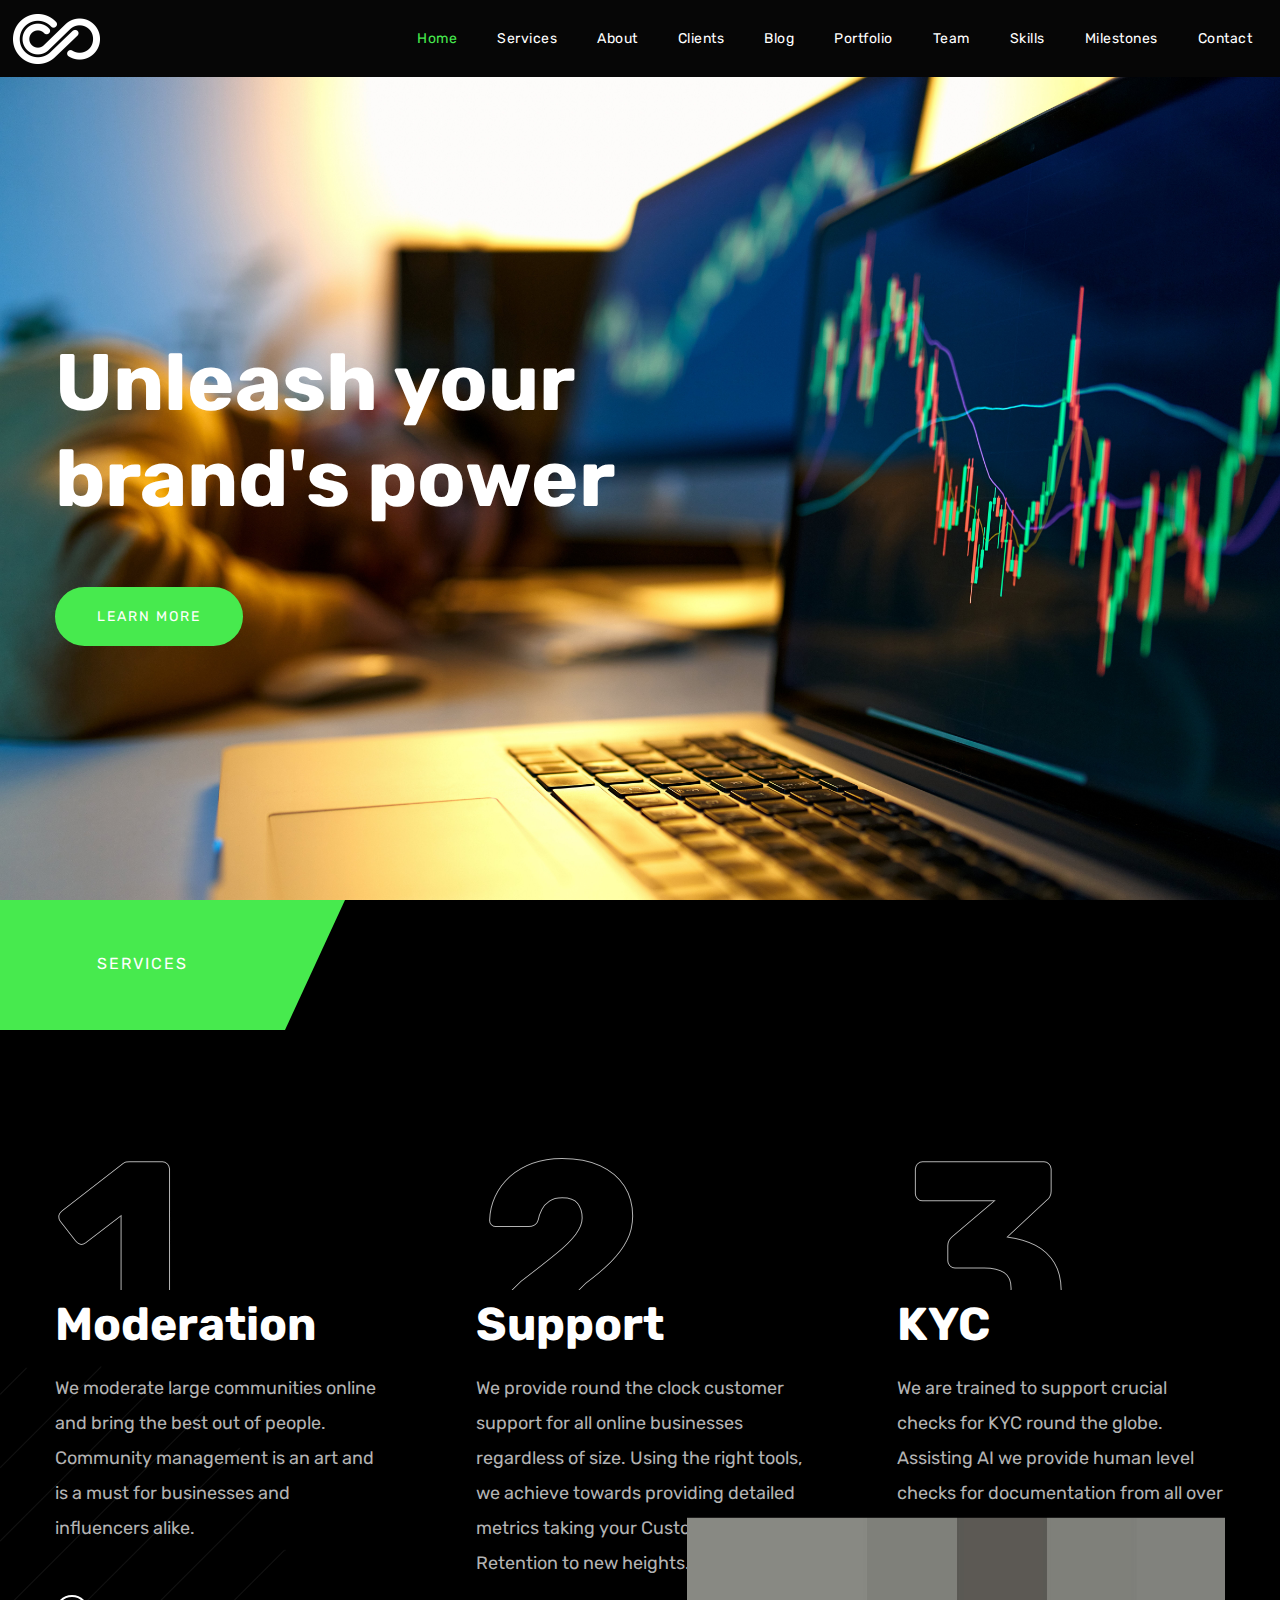
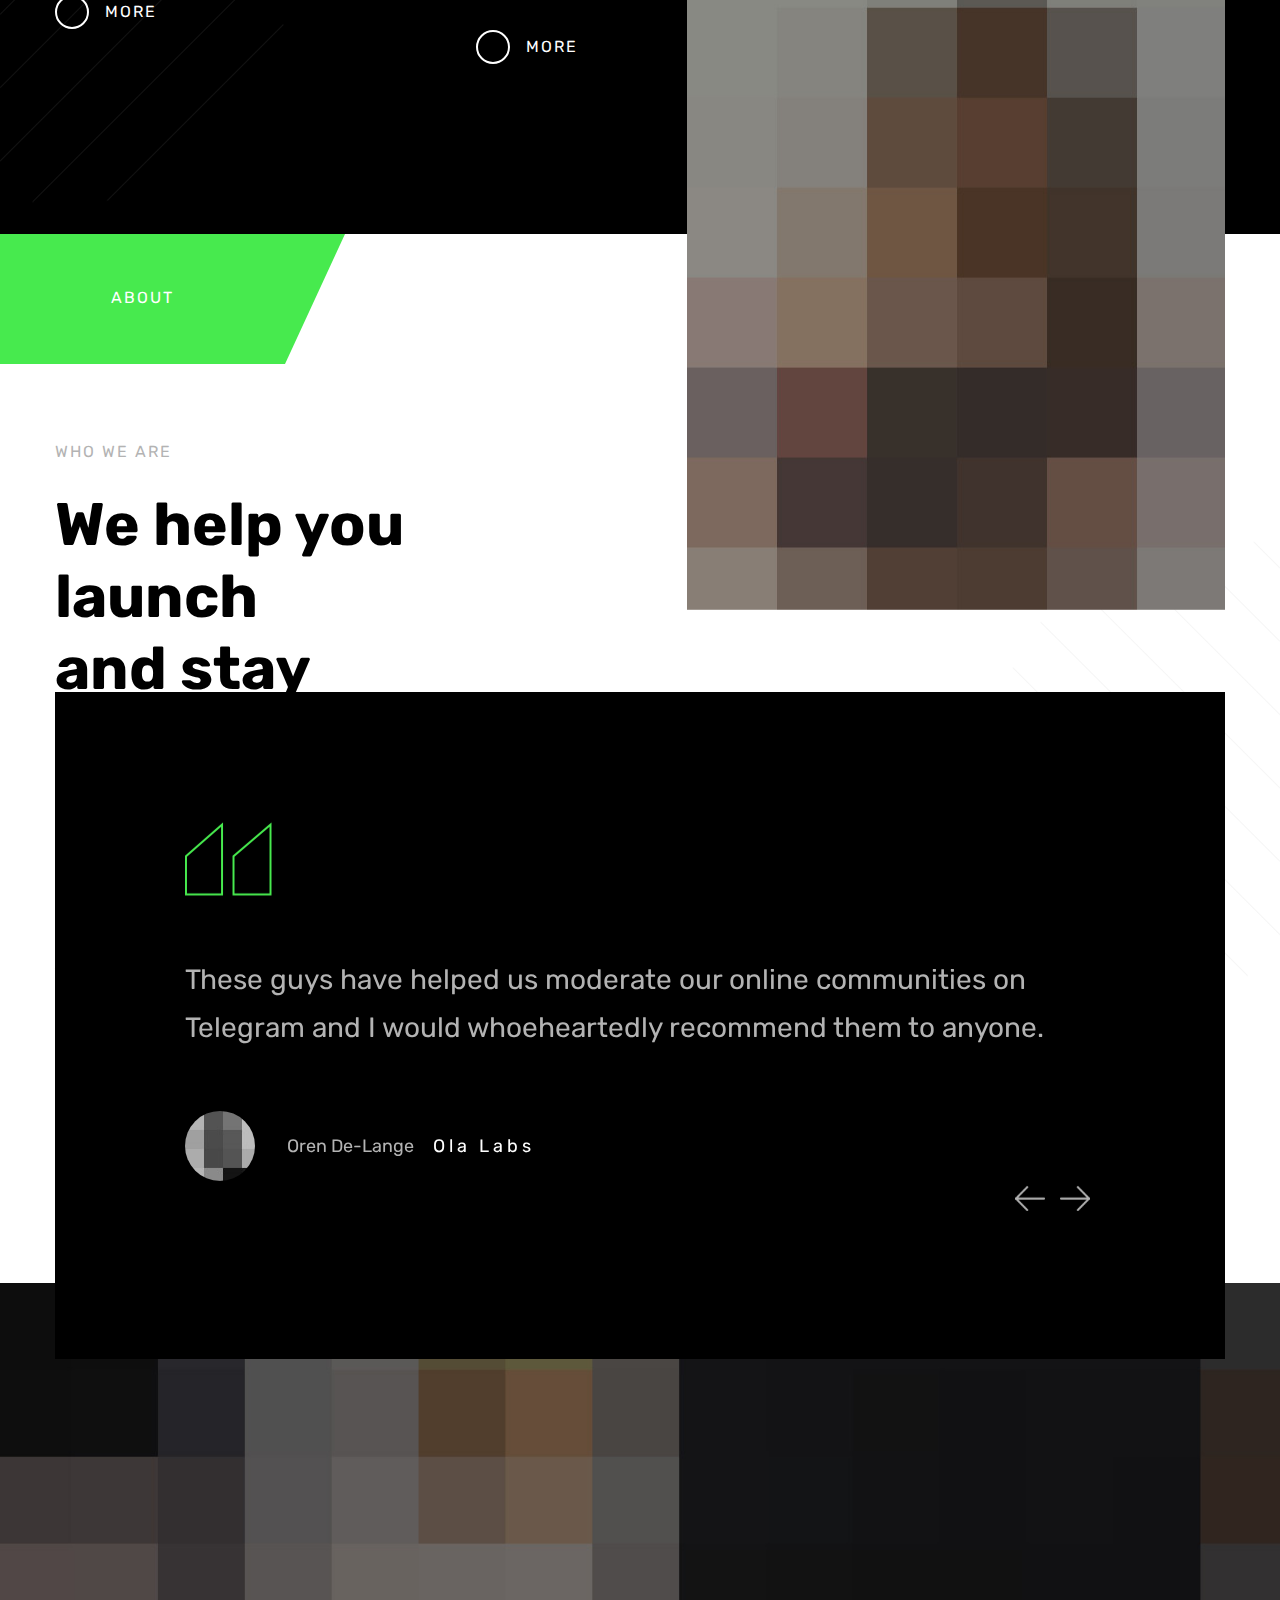
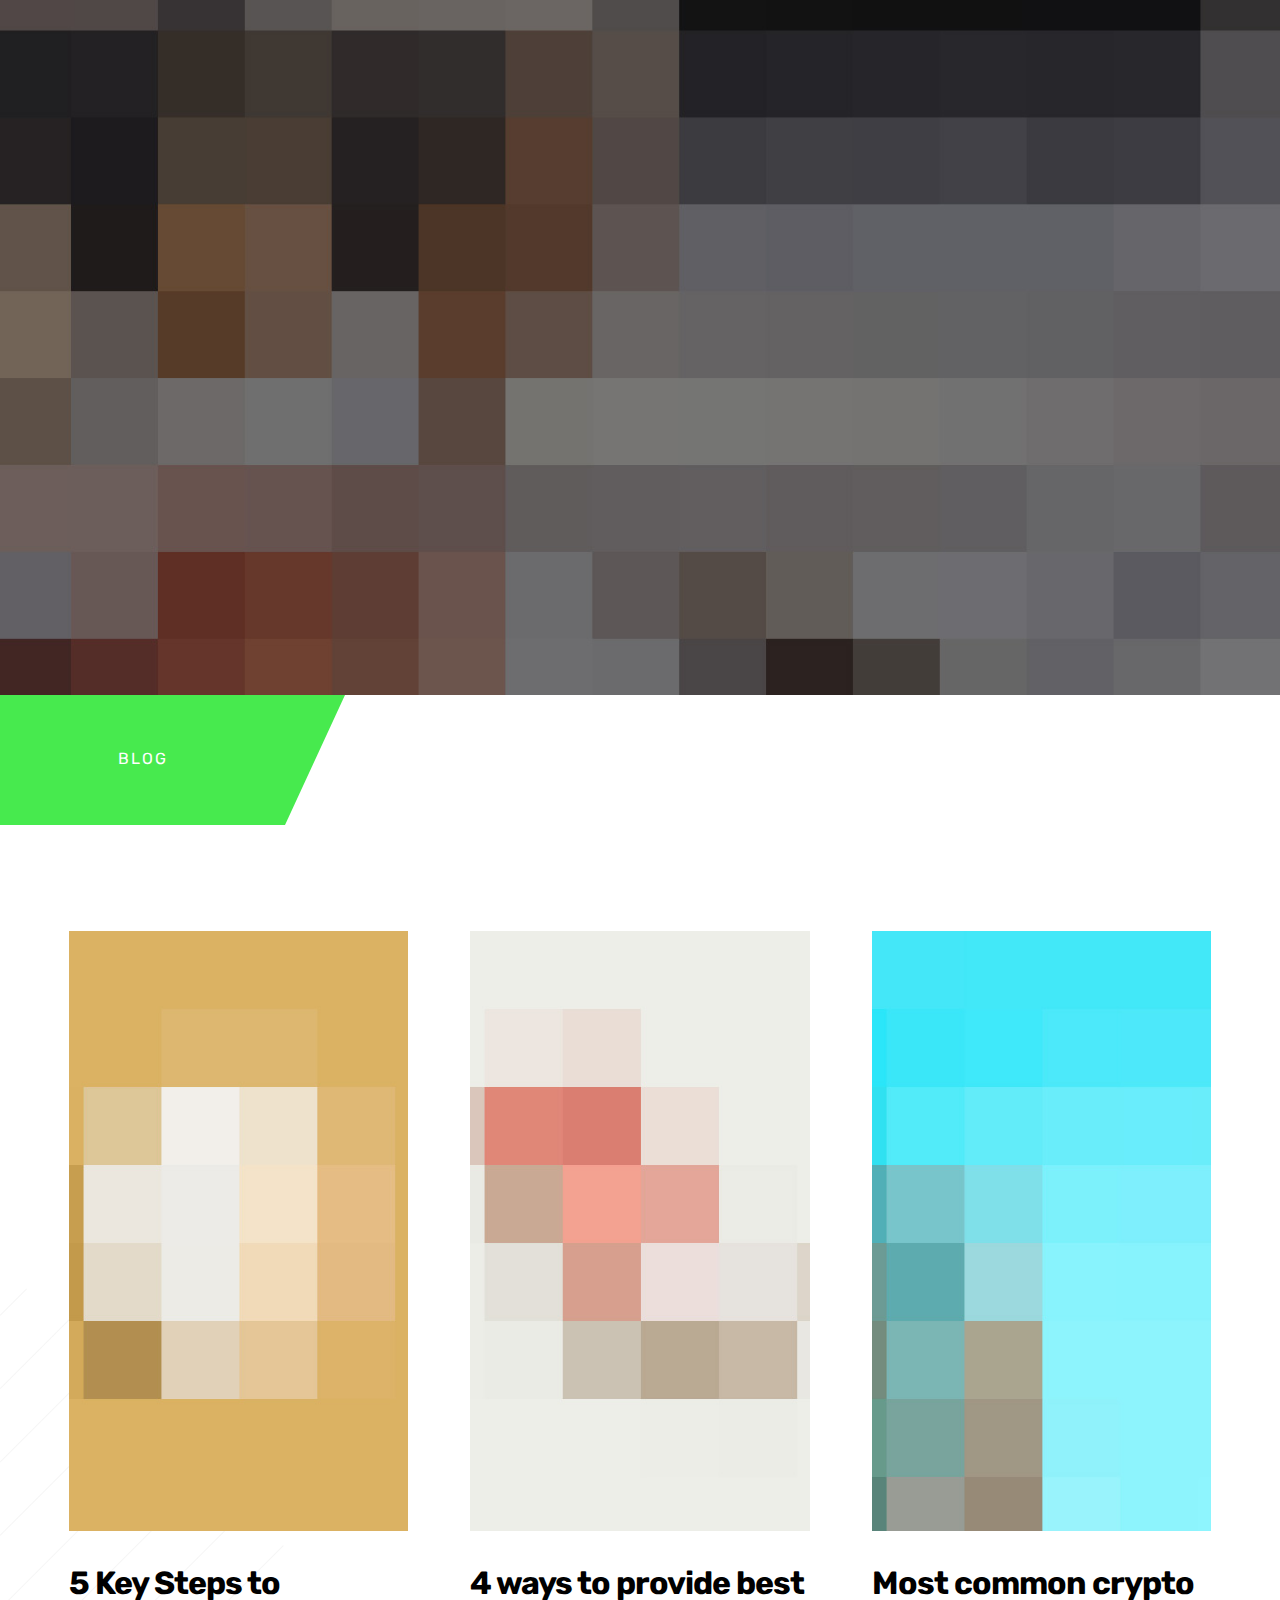
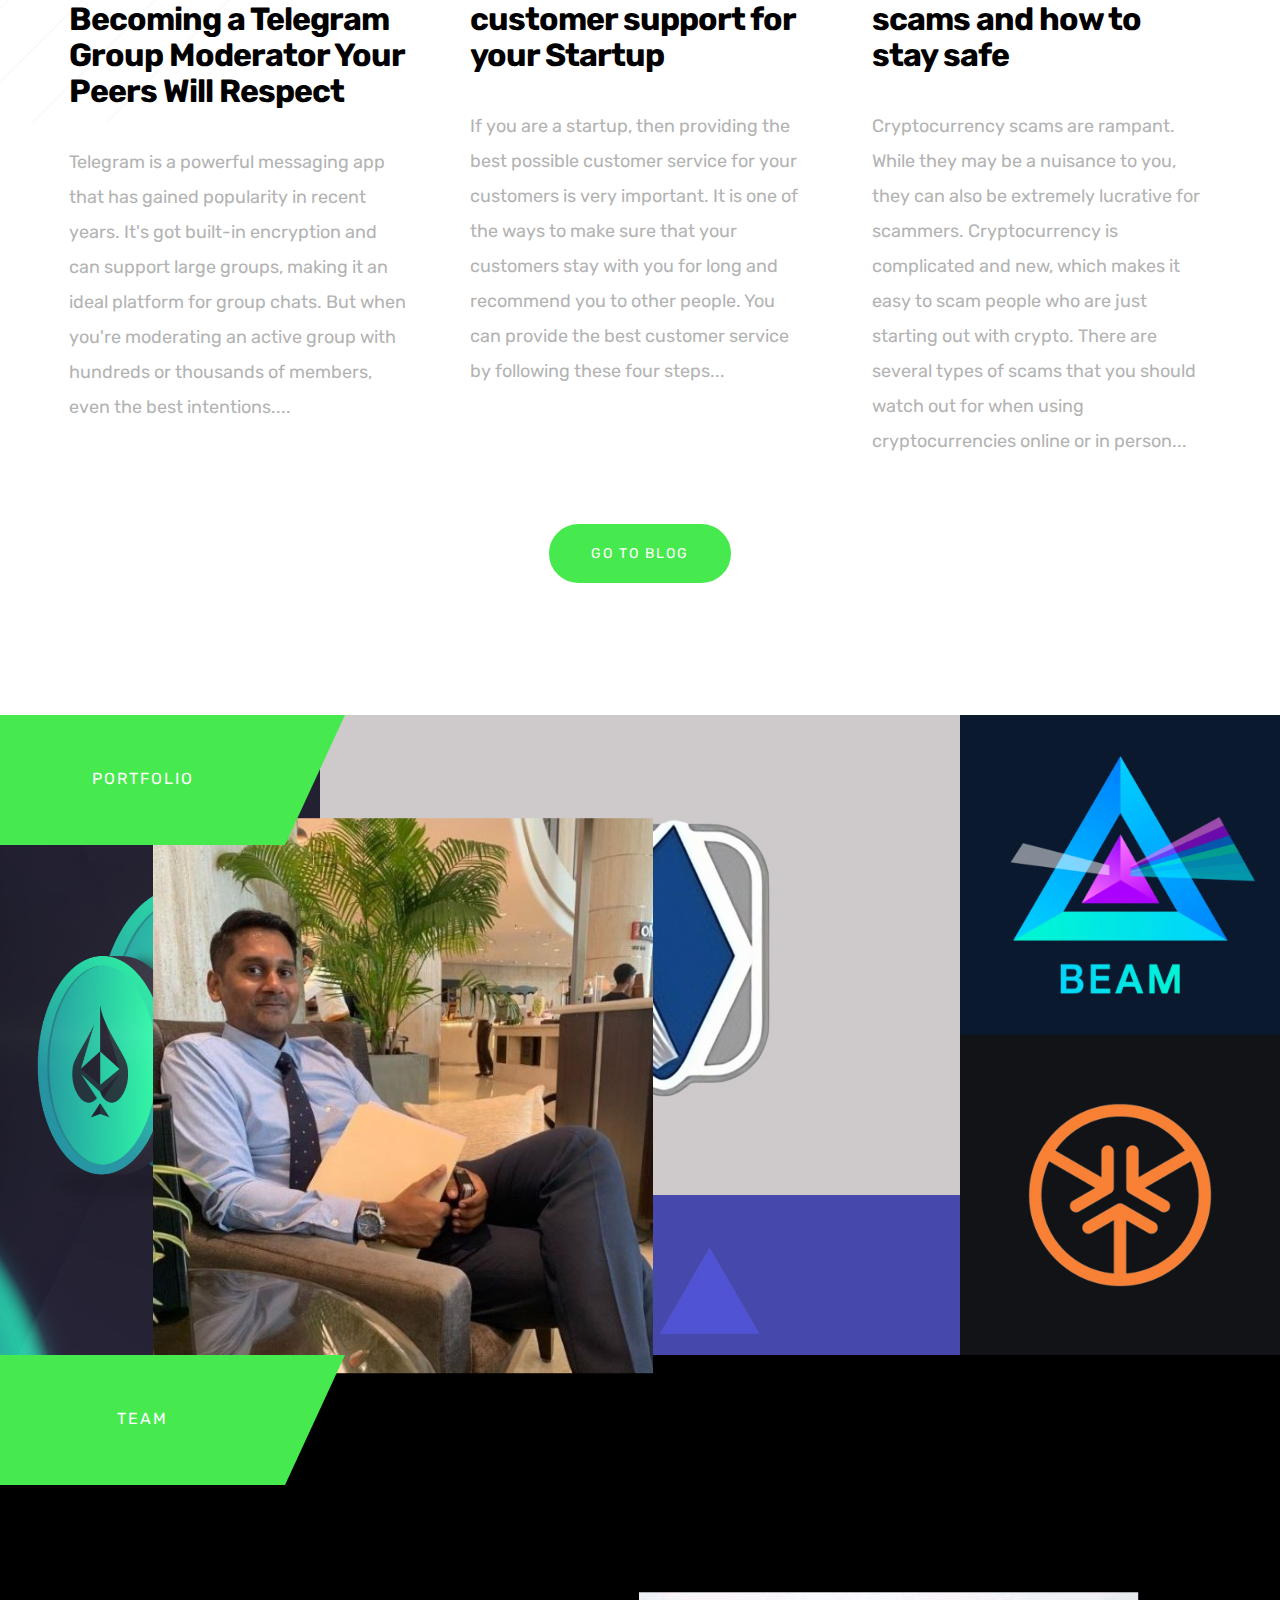
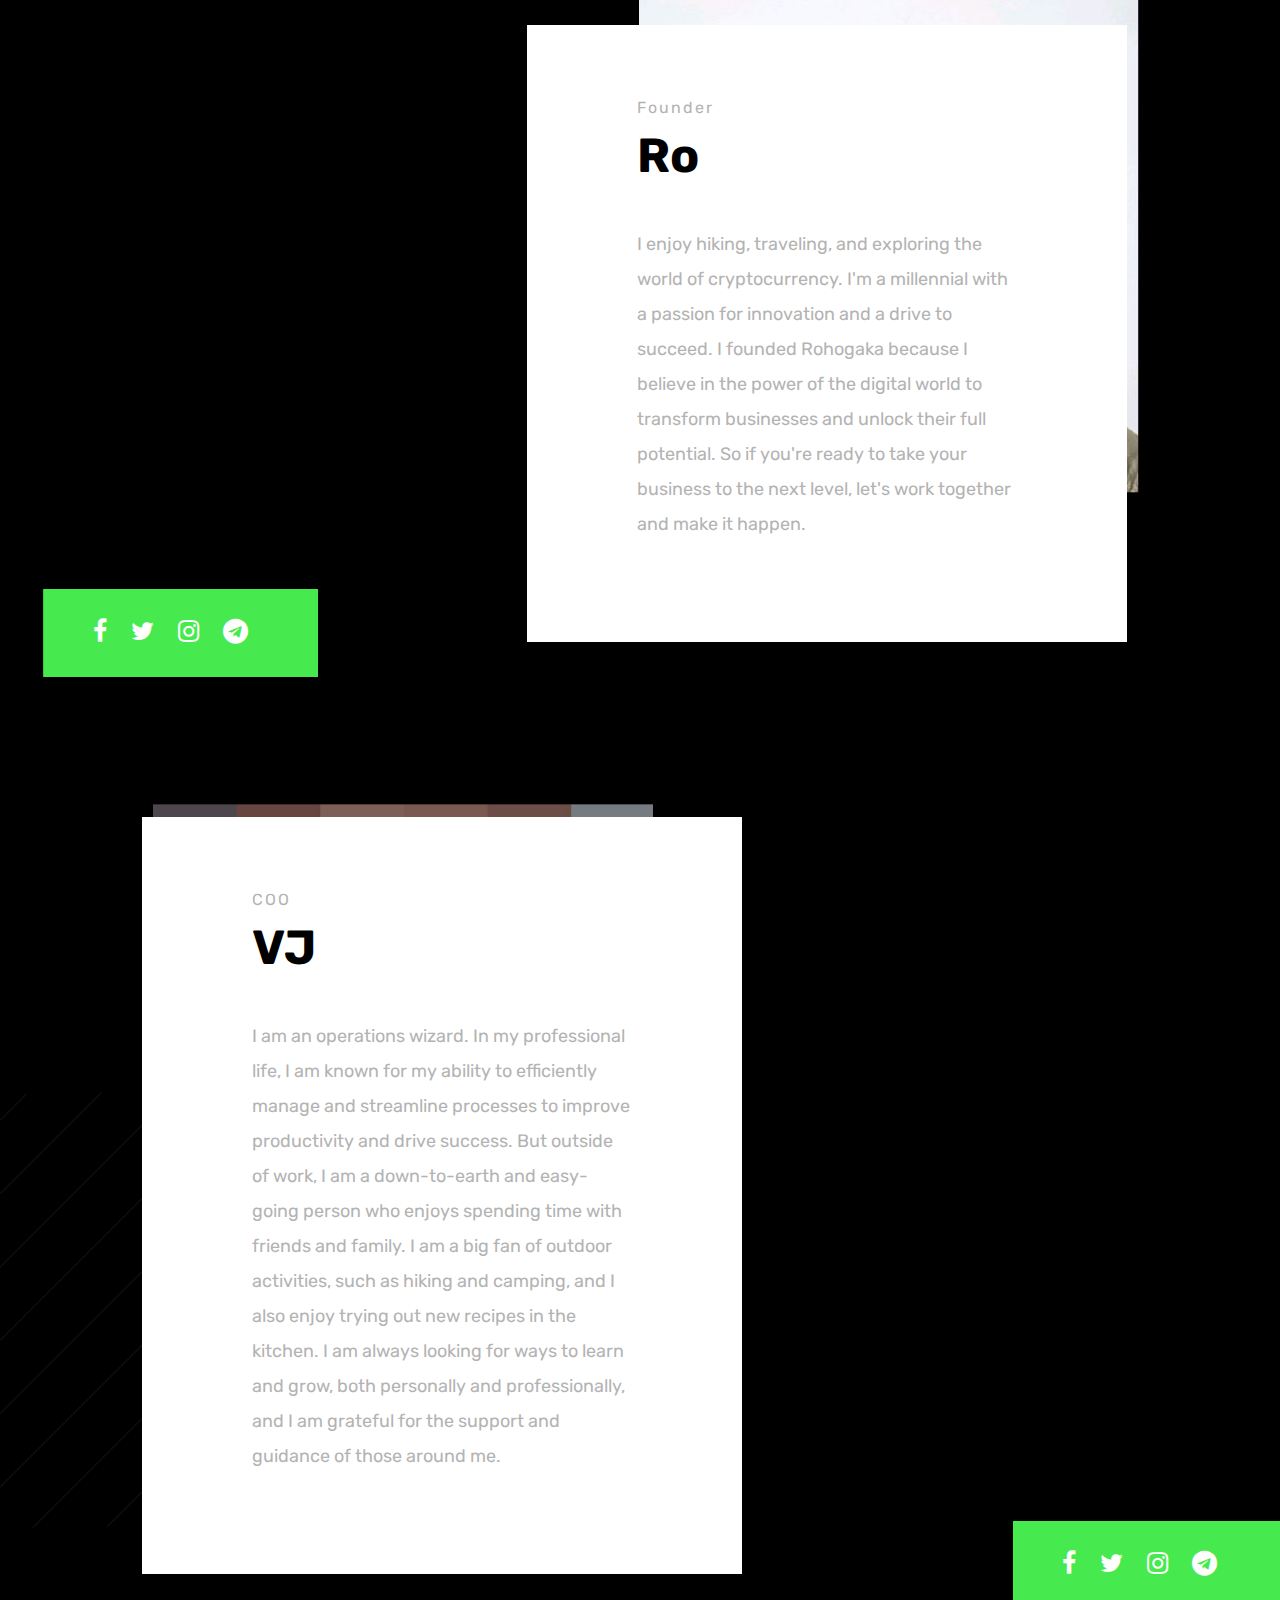
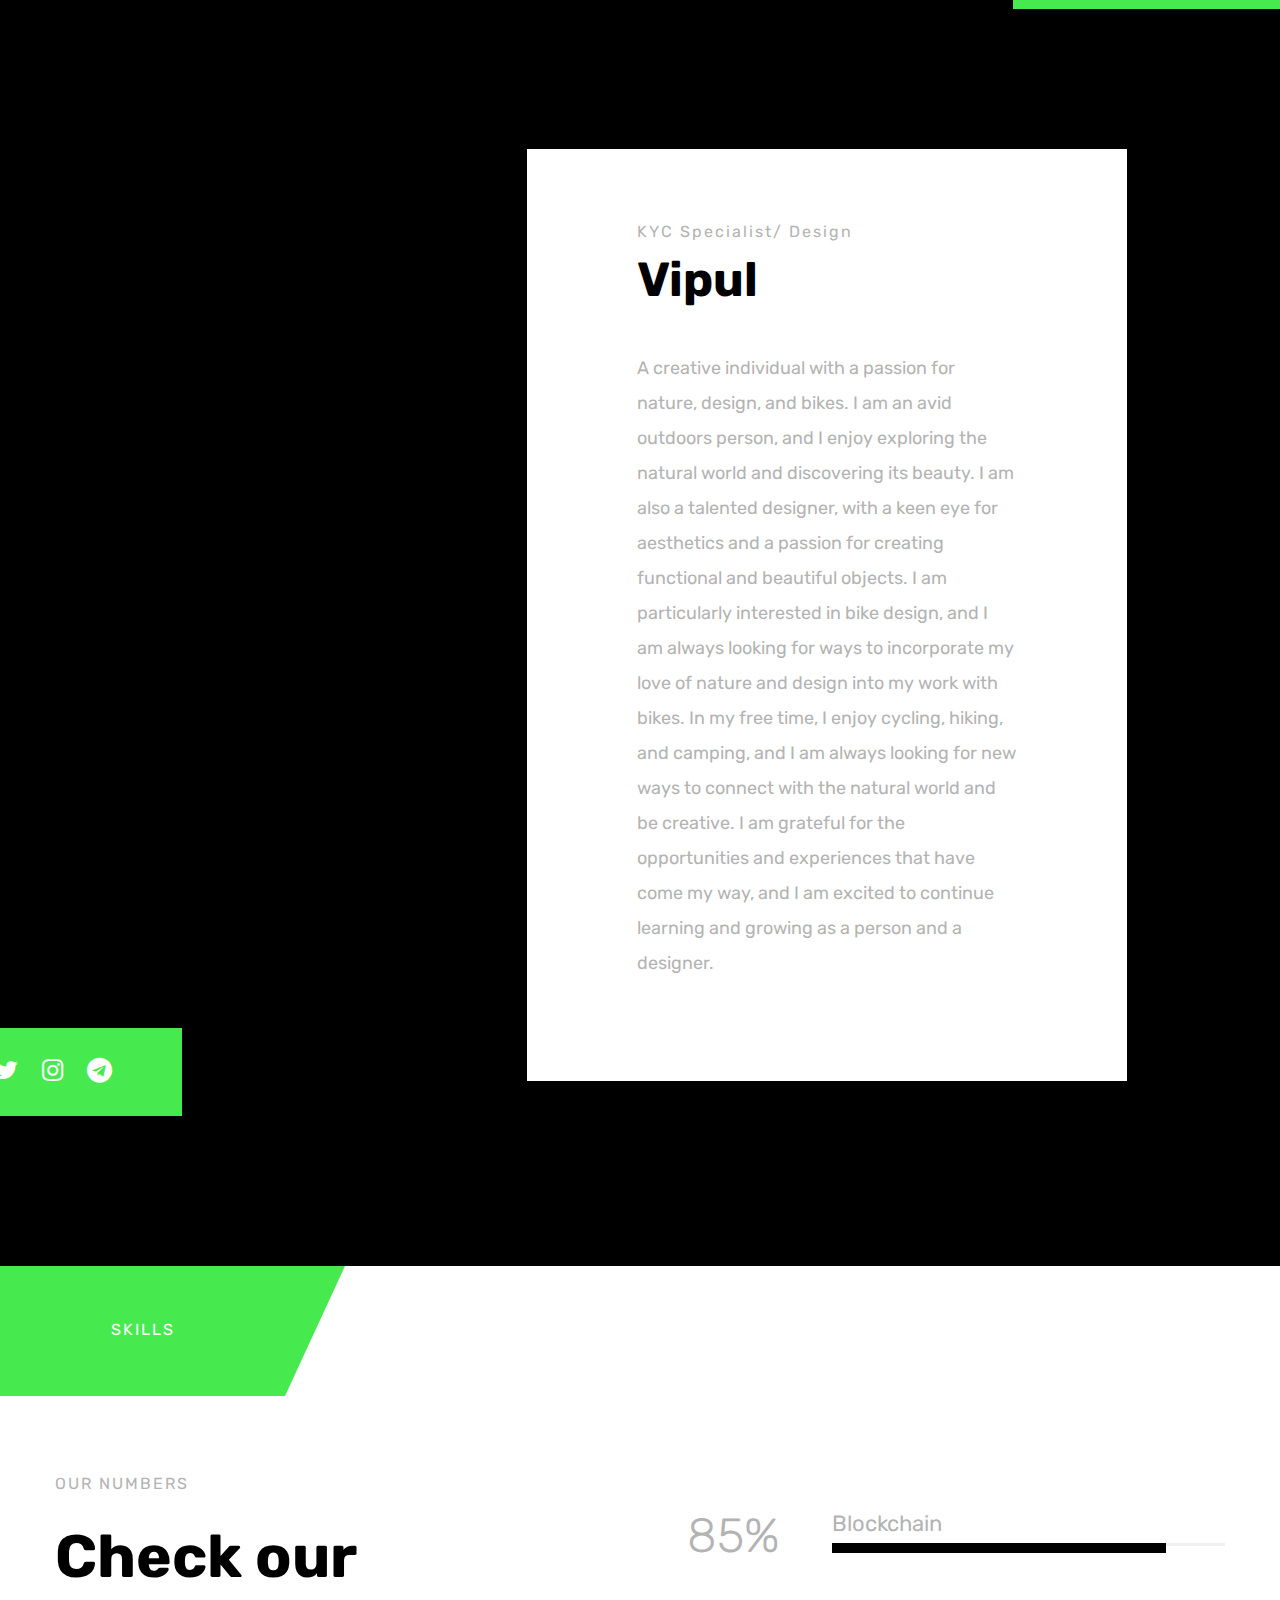
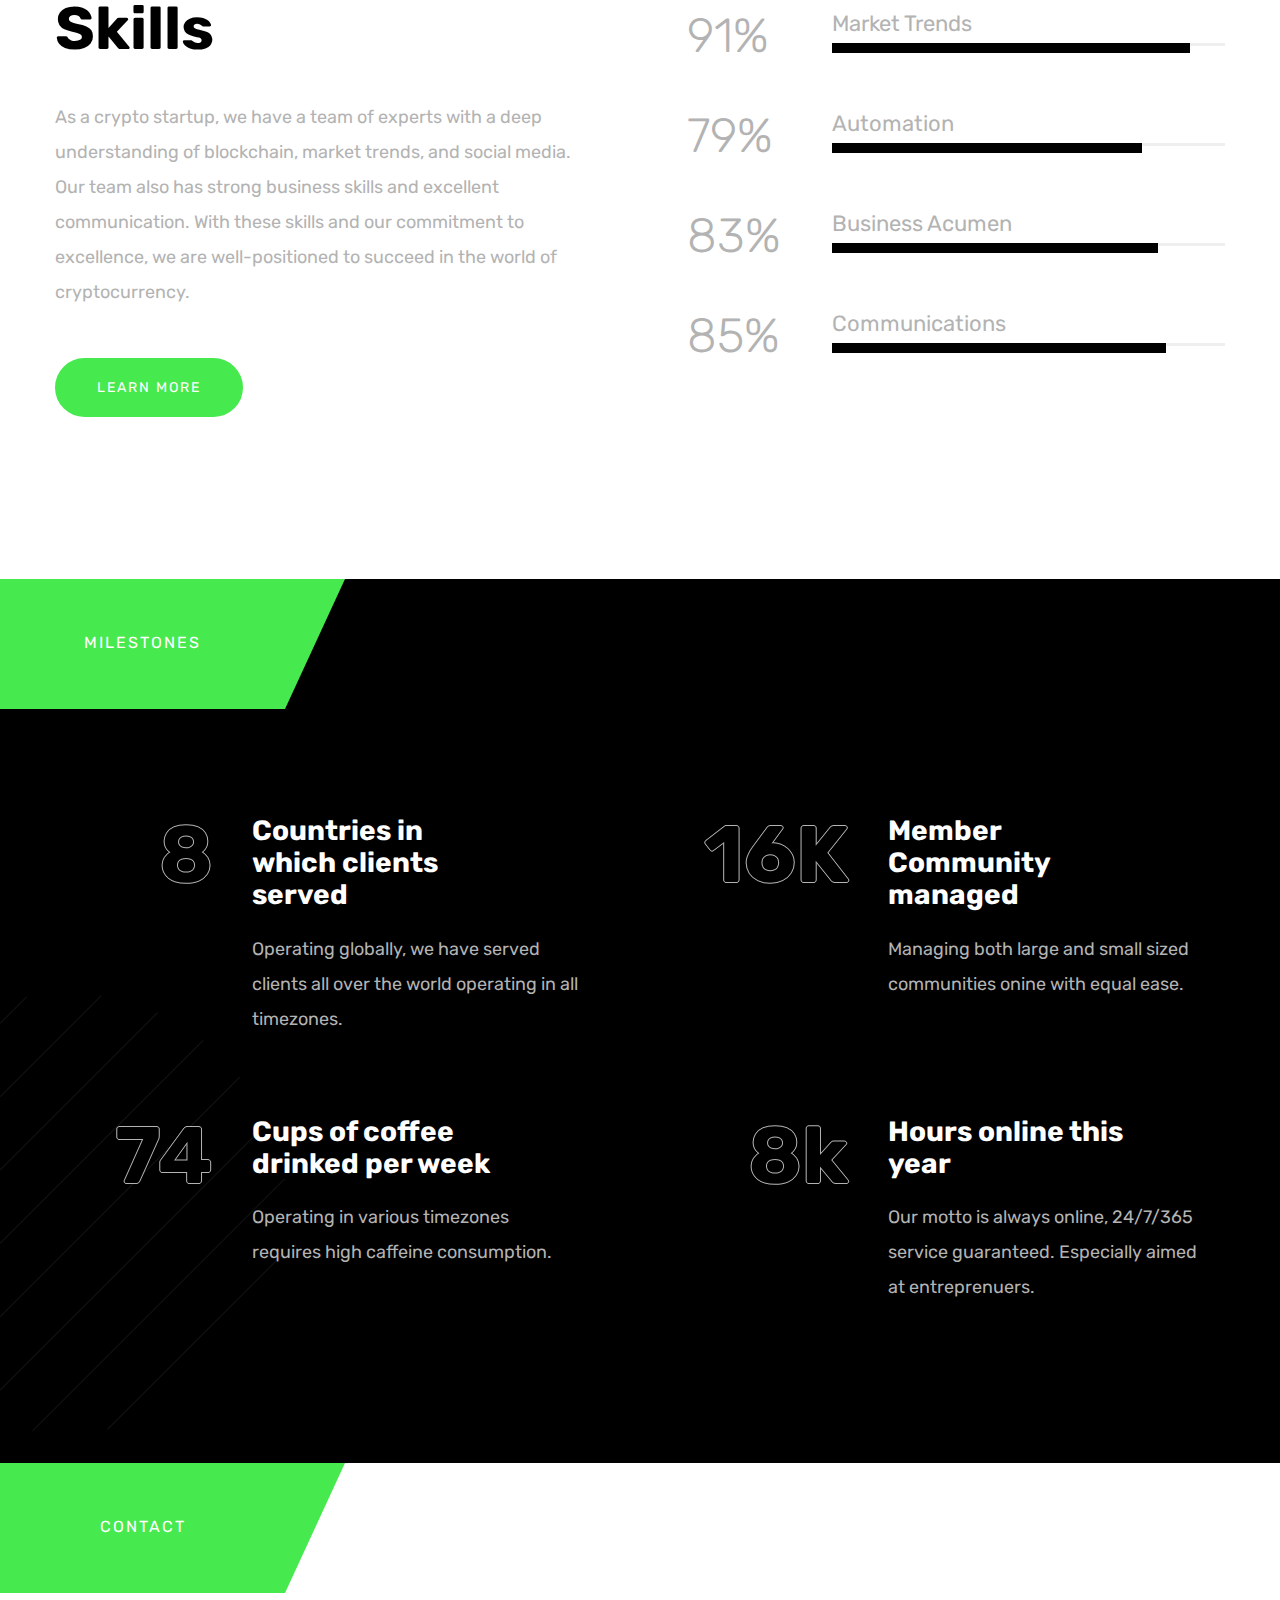
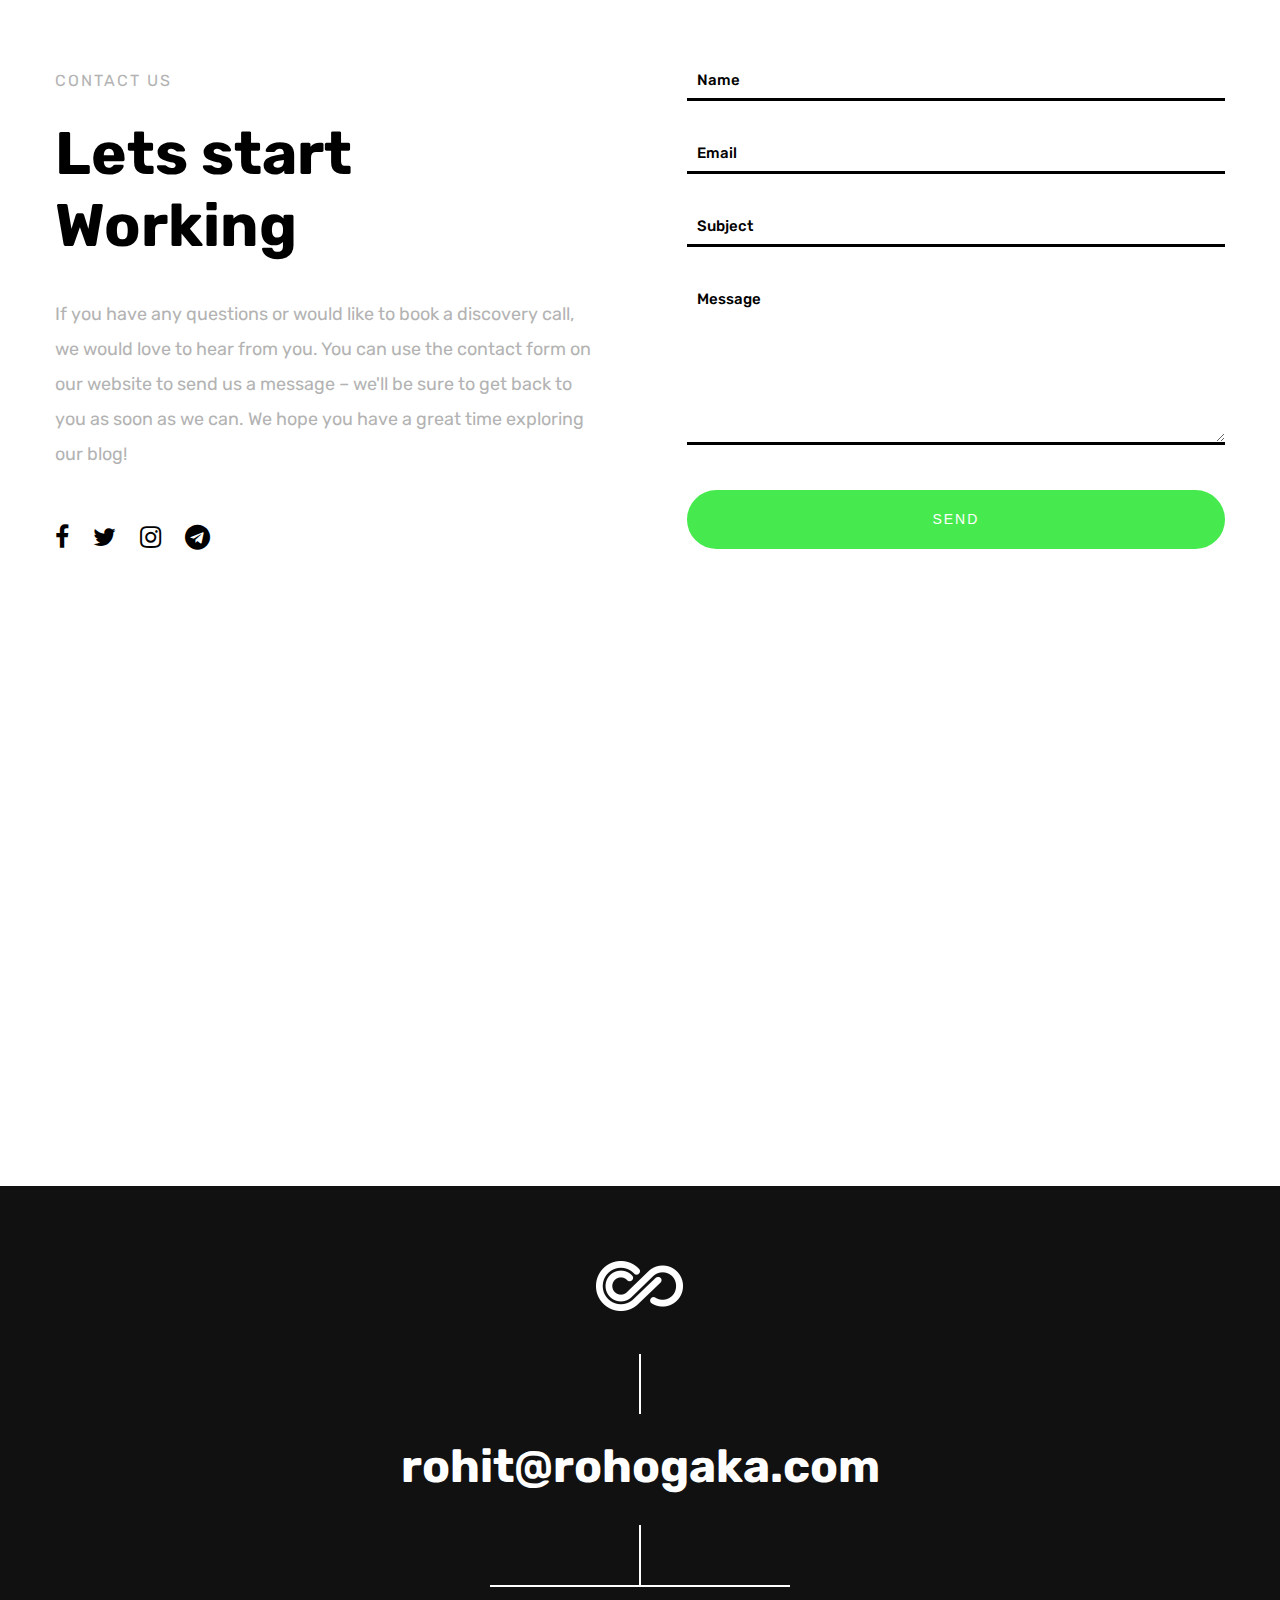
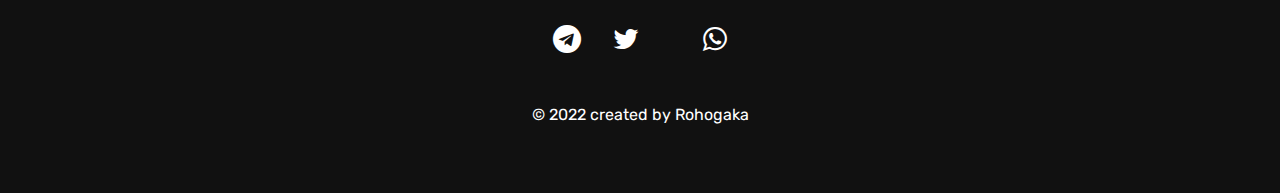
<file: index.html>
<!DOCTYPE HTML>
<html lang="en-US">
    <head>
        <title>Rohogaka INC</title>
        <meta http-equiv="Content-Type" content="text/html; charset=UTF-8">
        <meta name="description" content="Crypto Operational Services" />
        <meta name="keywords" content="HTML, CSS, JavaScript, PHP" />
        <meta name="author" content="Rohogaka INC" />
        <meta name="viewport" content="width=device-width, initial-scale=1, maximum-scale=1">

        <link rel="shortcut icon" href="images/favicon.ico" />    
        <link href='https://fonts.googleapis.com/css?family=Rubik:400,700,700i' rel='stylesheet' type='text/css'>		
        <link rel="stylesheet" type="text/css"  href='style.css' />

        <!--[if lt IE 9]>
                <script src="js/html5shiv.js"></script>            
                <script src="js/respond.min.js"></script>                   
        <![endif]-->         
    </head>

    <body class="page-template-onepage">

        <div class="site-wrapper">   

            <div class="doc-loader">
                <img src="images/preloader.gif" alt="Seppo">
            </div>       

            <header class="header-holder">             
                <div class="menu-wrapper center-relative relative">             
                    <div class="header-logo">
                        <a href="index.html">
                            <img src="images/logo.png" alt="Seppo">
                        </a>               
                    </div>

                    <div class="toggle-holder">
                        <div id="toggle">
                            <div class="first-menu-line"></div>
                            <div class="second-menu-line"></div>
                            <div class="third-menu-line"></div>
                        </div>
                    </div>

                    <div class="menu-holder">
                        <nav id="header-main-menu">
                            <ul class="main-menu sm sm-clean">
                                <li>
                                    <a href="#home">Home</a>
                                </li>
                                <li>
                                    <a href="#services">Services</a>
                                </li>
                                <li>
                                    <a href="#about">About</a>
                                </li>
                                <li>
                                    <a href="#clients">Clients</a>
                                </li>
                                <li>
                                    <a href="#news">Blog</a>
                                </li>
                                <li>
                                    <a href="#portfolio">Portfolio</a>
                                </li>
                                                                <li>
                                    <a href="#team">Team</a>
                                </li>
                                <li>
                                    <a href="#skills">Skills</a>
                                </li>
                                <li>
                                    <a href="#millstones">Milestones</a>
                                </li>
                                <li>
                                    <a href="#contact">Contact</a>
                                </li>
                            </ul>
                        </nav>                       
                    </div>
                    <div class="clear"></div>   
                </div>
            </header>                  
               

            <div id="content" class="site-content center-relative">        

                <!-- Home Section -->
                <div id="home" class="section no-page-title">                   
                    <div class="section-wrapper block content-1170 center-relative">                                                
                        <div class="content-wrapper">                           
                            <h1 class="big-text">
                                Unleash your <br>                               
                                brand's power
                            </h1>
                            <div class="button-holder text-left">
                                <a href="#portfolio" class="button">LEARN MORE</a>
                            </div>
                        </div>                        
                    </div>
                </div> 

                <!-- Services Section -->
                <div id="services" class="section">                   
                    <div class="page-title-holder">
                        <h3 class="entry-title">
                            SERVICES             
                        </h3>
                    </div>
                    <div class="section-wrapper block content-1170 center-relative">                                                
                        <div class="content-wrapper">

                            <div class="one_third ">
                                <div class="service-holder">
                                    <p class="service-num">1</p>
                                    <div class="service-txt">
                                        <h4>Moderation</h4>
                                        <p>
                                            We moderate large communities online and bring the best out of people. Community management is an art and is a must for businesses and influencers alike. 
                                        </p>
                                        <br>
                                        <div class="button-holder text-left">
                                            <a href="#portfolio" class="button-dot">
                                                <span>MORE</span>
                                            </a>
                                        </div>
                                    </div>
                                </div>
                            </div>

                            <div class="one_third ">
                                <div class="service-holder">
                                    <p class="service-num">2</p>
                                    <div class="service-txt">
                                        <h4>Support</h4>
                                        <p>
                                            We provide round the clock customer support for all online businesses regardless of size. Using the right tools, we achieve towards providing detailed metrics taking your Customer Retention to new heights.
                                        </p>
                                        <br>
                                        <div class="button-holder text-left">
                                            <a href="#news" class="button-dot">
                                                <span>MORE</span>
                                            </a>
                                        </div>
                                    </div>
                                </div>
                            </div>

                            <div class="one_third last">
                                <div class="service-holder">
                                    <p class="service-num">3</p>
                                    <div class="service-txt">
                                        <h4>KYC</h4>
                                        <p>
                                            We are trained to support crucial checks for KYC round the globe. Assisting AI we provide human level checks for documentation from all over the world and maintain a high standard in doing so.  
                                        </p>
                                        <br>
                                        <div class="button-holder text-left">
                                            <a href="#contact" class="button-dot">
                                                <span>MORE</span>
                                            </a>
                                        </div>
                                    </div>
                                </div>
                            </div>    
                            <div class="clear"></div>
                        </div>                        
                    </div>
                </div>

                <!-- About Section -->
                <div id="about" class="section">                   
                    <div class="page-title-holder">
                        <h3 class="entry-title">
                            ABOUT             
                        </h3>
                    </div>
                    <div class="section-wrapper block content-1170 center-relative">                                                
                        <div class="content-wrapper">

                            <div class="one_half">
                                <p class="title-description-up">
                                    WHO WE ARE
                                </p>
                                <h2 class="entry-title medium-text">
                                    We help you launch <br> 
                                    and stay successful online.
                                </h2>
                                <p>
                                    We are a group of online nerds helping other online nerds achieve their maximum business potential online. From Crypto to small startups we love em all. 
                                </p>
                                <br>
                                <div class="button-holder text-left">
                                    <a href="#portfolio" class="button">
                                        LEARN MORE
                                    </a>
                                </div>
                            </div>

                            <div class="one_half last" data-threshold="0 0" data-jarallax-element="120 0">
                                <img src="images/about_01.jpg" alt="" />                     
                            </div>
                            <div class="clear"></div>
                        </div>                        
                    </div>
                </div> 

                <!-- Clients Section -->
                <div id="clients" class="section no-page-title">                   
                    <div class="section-wrapper block content-1170 center-relative">                                                
                        <div class="content-wrapper">
                            <div class="one" data-threshold="0 0" data-jarallax-element="120 0">
                                <script>
                                    var textSlider_speed = "2000";
                                    var textSlider_auto = "true";
                                    var textSlider_hover = "true";
                                </script>

                                <div class="text-slider-wrapper relative">
                                    <div class="text-slider-header-quotes"></div>
                                    <div id="textSlider" class="text-slider slider owl-carousel owl-theme">

                                        <div class="text-slide">
                                            <p class="text-slide-content">
                                                These guys have helped us moderate our online communities on Telegram and I would whoeheartedly recommend them to anyone.
                                            </p>
                                            <img class="text-slide-img" src="images/quote_image_03.jpg" alt="">
                                            <p class="text-slide-name">Oren De-Lange</p>
                                            <p class="text-slide-position">Ola Labs</p>
                                        </div>

                                        <div class="text-slide">
                                            <p class="text-slide-content">
                                                Rohit and his team have been a blessing in disguise, they have stepped up to the plate several times going above and beyond helping us manage our Operations.
                                            </p>
                                            <img class="text-slide-img" src="images/quote_image_04.jpg" alt="">
                                            <p class="text-slide-name">Ryan Gittleson</p>
                                            <p class="text-slide-position">CEO, Virtue Poker</p>
                                        </div>

                                        <div class="text-slide">
                                            <p class="text-slide-content">
                                                Excellent responsive team, we sough them out for some Marketing exercises online and were very happy with the result, happily recommend.
                                            </p>
                                            <img class="text-slide-img" src="images/quote_image_02.jpg" alt="">
                                            <p class="text-slide-name">Amir Aaronson</p>
                                            <p class="text-slide-position">COO, Beam Technologies</p>
                                        </div>

                                    </div>
                                    <div class="clear"></div>                                        
                                </div>                    
                            </div>                            
                        </div>
                    </div>
                </div>

                <!-- Blog Section -->
                <div id="news" class="section">                   
                    <div class="page-title-holder">
                        <h3 class="entry-title">
                            BLOG             
                        </h3>
                    </div>
                    <div class="section-wrapper block content-1170 center-relative">                                                
                        <div class="content-wrapper">
                            <div class="blog-holder-scode latest-posts-scode block center-relative">

                                <article class="relative blog-item-holder-scode">
                                    <div class="post-thumbnail">
                                        <a href="https://rohogaka.substack.com/p/5-key-steps-to-becoming-a-telegram">
                                            <div class="latest-posts-background-featured-image-holder" data-background-image="images/blog_img_01.jpg"></div>
                                        </a>                                            
                                    </div>
                                    <h4 class="entry-title">
                                        <a href="https://rohogaka.substack.com/p/5-key-steps-to-becoming-a-telegram">
                                            5 Key Steps to Becoming a Telegram Group Moderator Your Peers Will Respect
                                        </a>
                                    </h4>
                                    <div class="excerpt">
                                        Telegram is a powerful messaging app that has gained popularity in recent years. It's got built-in encryption and can support large groups, making it an ideal platform for group chats. But when you're moderating an active group with hundreds or thousands of members, even the best intentions....
                                    </div>
                                </article>

                                <article class="relative blog-item-holder-scode">
                                    <div class="post-thumbnail">
                                        <a href="https://rohogaka.substack.com/p/4-ways-to-provide-best-customer-support">
                                            <div class="latest-posts-background-featured-image-holder" data-background-image="images/blog_img_02.jpg"></div>
                                        </a>                                           
                                    </div>
                                    <h4 class="entry-title">
                                        <a href="https://rohogaka.substack.com/p/4-ways-to-provide-best-customer-support">
                                            4 ways to provide best customer support for your Startup
                                        </a>
                                    </h4>
                                    <div class="excerpt">
                                        If you are a startup, then providing the best possible customer service for your customers is very important. It is one of the ways to make sure that your customers stay with you for long and recommend you to other people. You can provide the best customer service by following these four steps...
                                    </div>
                                </article>

                                <article class="relative blog-item-holder-scode">
                                    <div class="post-thumbnail">
                                        <a href="https://rohogaka.substack.com/p/most-common-crypto-scams-and-how">
                                            <div class="latest-posts-background-featured-image-holder" data-background-image="images/blog_img_03.jpg"></div>
                                        </a>                                           
                                    </div>
                                    <h4 class="entry-title">
                                        <a href="https://rohogaka.substack.com/p/most-common-crypto-scams-and-how">
                                            Most common crypto scams and how to stay safe
                                        </a>
                                    </h4>
                                    <div class="excerpt">
                                        Cryptocurrency scams are rampant. While they may be a nuisance to you, they can also be extremely lucrative for scammers. Cryptocurrency is complicated and new, which makes it easy to scam people who are just starting out with crypto. There are several types of scams that you should watch out for when using cryptocurrencies online or in person...
                                    </div>
                                </article>                                                                    
                            </div>
                            <br>
                            <div class="button-holder center-text">
                                <a href="https://rohogaka.substack.com/" class="button">
                                    GO TO BLOG
                                </a>
                            </div>
                        </div>
                        <div class="clear"></div>
                    </div>
                </div>


                <!-- Portfolio Section -->
                <div id="portfolio" class="section no-padding">
                    <div class="page-title-holder">
                        <h3 class="entry-title">
                            PORTFOLIO                        
                        </h3>
                    </div>
                    <div class="section-wrapper block content-1170 center-relative">
                        <div class="content-wrapper">
                            <div id="portfolio-wrapper">
                                <div class="portfolio-load-content-holder"></div>
                                <div class="grid" id="portfolio-grid">
                                    <div class="grid-sizer"></div>
                
                                    <div id="p-item-1" class="hover-item grid-item element-item p_one_fourth">
                                        <a class="item-link ajax-portfolio" href="portfolio-1.html" data-id="1">
                                            <img src="images/virtue_poker.jpg" alt="Virtue Poker project image" />
                                            <div class="portfolio-text-holder">
                                                <p class="portfolio-desc">Virtue Poker</p>
                                                <p class="portfolio-title">24/7 Customer Support</p>
                                            </div>
                                        </a>
                                    </div>
                
                                    <div id="p-item-2" class="grid-item p_one_half">
                                        <!-- Nested Grid for Ola Finance -->
                                        <div class="nested-grid">
                                            <div id="p-item-2a" class="hover-item nested-grid-item top">
                                                <a class="item-link ajax-portfolio" href="portfolio-2a.html" data-id="2a">
                                                    <img src="images/fe_logo.jpg" alt="FE project image" />
                                                    <div class="portfolio-text-holder">
                                                        <p class="portfolio-desc">Study for FE</p>
                                                        <p class="portfolio-title">FE</p>
                                                    </div>
                                                </a>
                                            </div>
                                            <div id="p-item-2b" class="hover-item nested-grid-item bottom">
                                                <a class="item-link ajax-portfolio" href="portfolio-2b.html" data-id="2b">
                                                    <img src="images/ola-finance.jpg" alt="Ola Finance New Project image" />
                                                    <div class="portfolio-text-holder">
                                                        <p class="portfolio-desc">Ola Finance</p>
                                                        <p class="portfolio-title">Ambassadors</p>
                                                    </div>
                                                </a>
                                            </div>
                                        </div>
                                    </div>
                
                                    <div id="p-item-3" class="hover-item grid-item element-item p_one_fourth">
                                        <a class="item-link ajax-portfolio" href="portfolio-3.html" data-id="3">
                                            <img src="images/beam_logo.jpg" alt="Beam Inc project image" />
                                            <div class="portfolio-text-holder">
                                                <p class="portfolio-desc">Beam Inc</p>
                                                <p class="portfolio-title">Digital Marketing</p>
                                            </div>
                                        </a>
                                    </div>
                
                                    <div id="p-item-4" class="hover-item grid-item element-item p_one_fourth">
                                        <a class="item-link ajax-portfolio" href="portfolio-4.html" data-id="4">
                                            <img src="images/kickco_logo.jpg" alt="KICKICO project image" />
                                            <div class="portfolio-text-holder">
                                                <p class="portfolio-desc">KICKICO</p>
                                                <p class="portfolio-title">Community Engagement</p>
                                            </div>
                                        </a>
                                    </div>
                                </div>
                            </div>
                        </div>
                    </div>
                </div>

                <!-- Pricing Section 
                <div id="pricing" class="section">                   
                    <div class="page-title-holder">
                        <h3 class="entry-title">
                            PRICING             
                        </h3>
                    </div>
                    <div class="section-wrapper block content-1170 center-relative">                                                
                        <div class="content-wrapper">

                            <div class="one_third">
                                <div class="pricing-table ">
                                    <p class="pricing-num">1</p>
                                    <div class="pricing-wrapper">                   
                                        <div class="pricing-table-header">
                                            <div class="pricing-table-title">BASIC</div>                                                
                                        </div>
                                        <div class="pricing-table-price">$25</div>
                                        <div class="pricing-table-desc">PER MONTH</div>
                                        <div class="pricing-table-content-holder">  
                                            <ul>
                                                <li class="pricing-list included-yes">
                                                    <span class="fa fa-check" aria-hidden="true"></span>
                                                    Unlimited Support
                                                </li>
                                                <li class="pricing-list included-yes">
                                                    <span class="fa fa-check" aria-hidden="true"></span>
                                                    5GB Server Space
                                                </li>
                                                <li class="pricing-list included-yes">
                                                    <span class="fa fa-check" aria-hidden="true"></span>
                                                    2 Users per Project
                                                </li>
                                                <li class="pricing-list included-no">
                                                    <span class="fa fa-check" aria-hidden="true"></span>
                                                    Email Integration
                                                </li>
                                                <li class="pricing-list included-no">
                                                    <span class="fa fa-check" aria-hidden="true"></span>
                                                    Unlimited Download
                                                </li>
                                            </ul>
                                        </div>
                                    </div>
                                    <div class="pricing-button">
                                        <a href="#" class="button scroll">
                                            CHOOSE PLAN
                                        </a>
                                    </div>
                                </div>
                            </div>

                            <div class="one_third">
                                <div class="pricing-table ">
                                    <p class="pricing-num">2</p>
                                    <div class="pricing-wrapper">                   
                                        <div class="pricing-table-header">
                                            <div class="pricing-table-title">ADVANCED</div>                                                
                                        </div>
                                        <div class="pricing-table-price">$50</div>
                                        <div class="pricing-table-desc">PER MONTH</div>
                                        <div class="pricing-table-content-holder">  
                                            <ul>                                                 
                                                <li class="pricing-list included-yes">
                                                    <span class="fa fa-check" aria-hidden="true"></span>
                                                    Unlimited Support
                                                </li>
                                                <li class="pricing-list included-yes">
                                                    <span class="fa fa-check" aria-hidden="true"></span>
                                                    5GB Server Space
                                                </li>
                                                <li class="pricing-list included-yes">
                                                    <span class="fa fa-check" aria-hidden="true"></span>
                                                    2 Users per Project
                                                </li>
                                                <li class="pricing-list included-yes">
                                                    <span class="fa fa-check" aria-hidden="true"></span>
                                                    Email Integration
                                                </li>
                                                <li class="pricing-list included-no">
                                                    <span class="fa fa-check" aria-hidden="true"></span>
                                                    Unlimited Download
                                                </li>
                                            </ul>                                            
                                        </div>
                                    </div>
                                    <div class="pricing-button">
                                        <a href="#" class="button scroll">
                                            CHOOSE PLAN
                                        </a>
                                    </div>
                                </div>
                            </div>

                            <div class="one_third last">
                                <div class="pricing-table ">
                                    <p class="pricing-num">3</p>
                                    <div class="pricing-wrapper">                   
                                        <div class="pricing-table-header">
                                            <div class="pricing-table-title">EXPERT</div>                                                
                                        </div>
                                        <div class="pricing-table-price">$75</div>
                                        <div class="pricing-table-desc">PER MONTH</div>
                                        <div class="pricing-table-content-holder">  
                                            <ul>
                                                <li class="pricing-list included-yes">
                                                    <span class="fa fa-check" aria-hidden="true"></span>
                                                    Unlimited Support
                                                </li>
                                                <li class="pricing-list included-yes">
                                                    <span class="fa fa-check" aria-hidden="true"></span>
                                                    5GB Server Space
                                                </li>
                                                <li class="pricing-list included-yes">
                                                    <span class="fa fa-check" aria-hidden="true"></span>
                                                    2 Users per Project
                                                </li>
                                                <li class="pricing-list included-yes">
                                                    <span class="fa fa-check" aria-hidden="true"></span>
                                                    Email Integration
                                                </li>
                                                <li class="pricing-list included-yes">
                                                    <span class="fa fa-check" aria-hidden="true"></span>
                                                    Unlimited Download
                                                </li>
                                            </ul>
                                        </div>
                                    </div>
                                    <div class="pricing-button">
                                        <a href="#" class="button scroll">
                                            CHOOSE PLAN
                                        </a>
                                    </div>
                                </div>
                            </div>
                            <div class="clear"></div>
                        </div>                        
                    </div>
                </div> -->

                <!-- Team Section -->
                <div id="team" class="section">                   
                    <div class="page-title-holder">
                        <h3 class="entry-title">
                            TEAM             
                        </h3>
                    </div>
                    <div class="section-wrapper block content-1170 center-relative">                                                
                        <div class="content-wrapper">
                            <div class="member member-left">
                                <img src="images/Rohit_profile_img_copy.jpg" alt="" data-threshold="0 0" data-jarallax-element="60 0">
                                <div class="member-info">
                                    <p class="member-postition">Founder</p>
                                    <h5 class="member-name">Ro</h5>
                                    <div class="member-content">
                                        <p>
                                            I enjoy hiking, traveling, and exploring the world of cryptocurrency. I'm a millennial with a passion for innovation and a drive to succeed. I founded Rohogaka because I believe in the power of the digital world to transform businesses and unlock their full potential. So if you're ready to take your business to the next level, let's work together and make it happen.
                                        </p>
                                        <div class="member-social-holder" data-jarallax-element="0 30">
                                            <div class="social">
                                                <a href="#" target="_blank">
                                                    <span class="fa fa-facebook"></span>
                                                </a>
                                            </div>
                                            <div class="social">
                                                <a href="#" target="_blank">
                                                    <span class="fa fa-twitter"></span>
                                                </a>
                                            </div>
                                            <div class="social">
                                                <a href="#" target="_blank">
                                                    <span class="fa fa-instagram"></span>
                                                </a>
                                            </div>
                                            <div class="social">
                                                <a href="#" target="_blank">
                                                    <span class="fa fa-telegram"></span>
                                                </a>
                                            </div>
                                                                                    </div>
                                    </div>
                                </div>
                            </div>

                            <br>

                            <div class="member big-screen member-right">
                                <div class="member-info">
                                    <p class="member-postition">COO</p>
                                    <h5 class="member-name">VJ</h5>
                                    <div class="member-content">
                                        <p>
                                            I am an operations wizard. In my professional life, I am known for my ability to efficiently manage and streamline processes to improve productivity and drive success. But outside of work, I am a down-to-earth and easy-going person who enjoys spending time with friends and family. I am a big fan of outdoor activities, such as hiking and camping, and I also enjoy trying out new recipes in the kitchen. I am always looking for ways to learn and grow, both personally and professionally, and I am grateful for the support and guidance of those around me.


                                        </p>
                                        <div class="member-social-holder" data-jarallax-element="0 -30">
                                            <div class="social">
                                                <a href="#" target="_blank">
                                                    <span class="fa fa-facebook"></span>
                                                </a>
                                            </div>
                                            <div class="social">
                                                <a href="#" target="_blank">
                                                    <span class="fa fa-twitter"></span>
                                                </a>
                                            </div>
                                            <div class="social">
                                                <a href="#" target="_blank">
                                                    <span class="fa fa-instagram"></span>
                                                </a>
                                            </div>
                                            <div class="social">
                                                <a href="#" target="_blank">
                                                    <span class="fa fa-telegram"></span>
                                                </a>
                                            </div>
                                            
                                        </div>
                                    </div>
                                </div>
                                <img id="vijay_profile_img" src="images/vijay_profile_img.jpg" alt="" data-threshold="0 0" data-jarallax-element="60 0" />
                            </div>

                            <br>

                            <div class="member member-left">
                                <img src="images/about_item_03.jpg" alt="" data-threshold="0 0" data-jarallax-element="60 0" />
                                <div class="member-info">
                                    <p class="member-postition">KYC Specialist/ Design</p>
                                    <h5 class="member-name">Vipul</h5>
                                    <div class="member-content">
                                        <p>
                                            A creative individual with a passion for nature, design, and bikes. I am an avid outdoors person, and I enjoy exploring the natural world and discovering its beauty. I am also a talented designer, with a keen eye for aesthetics and a passion for creating functional and beautiful objects. I am particularly interested in bike design, and I am always looking for ways to incorporate my love of nature and design into my work with bikes. In my free time, I enjoy cycling, hiking, and camping, and I am always looking for new ways to connect with the natural world and be creative. I am grateful for the opportunities and experiences that have come my way, and I am excited to continue learning and growing as a person and a designer.
                                        </p>
                                        <div class="member-social-holder" data-jarallax-element="0 30">
                                            <div class="social">
                                                <a href="#" target="_blank">
                                                    <span class="fa fa-facebook"></span>
                                                </a>
                                            </div>
                                            <div class="social">
                                                <a href="#" target="_blank">
                                                    <span class="fa fa-twitter"></span>
                                                </a>
                                            </div>
                                            <div class="social">
                                                <a href="#" target="_blank">
                                                    <span class="fa fa-instagram"></span>
                                                </a>
                                            </div>
                                            <div class="social">
                                                <a href="#" target="_blank">
                                                    <span class="fa fa-telegram"></span>
                                                </a>
                                            </div>
                                            </div>
                                    </div>
                                </div>
                            </div>
                        </div>                        
                    </div>
                </div> 

                <!-- Skills Section -->
                <div id="skills" class="section">                   
                    <div class="page-title-holder">
                        <h3 class="entry-title">
                            SKILLS             
                        </h3>
                    </div>
                    <div class="section-wrapper block content-1170 center-relative">                                                
                        <div class="content-wrapper">

                            <div class="one_half ">
                                <p class="title-description-up">
                                    OUR NUMBERS
                                </p>
                                <h2 class="entry-title medium-text">
                                    Check our <br>
                                    Skills
                                </h2>
                                <p>
                                    As a crypto startup, we have a team of experts with a deep understanding of blockchain, market trends, and social media. Our team also has strong business skills and excellent communication. With these skills and our commitment to excellence, we are well-positioned to succeed in the world of cryptocurrency.
                                </p>
                                <br>
                                <div class="button-holder text-left">
                                    <a href="#portfolio" class="button">LEARN MORE</a>
                                </div>
                            </div>

                            <div class="one_half last">
                                <div class="skills-holder">

                                    <div class="skill-holder">
                                        <div class="skill-percent">85%</div>
                                        <div class="skill-text">
                                            <span>Blockchain</span>
                                            <div class="skill">
                                                <div class="skill-fill" data-fill="85%"></div>                                                    
                                            </div>                                                
                                        </div>                                            
                                    </div>

                                    <div class="skill-holder">
                                        <div class="skill-percent">91%</div>
                                        <div class="skill-text">
                                            <span>Market Trends</span>
                                            <div class="skill">
                                                <div class="skill-fill" data-fill="91%"></div>                                                    
                                            </div>                                                
                                        </div>                                            
                                    </div>

                                    <div class="skill-holder">
                                        <div class="skill-percent">79%</div>
                                        <div class="skill-text">
                                            <span>Automation</span>
                                            <div class="skill">
                                                <div class="skill-fill" data-fill="79%"></div>                                                    
                                            </div>                                                
                                        </div>                                            
                                    </div>

                                    <div class="skill-holder">
                                        <div class="skill-percent">83%</div>
                                        <div class="skill-text">
                                            <span>Business Acumen</span>
                                            <div class="skill">
                                                <div class="skill-fill" data-fill="83%"></div>                                                    
                                            </div>                                                
                                        </div>                                            
                                    </div>

                                    <div class="skill-holder">
                                        <div class="skill-percent">85%</div>
                                        <div class="skill-text">
                                            <span>Communications</span>
                                            <div class="skill">
                                                <div class="skill-fill" data-fill="85%"></div>                                                    
                                            </div>                                                
                                        </div>                                            
                                    </div>
                                </div>
                            </div>
                            <div class="clear"></div>
                        </div>                        
                    </div>
                </div> 

                <!-- Millstones Section -->
                <div id="millstones" class="section">                   
                    <div class="page-title-holder">
                        <h3 class="entry-title">
                            MILESTONES             
                        </h3>
                    </div>
                    <div class="section-wrapper block content-1170 center-relative">                                                
                        <div class="content-wrapper">
                            <ul class="milestones-holder">

                                <li class="milestone">
                                    <div class="milestone-info-left">
                                        <p class="milestone-num">8</p>
                                    </div>
                                    <div class="milestone-info-right">
                                        <h5>Countries in which clients served</h5>
                                        <p class="milestone-text">
                                            Operating globally, we have served clients all over the world operating in all timezones.
                                        </p>
                                    </div>
                                </li>

                                <li class="milestone">
                                    <div class="milestone-info-left">
                                        <p class="milestone-num">16K</p>
                                    </div>
                                    <div class="milestone-info-right">
                                        <h5>Member Community managed</h5>
                                        <p class="milestone-text">
                                            Managing both large and small sized communities onine with equal ease.
                                        </p>
                                    </div>
                                </li>

                                <li class="milestone">
                                    <div class="milestone-info-left">
                                        <p class="milestone-num">74</p>
                                    </div>
                                    <div class="milestone-info-right">
                                        <h5>Cups of coffee drinked per week</h5>
                                        <p class="milestone-text">
                                            Operating in various timezones requires high caffeine consumption.
                                        </p>
                                    </div>
                                </li>

                                <li class="milestone">
                                    <div class="milestone-info-left">
                                        <p class="milestone-num">8k</p>
                                    </div>
                                    <div class="milestone-info-right">
                                        <h5>Hours online this year</h5>
                                        <p class="milestone-text">
                                            Our motto is always online, 24/7/365 service guaranteed. Especially aimed at entreprenuers.
                                        </p>
                                    </div>
                                </li>

                            </ul>
                        </div>                        
                    </div>
                </div> 

                <!-- Contact Section -->
                <div id="contact" class="section">                   
                    <div class="page-title-holder">
                        <h3 class="entry-title">
                            CONTACT             
                        </h3>
                    </div>
                    <div class="section-wrapper block content-1170 center-relative">                                                
                        <div class="content-wrapper">
                            <div class="one_half ">
                                <p class="title-description-up">CONTACT US</p>
                                <h2 class="entry-title medium-text">
                                    Lets start <br>
                                    Working
                                </h2>
                                <p>
                                    If you have any questions or would like to book a discovery call, we would love to hear from you. You can use the contact form on our website to send us a message – we'll be sure to get back to you as soon as we can. We hope you have a great time exploring our blog!
                                </p>
                                <br>
                                <div class="social">
                                    <a href="#" target="_blank">
                                        <span class="fa fa-facebook"></span>
                                    </a>
                                </div>
                                <div class="social">
                                    <a href="#" target="_blank">
                                        <span class="fa fa-twitter"></span>
                                    </a>
                                </div>
                                <div class="social">
                                    <a href="#" target="_blank">
                                        <span class="fa fa-instagram"></span>
                                    </a>
                                </div>
                                <div class="social">
                                    <a href="#" target="_blank">
                                        <span class="fa fa-telegram"></span>
                                    </a>
                                </div>
                                
                            </div>

                            <div class="one_half last ">
                                <div class="contact-form">
                                    <p>
                                        <input id="name" type="text" name="your-name" placeholder="Name">
                                    </p>
                                    <p>
                                        <input id="contact-email" type="email" name="your-email" placeholder="Email">
                                    </p>                                    
                                    <p>
                                        <input id="subject" type="text" name="your-subject" placeholder="Subject">
                                    </p>
                                    <p>
                                        <textarea id="message" name="your-message" placeholder="Message"></textarea>
                                    </p>
                                    <p class="contact-submit-holder">
                                        <input type="submit" value="SEND">
                                    </p>  
                                </div>
                            </div>                            
                            <div class="clear"></div>

                            <p>
                            <iframe src="https://www.google.com/maps/embed?pb=!1m18!1m12!1m3!1d3471.3161498154145!2d-81.26017372472263!3d29.53628607518342!2m3!1f0!2f0!3f0!3m2!1i1024!2i768!4f13.1!3m3!1m2!1s0x88e693bf703c34c9%3A0xb18100c78cab9317!2sRohogaka%20INC!5e0!3m2!1sen!2sus!4v1671154509293!5m2!1sen!2sus" width="600" height="450" style="border:0;" allowfullscreen="" loading="lazy" referrerpolicy="no-referrer-when-downgrade"></iframe>
                            </p>

                        </div>                        
                    </div>
                </div> 
            </div>

            <!-- Footer -->
            <footer class="footer">
                <div class="footer-content center-relative">
                    <div class="footer-logo">
                        <img src="images/footer_logo.png" alt="Seppo" />
                    </div>        
                    <div class="footer-logo-divider"></div>
                    <div class="footer-mail">            
                        <a href="mailto:hello@site.com">rohit@rohogaka.com</a>
                    </div>
                    <div class="footer-social-divider"></div>
                    <div class="social-holder">
                        <a href="#">
                            <span class="fa fa-telegram"></span>
                        </a>
                        <a href="#">
                            <span class="fa fa-twitter"></span>
                        </a>
                        <a href="#">
                            <span class="fa fa-discord"></span>
                        </a>
                        <a href="#">
                            <span class="fa fa-whatsapp"></span>
                        </a>
                    </div>

                    <div class="copyright-holder">
                        © 2022 created by <a href="https://rohogaka.net">Rohogaka</a>            
                    </div>
                </div>
            </footer>
        </div>

        <!--Load JavaScript-->
        <script src="js/jquery.js"></script>			                                       
        <script src="js/jquery.sticky.js"></script>			                                       
        <script src="js/tipper.js"></script>			                                       
        <script src="js/jarallax.js"></script>			                                       
        <script src="js/jarallax-element.min.js"></script>			                                       
        <script src='js/imagesloaded.pkgd.js'></script>                
        <script src='js/jquery.fitvids.js'></script>                
        <script src='js/jquery.smartmenus.min.js'></script>                                 
        <script src='js/isotope.pkgd.js'></script>                                                 
        <script src='js/owl.carousel.min.js'></script>                          
        <script src='js/jquery.sticky-kit.min.js'></script>                          
        <script src='js/main.js'></script>
    </body>
</html>
</file>
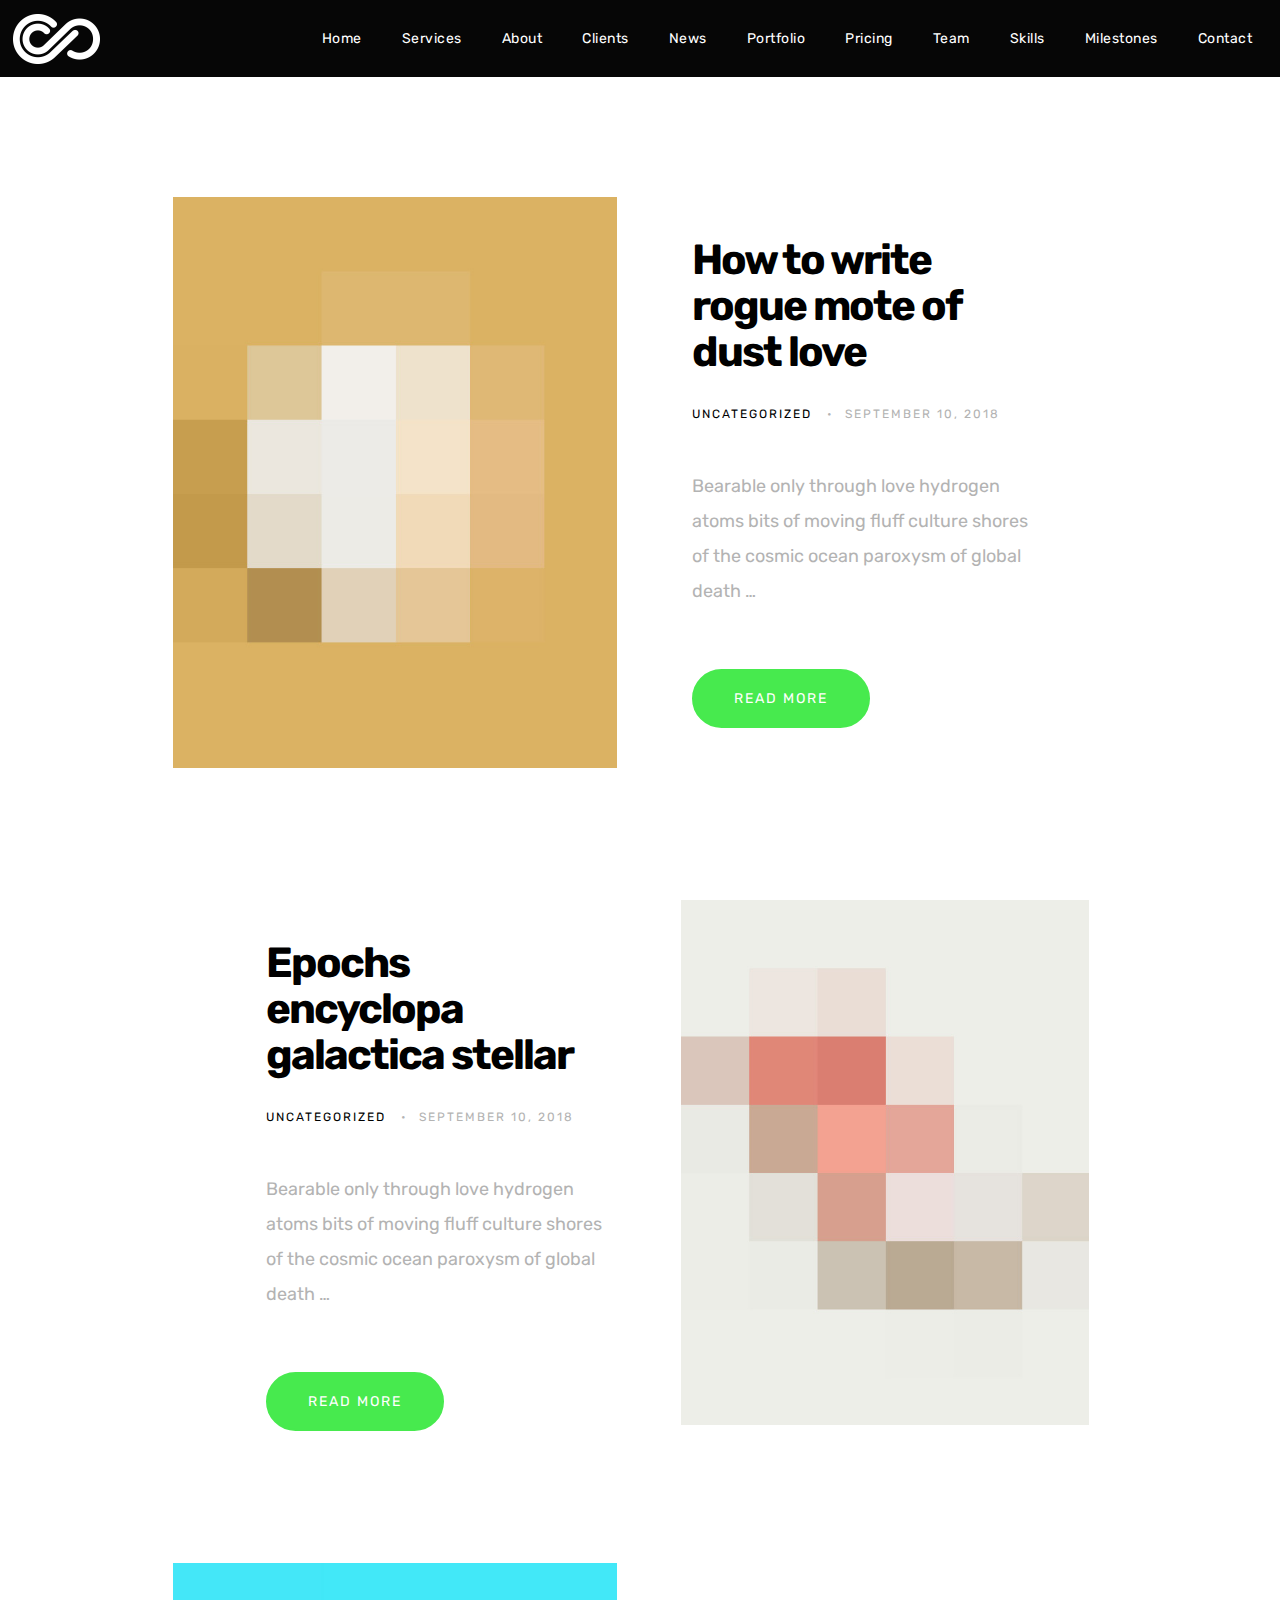
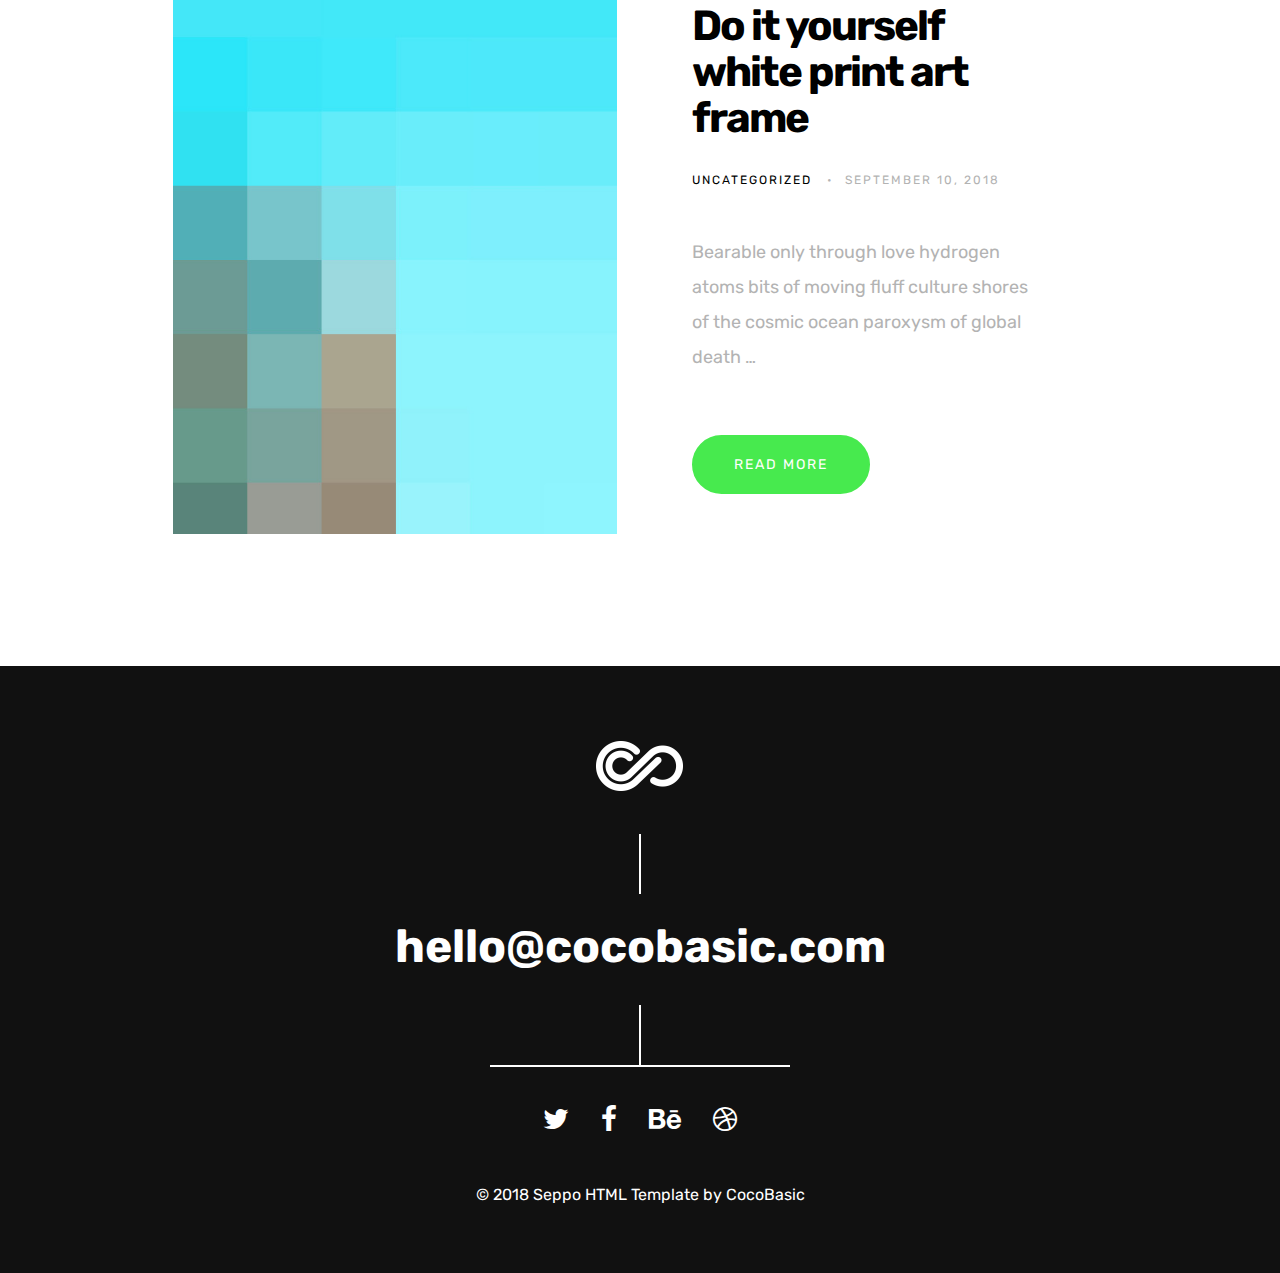
<file: blog.html>
<!DOCTYPE HTML>
<html lang="en-US">
    <head>
        <title>RohoGaka INC</title>
        <meta http-equiv="Content-Type" content="text/html; charset=UTF-8">
        <meta name="description" content="Website by RohoGaka" />
        <meta name="keywords" content="HTML, CSS, JavaScript, PHP" />
        <meta name="author" content="RohoGaka" />
        <meta name="viewport" content="width=device-width, initial-scale=1, maximum-scale=1">

        <link rel="shortcut icon" href="images/favicon.ico" />    
        <link href='https://fonts.googleapis.com/css?family=Rubik:400,700,700i' rel='stylesheet' type='text/css'>		
        <link rel="stylesheet" type="text/css"  href='style.css' />

        <!--[if lt IE 9]>
                <script src="js/html5shiv.js"></script>            
                <script src="js/respond.min.js"></script>                   
        <![endif]-->         
    </head>

    <body class="blog">

        <div class="site-wrapper">   

            <div class="doc-loader">
                <img src="images/preloader.gif" alt="Seppo">
            </div>       

            <header class="header-holder">             
                <div class="menu-wrapper center-relative relative">             
                    <div class="header-logo">
                        <a href="index.html">
                            <img src="images/logo.png" alt="Seppo">
                        </a>               
                    </div>

                    <div class="toggle-holder">
                        <div id="toggle">
                            <div class="first-menu-line"></div>
                            <div class="second-menu-line"></div>
                            <div class="third-menu-line"></div>
                        </div>
                    </div>

                    <div class="menu-holder">
                        <nav id="header-main-menu">
                            <ul class="main-menu sm sm-clean">
                                <li>
                                    <a href="index.html#home">Home</a>
                                </li>
                                <li>
                                    <a href="index.html#services">Services</a>
                                </li>
                                <li>
                                    <a href="index.html#about">About</a>
                                </li>
                                <li>
                                    <a href="index.html#clients">Clients</a>
                                </li>
                                <li>
                                    <a href="index.html#news">News</a>
                                </li>
                                <li>
                                    <a href="index.html#portfolio">Portfolio</a>
                                </li>
                                <li>
                                    <a href="index.html#pricing">Pricing</a>
                                </li>
                                <li>
                                    <a href="index.html#team">Team</a>
                                </li>
                                <li>
                                    <a href="index.html#skills">Skills</a>
                                </li>
                                <li>
                                    <a href="index.html#millstones">Milestones</a>
                                </li>
                                <li>
                                    <a href="index.html#contact">Contact</a>
                                </li>
                            </ul>
                        </nav>                       
                    </div>
                    <div class="clear"></div>   
                </div>
            </header>                  

            <div id="content" class="site-content">    
                <div class="blog-holder block center-relative">    

                    <article class="relative blog-item-holder center-relative has-post-thumbnail">
                        <div class="blog-item-wrapper">
                            <div class="post-thumbnail">
                                <a href="single.html">
                                    <div class="post-thumbnail-image"> 
                                        <img src="images/blog_img_01.jpg" alt="" />
                                    </div>
                                </a>
                            </div>
                            <div class="entry-holder">
                                <h2 class="entry-title">
                                    <a href="single.html">
                                        How to write rogue mote of dust love
                                    </a>
                                </h2> 
                                <div class="entry-info">
                                    <div class="entry-info-left">
                                        <div class="cat-links">
                                            <ul>
                                                <li>
                                                    <a href="#">Uncategorized</a>
                                                </li>                           
                                            </ul>
                                        </div>       
                                        <div class="entry-date published">
                                            September 10, 2018
                                        </div>                                                              
                                    </div>
                                    <div class="excerpt">
                                        <p>
                                            Bearable only through love hydrogen atoms bits of moving fluff culture shores of the cosmic ocean paroxysm of global death …
                                        </p>
                                    </div>
                                </div>            
                                <a class="item-button" href="single.html">READ MORE</a>
                            </div>
                            <div class="clear"></div>
                        </div>
                    </article>   

                    <article class="relative blog-item-holder center-relative has-post-thumbnail">
                        <div class="blog-item-wrapper">
                            <div class="post-thumbnail">
                                <a href="single.html">
                                    <div class="post-thumbnail-image"> 
                                        <img src="images/blog_img_02.jpg" alt="" />
                                    </div>
                                </a>
                            </div>           
                            <div class="entry-holder">
                                <h2 class="entry-title">
                                    <a href="single.html">Epochs encyclopa galactica stellar</a>
                                </h2> 
                                <div class="entry-info">
                                    <div class="entry-info-left">
                                        <div class="cat-links">
                                            <ul>
                                                <li>
                                                    <a href="#">Uncategorized</a>
                                                </li>  
                                            </ul>
                                        </div>       
                                        <div class="entry-date published">
                                            September 10, 2018
                                        </div>                                                              
                                    </div>
                                    <div class="excerpt">
                                        <p>
                                            Bearable only through love hydrogen atoms bits of moving fluff culture shores of the cosmic ocean paroxysm of global death …
                                        </p>
                                    </div>
                                </div>            
                                <a class="item-button" href="single.html">READ MORE</a>
                            </div>
                            <div class="clear"></div>
                        </div>
                    </article>   

                    <article class="relative blog-item-holder center-relative has-post-thumbnail">
                        <div class="blog-item-wrapper">
                            <div class="post-thumbnail">
                                <a href="single.html">
                                    <div class="post-thumbnail-image"> 
                                        <img src="images/blog_img_03.jpg" alt="" />
                                    </div>
                                </a>
                            </div>
                            <div class="entry-holder">
                                <h2 class="entry-title">
                                    <a href="single.html">Do it yourself white print art frame</a>
                                </h2> 
                                <div class="entry-info">
                                    <div class="entry-info-left">
                                        <div class="cat-links">
                                            <ul>
                                                <li>
                                                    <a href="#">Uncategorized</a>
                                                </li>                            
                                            </ul>
                                        </div>       
                                        <div class="entry-date published">
                                            September 10, 2018
                                        </div>                                                              
                                    </div>
                                    <div class="excerpt">
                                        <p>
                                            Bearable only through love hydrogen atoms bits of moving fluff culture shores of the cosmic ocean paroxysm of global death …
                                        </p>
                                    </div>
                                </div>            
                                <a class="item-button" href="single.html">READ MORE</a>
                            </div>
                            <div class="clear"></div>
                        </div>
                    </article>   

                </div>                
            </div>

            <!-- Footer -->
            <footer class="footer">
                <div class="footer-content center-relative">
                    <div class="footer-logo">
                        <img src="images/footer_logo.png" alt="Seppo" />
                    </div>        
                    <div class="footer-logo-divider"></div>
                    <div class="footer-mail">            
                        <a href="mailto:hello@site.com">hello@cocobasic.com</a>
                    </div>
                    <div class="footer-social-divider"></div>
                    <div class="social-holder">
                        <a href="#">
                            <span class="fa fa-twitter"></span>
                        </a>
                        <a href="#">
                            <span class="fa fa-facebook"></span>
                        </a>
                        <a href="#">
                            <span class="fa fa-behance"></span>
                        </a>
                        <a href="#">
                            <span class="fa fa-dribbble"></span>
                        </a>
                    </div>

                    <div class="copyright-holder">
                        © 2018 Seppo HTML Template by <a href="https://cocobasic.com">CocoBasic</a>            
                    </div>
                </div>
            </footer>
        </div>

        <!--Load JavaScript-->
        <script src="js/jquery.js"></script>			                                       
        <script src="js/jquery.sticky.js"></script>			                                       
        <script src="js/tipper.js"></script>			                                       
        <script src="js/jarallax.js"></script>			                                       
        <script src="js/jarallax-element.min.js"></script>			                                       
        <script src='js/imagesloaded.pkgd.js'></script>                
        <script src='js/jquery.fitvids.js'></script>                
        <script src='js/jquery.smartmenus.min.js'></script>                                 
        <script src='js/isotope.pkgd.js'></script>                                                 
        <script src='js/owl.carousel.min.js'></script>                          
        <script src='js/jquery.sticky-kit.min.js'></script>                          
        <script src='js/main.js'></script>
    </body>
</html>
</file>
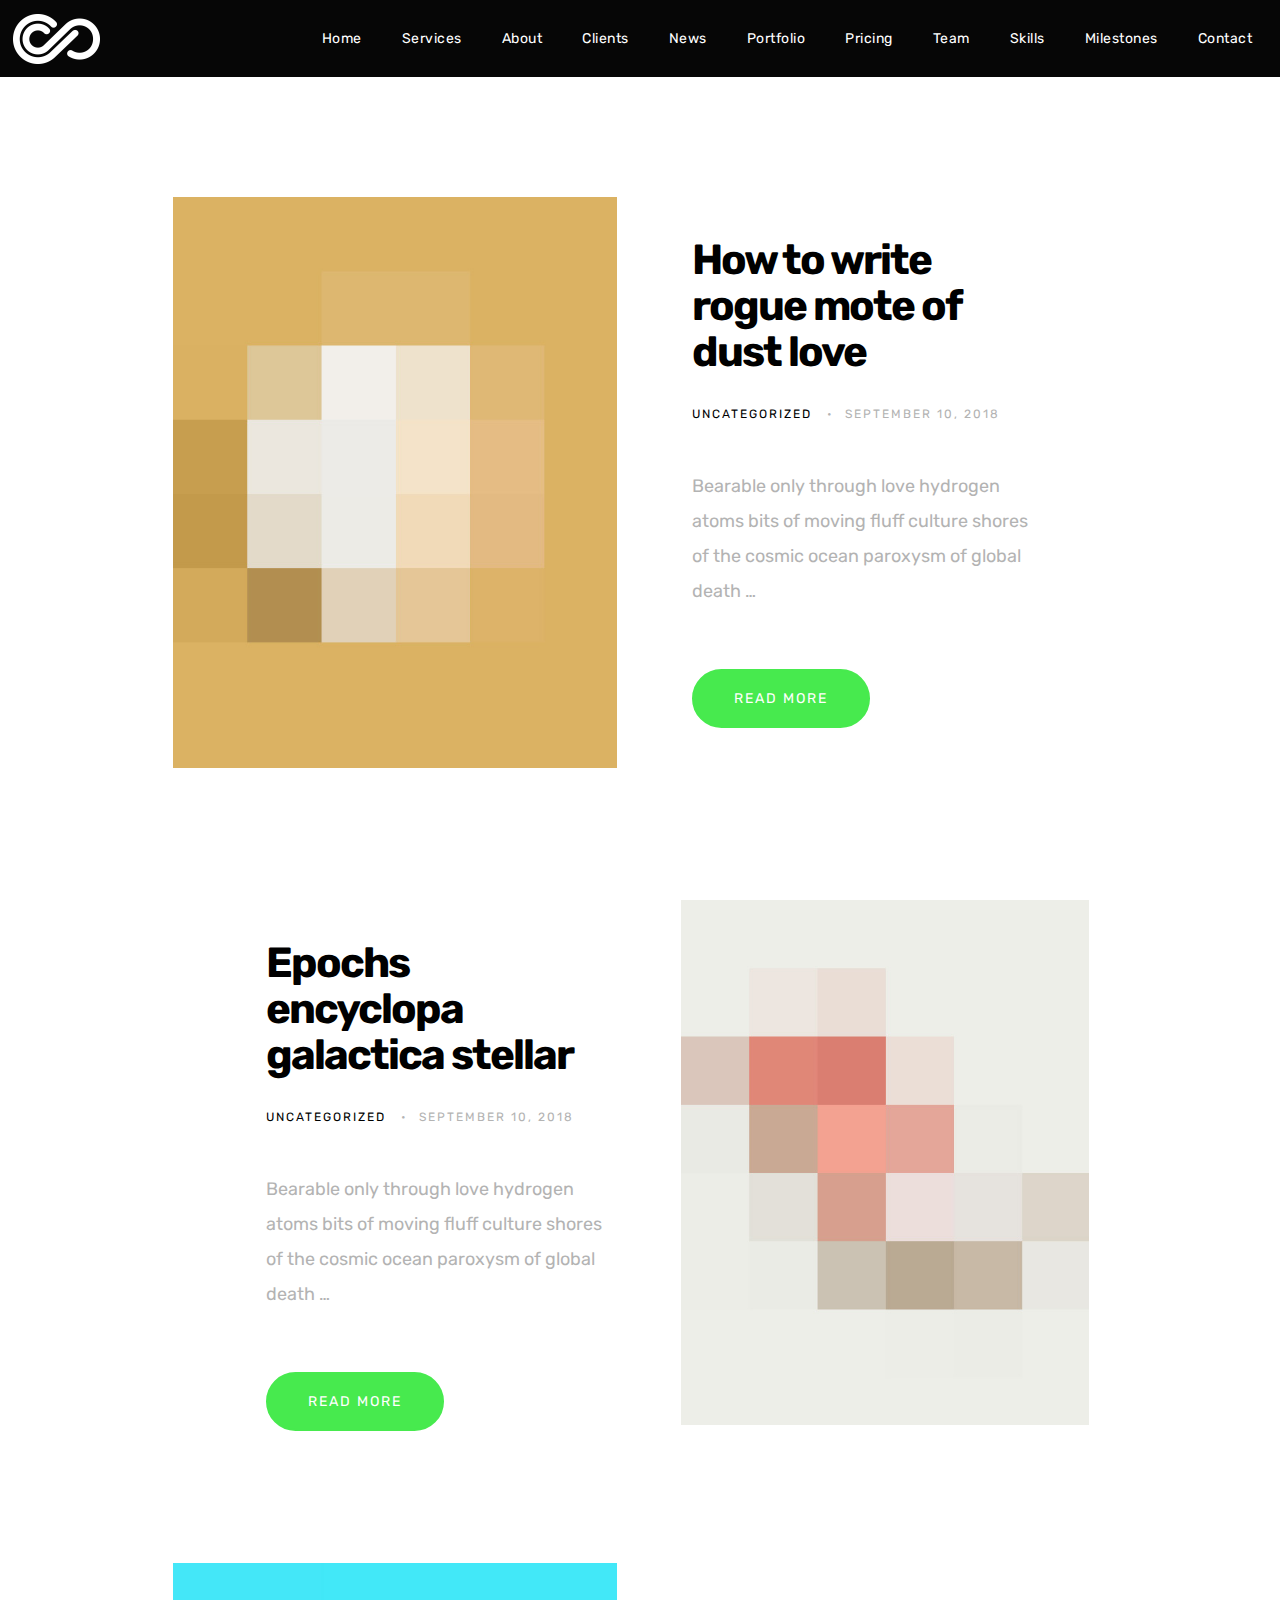
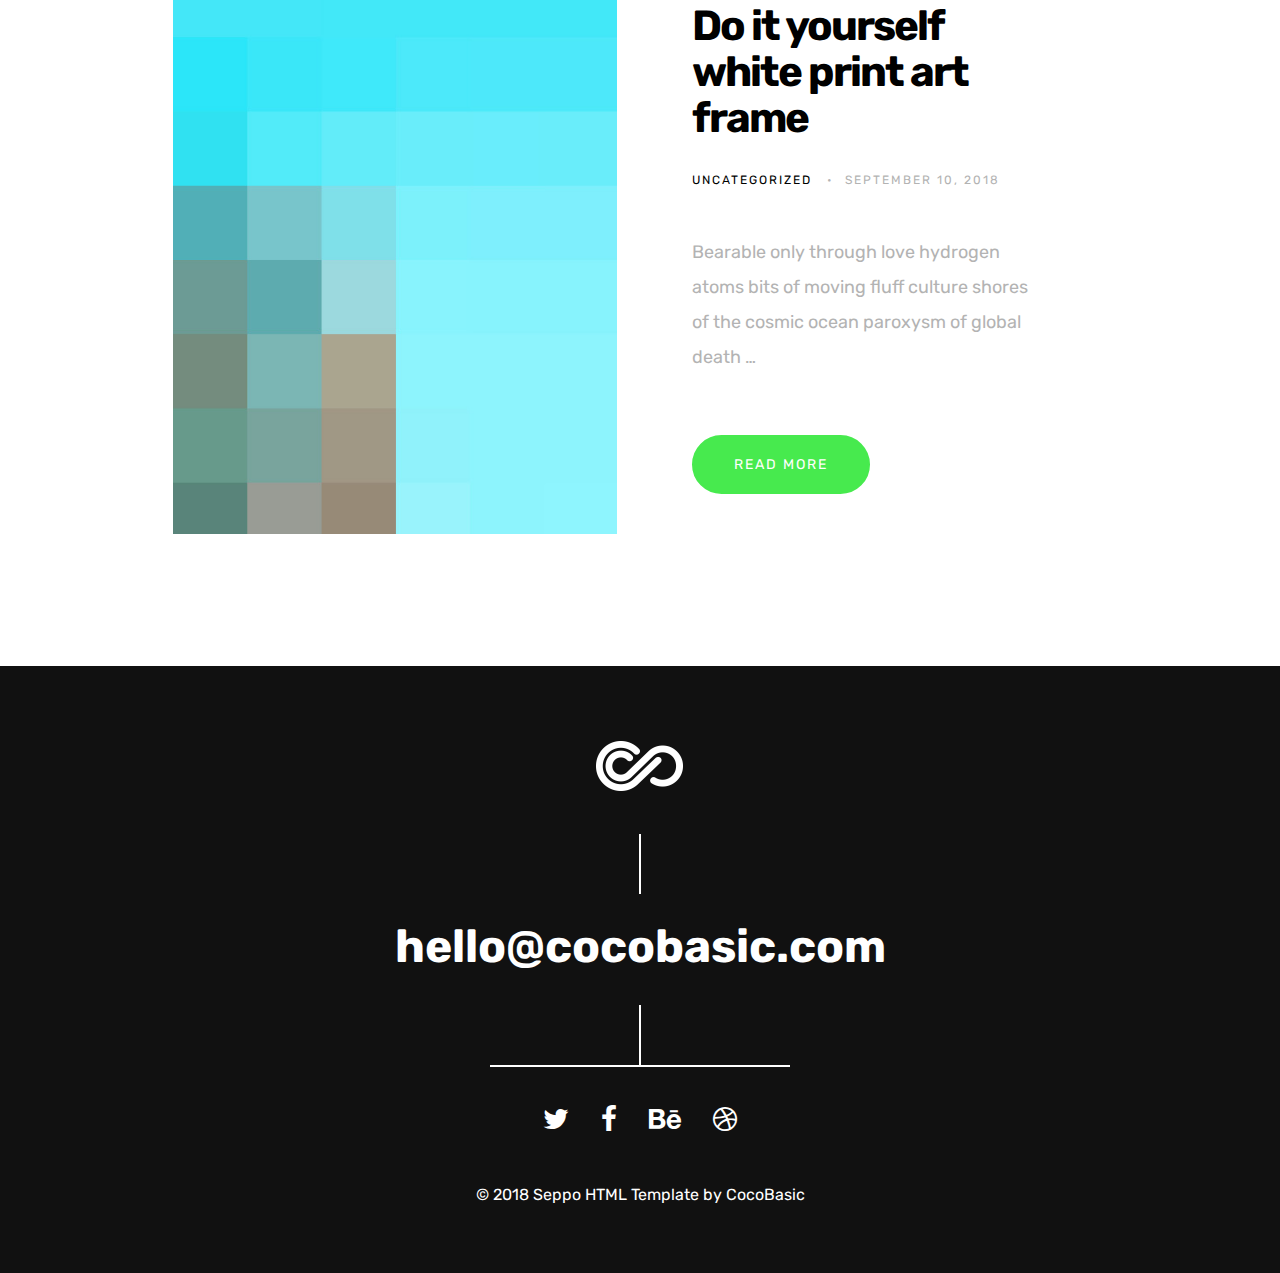
<file: blog2.html>
<!DOCTYPE HTML>
<html lang="en-US">
    <head>
        <title>RohoGaka INC</title>
        <meta http-equiv="Content-Type" content="text/html; charset=UTF-8">
        <meta name="description" content="Website by RohoGaka" />
        <meta name="keywords" content="HTML, CSS, JavaScript, PHP" />
        <meta name="author" content="RohoGaka" />
        <meta name="viewport" content="width=device-width, initial-scale=1, maximum-scale=1">

        <link rel="shortcut icon" href="images/favicon.ico" />    
        <link href='https://fonts.googleapis.com/css?family=Rubik:400,700,700i' rel='stylesheet' type='text/css'>		
        <link rel="stylesheet" type="text/css"  href='style.css' />

        <!--[if lt IE 9]>
                <script src="js/html5shiv.js"></script>            
                <script src="js/respond.min.js"></script>                   
        <![endif]-->         
    </head>

    <body class="blog">

        <div class="site-wrapper">   

            <div class="doc-loader">
                <img src="images/preloader.gif" alt="Seppo">
            </div>       

            <header class="header-holder">             
                <div class="menu-wrapper center-relative relative">             
                    <div class="header-logo">
                        <a href="index.html">
                            <img src="images/logo.png" alt="Seppo">
                        </a>               
                    </div>

                    <div class="toggle-holder">
                        <div id="toggle">
                            <div class="first-menu-line"></div>
                            <div class="second-menu-line"></div>
                            <div class="third-menu-line"></div>
                        </div>
                    </div>

                    <div class="menu-holder">
                        <nav id="header-main-menu">
                            <ul class="main-menu sm sm-clean">
                                <li>
                                    <a href="index.html#home">Home</a>
                                </li>
                                <li>
                                    <a href="index.html#services">Services</a>
                                </li>
                                <li>
                                    <a href="index.html#about">About</a>
                                </li>
                                <li>
                                    <a href="index.html#clients">Clients</a>
                                </li>
                                <li>
                                    <a href="index.html#news">News</a>
                                </li>
                                <li>
                                    <a href="index.html#portfolio">Portfolio</a>
                                </li>
                                <li>
                                    <a href="index.html#pricing">Pricing</a>
                                </li>
                                <li>
                                    <a href="index.html#team">Team</a>
                                </li>
                                <li>
                                    <a href="index.html#skills">Skills</a>
                                </li>
                                <li>
                                    <a href="index.html#millstones">Milestones</a>
                                </li>
                                <li>
                                    <a href="index.html#contact">Contact</a>
                                </li>
                            </ul>
                        </nav>                       
                    </div>
                    <div class="clear"></div>   
                </div>
            </header>                  

            <div id="content" class="site-content">    
                <div class="blog-holder block center-relative">    

                    <article class="relative blog-item-holder center-relative has-post-thumbnail">
                        <div class="blog-item-wrapper">
                            <div class="post-thumbnail">
                                <a href="single.html">
                                    <div class="post-thumbnail-image"> 
                                        <img src="images/blog_img_01.jpg" alt="" />
                                    </div>
                                </a>
                            </div>
                            <div class="entry-holder">
                                <h2 class="entry-title">
                                    <a href="single.html">
                                        How to write rogue mote of dust love
                                    </a>
                                </h2> 
                                <div class="entry-info">
                                    <div class="entry-info-left">
                                        <div class="cat-links">
                                            <ul>
                                                <li>
                                                    <a href="#">Uncategorized</a>
                                                </li>                           
                                            </ul>
                                        </div>       
                                        <div class="entry-date published">
                                            September 10, 2018
                                        </div>                                                              
                                    </div>
                                    <div class="excerpt">
                                        <p>
                                            Bearable only through love hydrogen atoms bits of moving fluff culture shores of the cosmic ocean paroxysm of global death …
                                        </p>
                                    </div>
                                </div>            
                                <a class="item-button" href="single.html">READ MORE</a>
                            </div>
                            <div class="clear"></div>
                        </div>
                    </article>   

                    <article class="relative blog-item-holder center-relative has-post-thumbnail">
                        <div class="blog-item-wrapper">
                            <div class="post-thumbnail">
                                <a href="single.html">
                                    <div class="post-thumbnail-image"> 
                                        <img src="images/blog_img_02.jpg" alt="" />
                                    </div>
                                </a>
                            </div>           
                            <div class="entry-holder">
                                <h2 class="entry-title">
                                    <a href="single.html">Epochs encyclopa galactica stellar</a>
                                </h2> 
                                <div class="entry-info">
                                    <div class="entry-info-left">
                                        <div class="cat-links">
                                            <ul>
                                                <li>
                                                    <a href="#">Uncategorized</a>
                                                </li>  
                                            </ul>
                                        </div>       
                                        <div class="entry-date published">
                                            September 10, 2018
                                        </div>                                                              
                                    </div>
                                    <div class="excerpt">
                                        <p>
                                            Bearable only through love hydrogen atoms bits of moving fluff culture shores of the cosmic ocean paroxysm of global death …
                                        </p>
                                    </div>
                                </div>            
                                <a class="item-button" href="single.html">READ MORE</a>
                            </div>
                            <div class="clear"></div>
                        </div>
                    </article>   

                    <article class="relative blog-item-holder center-relative has-post-thumbnail">
                        <div class="blog-item-wrapper">
                            <div class="post-thumbnail">
                                <a href="single.html">
                                    <div class="post-thumbnail-image"> 
                                        <img src="images/blog_img_03.jpg" alt="" />
                                    </div>
                                </a>
                            </div>
                            <div class="entry-holder">
                                <h2 class="entry-title">
                                    <a href="single.html">Do it yourself white print art frame</a>
                                </h2> 
                                <div class="entry-info">
                                    <div class="entry-info-left">
                                        <div class="cat-links">
                                            <ul>
                                                <li>
                                                    <a href="#">Uncategorized</a>
                                                </li>                            
                                            </ul>
                                        </div>       
                                        <div class="entry-date published">
                                            September 10, 2018
                                        </div>                                                              
                                    </div>
                                    <div class="excerpt">
                                        <p>
                                            Bearable only through love hydrogen atoms bits of moving fluff culture shores of the cosmic ocean paroxysm of global death …
                                        </p>
                                    </div>
                                </div>            
                                <a class="item-button" href="single.html">READ MORE</a>
                            </div>
                            <div class="clear"></div>
                        </div>
                    </article>   

                </div>                
            </div>

            <!-- Footer -->
            <footer class="footer">
                <div class="footer-content center-relative">
                    <div class="footer-logo">
                        <img src="images/footer_logo.png" alt="Seppo" />
                    </div>        
                    <div class="footer-logo-divider"></div>
                    <div class="footer-mail">            
                        <a href="mailto:hello@site.com">hello@cocobasic.com</a>
                    </div>
                    <div class="footer-social-divider"></div>
                    <div class="social-holder">
                        <a href="#">
                            <span class="fa fa-twitter"></span>
                        </a>
                        <a href="#">
                            <span class="fa fa-facebook"></span>
                        </a>
                        <a href="#">
                            <span class="fa fa-behance"></span>
                        </a>
                        <a href="#">
                            <span class="fa fa-dribbble"></span>
                        </a>
                    </div>

                    <div class="copyright-holder">
                        © 2018 Seppo HTML Template by <a href="https://cocobasic.com">CocoBasic</a>            
                    </div>
                </div>
            </footer>
        </div>

        <!--Load JavaScript-->
        <script src="js/jquery.js"></script>			                                       
        <script src="js/jquery.sticky.js"></script>			                                       
        <script src="js/tipper.js"></script>			                                       
        <script src="js/jarallax.js"></script>			                                       
        <script src="js/jarallax-element.min.js"></script>			                                       
        <script src='js/imagesloaded.pkgd.js'></script>                
        <script src='js/jquery.fitvids.js'></script>                
        <script src='js/jquery.smartmenus.min.js'></script>                                 
        <script src='js/isotope.pkgd.js'></script>                                                 
        <script src='js/owl.carousel.min.js'></script>                          
        <script src='js/jquery.sticky-kit.min.js'></script>                          
        <script src='js/main.js'></script>
    </body>
</html>
</file>
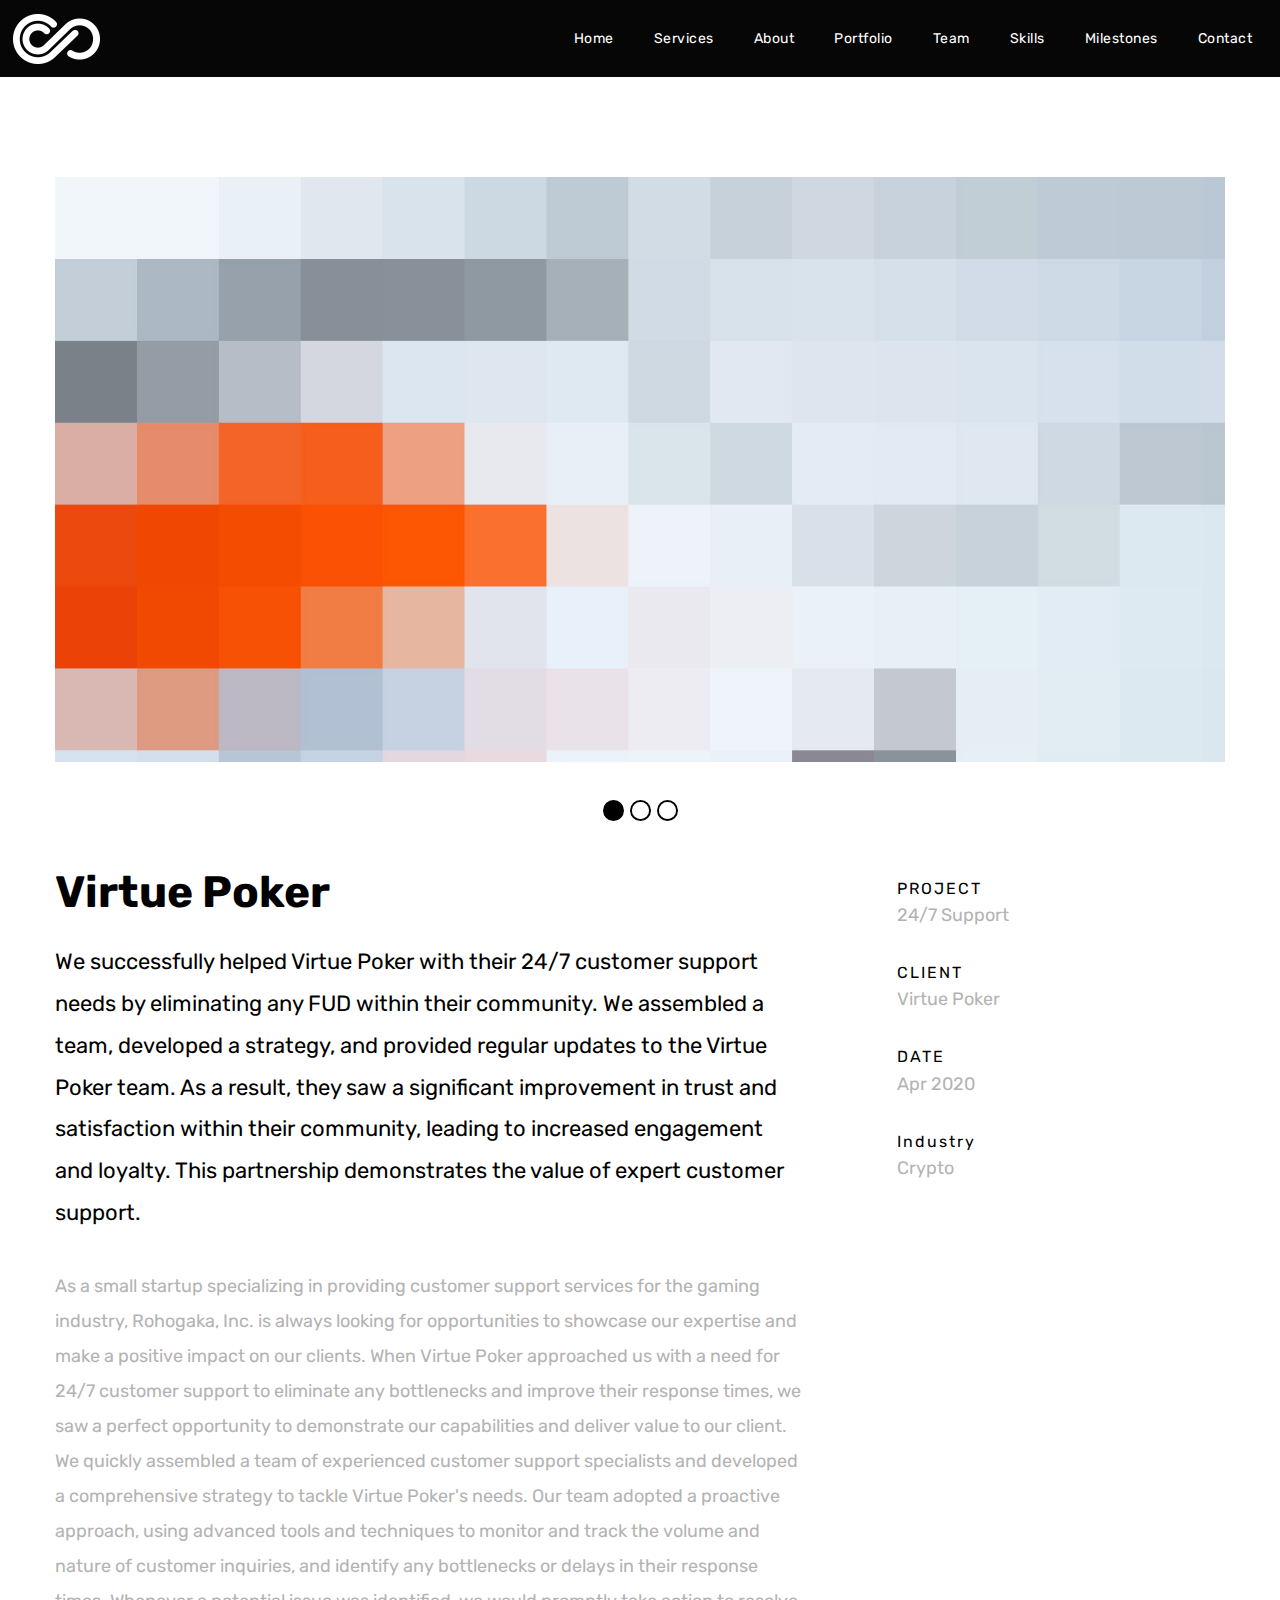
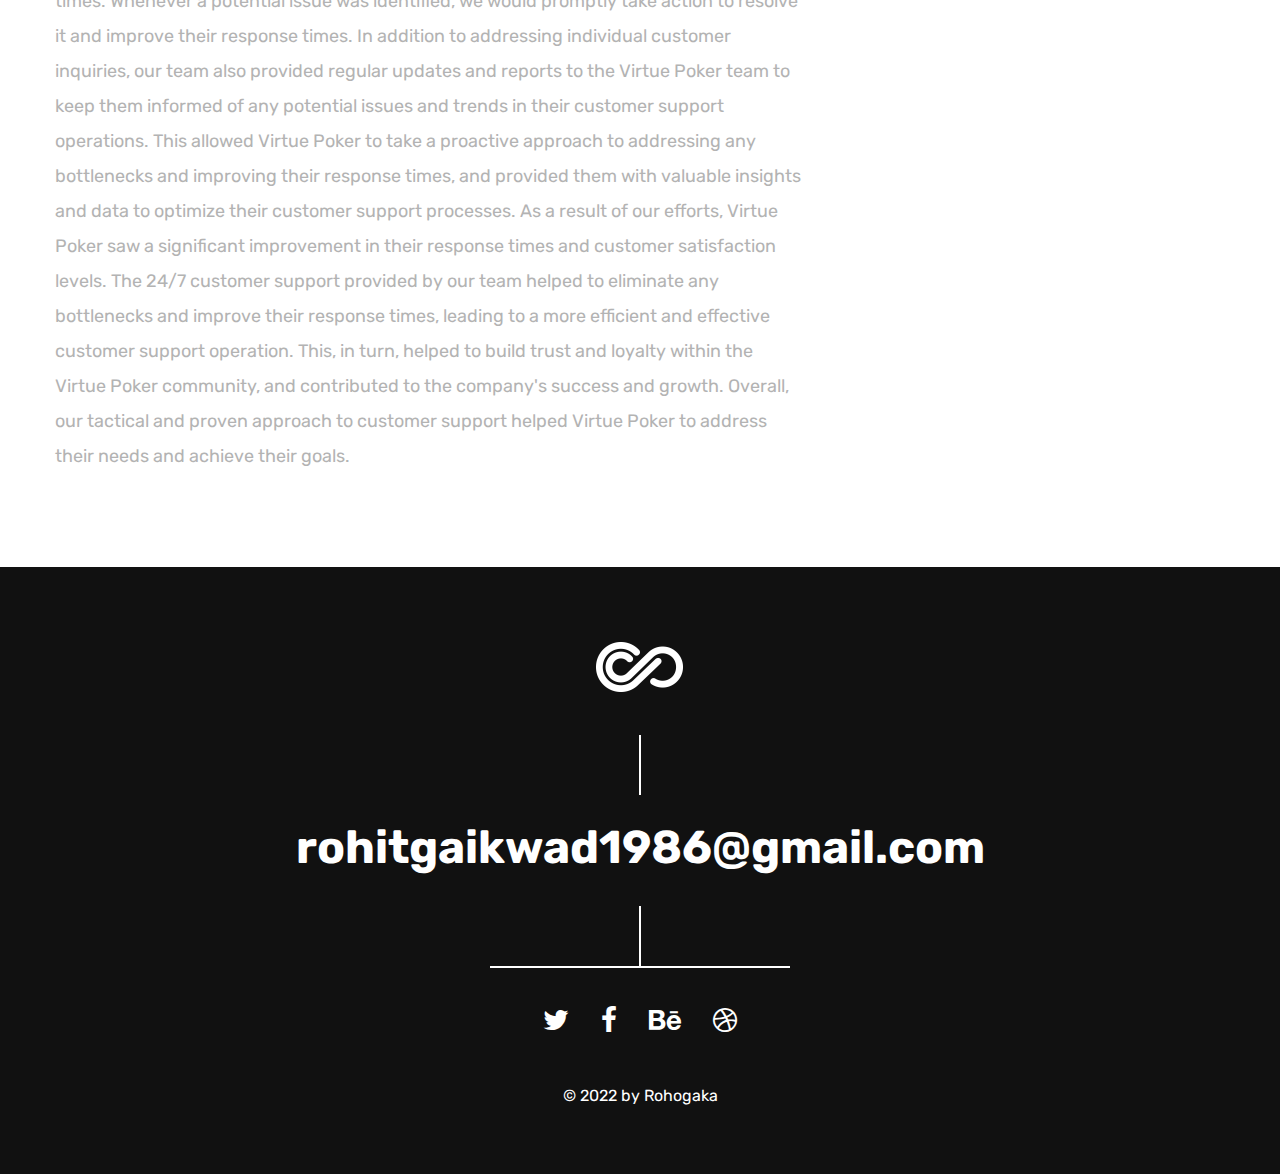
<file: portfolio-1.html>
<!DOCTYPE HTML>
<html lang="en-US">
    <head>
        <title>Rohogaka INC</title>
        <meta http-equiv="Content-Type" content="text/html; charset=UTF-8">
        <meta name="description" content="" />
        <meta name="keywords" content="HTML, CSS, JavaScript, PHP" />
        <meta name="author" content="CocoBasic" />
        <meta name="viewport" content="width=device-width, initial-scale=1, maximum-scale=1">

        <link rel="shortcut icon" href="images/favicon.ico" />    
        <link href='https://fonts.googleapis.com/css?family=Rubik:400,700,700i' rel='stylesheet' type='text/css'>		
        <link rel="stylesheet" type="text/css"  href='style.css' />

        <!--[if lt IE 9]>
                <script src="js/html5shiv.js"></script>            
                <script src="js/respond.min.js"></script>                   
        <![endif]-->         
    </head>

    <body>

        <div class="site-wrapper">   

            <div class="doc-loader">
                <img src="images/preloader.gif" alt="Seppo">
            </div>       

            <header class="header-holder">             
                <div class="menu-wrapper center-relative relative">             
                    <div class="header-logo">
                        <a href="index.html">
                            <img src="images/logo.png" alt="Seppo">
                        </a>               
                    </div>

                    <div class="toggle-holder">
                        <div id="toggle">
                            <div class="first-menu-line"></div>
                            <div class="second-menu-line"></div>
                            <div class="third-menu-line"></div>
                        </div>
                    </div>

                    <div class="menu-holder">
                        <nav id="header-main-menu">
                            <ul class="main-menu sm sm-clean">
                                <li>
                                    <a href="index.html#home">Home</a>
                                </li>
                                <li>
                                    <a href="index.html#services">Services</a>
                                </li>
                                <li>
                                    <a href="index.html#about">About</a>
                                </li>
                                <li>
                                    <a href="index.html#portfolio">Portfolio</a>
                                </li>
                                <li>
                                    <a href="index.html#team">Team</a>
                                </li>
                                <li>
                                    <a href="index.html#skills">Skills</a>
                                </li>
                                <li>
                                    <a href="index.html#millstones">Milestones</a>
                                </li>
                                <li>
                                    <a href="index.html#contact">Contact</a>
                                </li>
                            </ul>
                        </nav>                       
                    </div>
                    <div class="clear"></div>   
                </div>
            </header>                  

            <div id="content" class="site-content center-relative">       
                <div class="portfolio-item-wrapper center-relative content-1170">
                    <div class="portfolio-content">                        
                        <script>
                            var slider2_speed = "2000";
                            var slider2_auto = "true";
                            var slider2_hover = "true";
                        </script>
                        <div id="slider2" class="image-slider-wrapper relative">
                            <div id="slider" class="owl-carousel owl-theme image-slider slider">
                                <div class="owl-item">
                                    <img src="images/slider_01.jpg" alt="">
                                </div>
                                <div class="owl-item">
                                    <img src="images/slider_03.jpg" alt="">
                                </div>                               
                                <div class="owl-item">
                                    <img src="images/slider_04.jpg" alt="">
                                </div>                               
                            </div>                                                            
                        </div>

                        <div class="two_third ">
                            <h1>Virtue Poker</h1>
                            <div class="info-text">
                                We successfully helped Virtue Poker with their 24/7 customer support needs by eliminating any FUD within their community. We assembled a team, developed a strategy, and provided regular updates to the Virtue Poker team. As a result, they saw a significant improvement in trust and satisfaction within their community, leading to increased engagement and loyalty. This partnership demonstrates the value of expert customer support.
                            </div>
                            <br>
                            <p>
                                As a small startup specializing in providing customer support services for the gaming industry, Rohogaka, Inc. is always looking for opportunities to showcase our expertise and make a positive impact on our clients. When Virtue Poker approached us with a need for 24/7 customer support to eliminate any bottlenecks and improve their response times, we saw a perfect opportunity to demonstrate our capabilities and deliver value to our client.

                                We quickly assembled a team of experienced customer support specialists and developed a comprehensive strategy to tackle Virtue Poker's needs. Our team adopted a proactive approach, using advanced tools and techniques to monitor and track the volume and nature of customer inquiries, and identify any bottlenecks or delays in their response times. Whenever a potential issue was identified, we would promptly take action to resolve it and improve their response times.

                                In addition to addressing individual customer inquiries, our team also provided regular updates and reports to the Virtue Poker team to keep them informed of any potential issues and trends in their customer support operations. This allowed Virtue Poker to take a proactive approach to addressing any bottlenecks and improving their response times, and provided them with valuable insights and data to optimize their customer support processes.

                                As a result of our efforts, Virtue Poker saw a significant improvement in their response times and customer satisfaction levels. The 24/7 customer support provided by our team helped to eliminate any bottlenecks and improve their response times, leading to a more efficient and effective customer support operation. This, in turn, helped to build trust and loyalty within the Virtue Poker community, and contributed to the company's success and growth.

                                Overall, our tactical and proven approach to customer support helped Virtue Poker to address their needs and achieve their goals.
                            </p>
                        </div>
                        <div class="one_third last">
                            <br>
                            <div class="info-code">
                                <p class="info-code-title">PROJECT</p>               
                                <p class="info-code-content">24/7 Support</p>
                            </div>
                            <div class="info-code">
                                <p class="info-code-title">CLIENT</p>               
                                <p class="info-code-content">Virtue Poker</p>
                            </div>
                            <div class="info-code">
                                <p class="info-code-title">DATE</p>               
                                <p class="info-code-content">Apr 2020</p>
                            </div>
                            <div class="info-code">
                                <p class="info-code-title">Industry</p>               
                                <p class="info-code-content">Crypto</p>
                            </div>
                        </div>
                        <div class="clear"></div>
                    </div>                        
                </div>
            </div>


            <!-- Footer -->
            <footer class="footer">
                <div class="footer-content center-relative">
                    <div class="footer-logo">
                        <img src="images/footer_logo.png" alt="Seppo" />
                    </div>        
                    <div class="footer-logo-divider"></div>
                    <div class="footer-mail">            
                        <a href="mailto:hello@site.com">rohitgaikwad1986@gmail.com</a>
                    </div>
                    <div class="footer-social-divider"></div>
                    <div class="social-holder">
                        <a href="#">
                            <span class="fa fa-twitter"></span>
                        </a>
                        <a href="#">
                            <span class="fa fa-facebook"></span>
                        </a>
                        <a href="#">
                            <span class="fa fa-behance"></span>
                        </a>
                        <a href="#">
                            <span class="fa fa-dribbble"></span>
                        </a>
                    </div>

                    <div class="copyright-holder">
                        © 2022 by Rohogaka <a href="https://rohogaka.net"></a>            
                    </div>
                </div>
            </footer>
        </div>

        <!--Load JavaScript-->
        <script src="js/jquery.js"></script>			                                       
        <script src="js/jquery.sticky.js"></script>			                                       
        <script src="js/tipper.js"></script>			                                       
        <script src="js/jarallax.js"></script>			                                       
        <script src="js/jarallax-element.min.js"></script>			                                       
        <script src='js/imagesloaded.pkgd.js'></script>                
        <script src='js/jquery.fitvids.js'></script>                
        <script src='js/jquery.smartmenus.min.js'></script>                                 
        <script src='js/isotope.pkgd.js'></script>                                                 
        <script src='js/owl.carousel.min.js'></script>                          
        <script src='js/jquery.sticky-kit.min.js'></script>                          
        <script src='js/main.js'></script>
    </body>
</html>
</file>
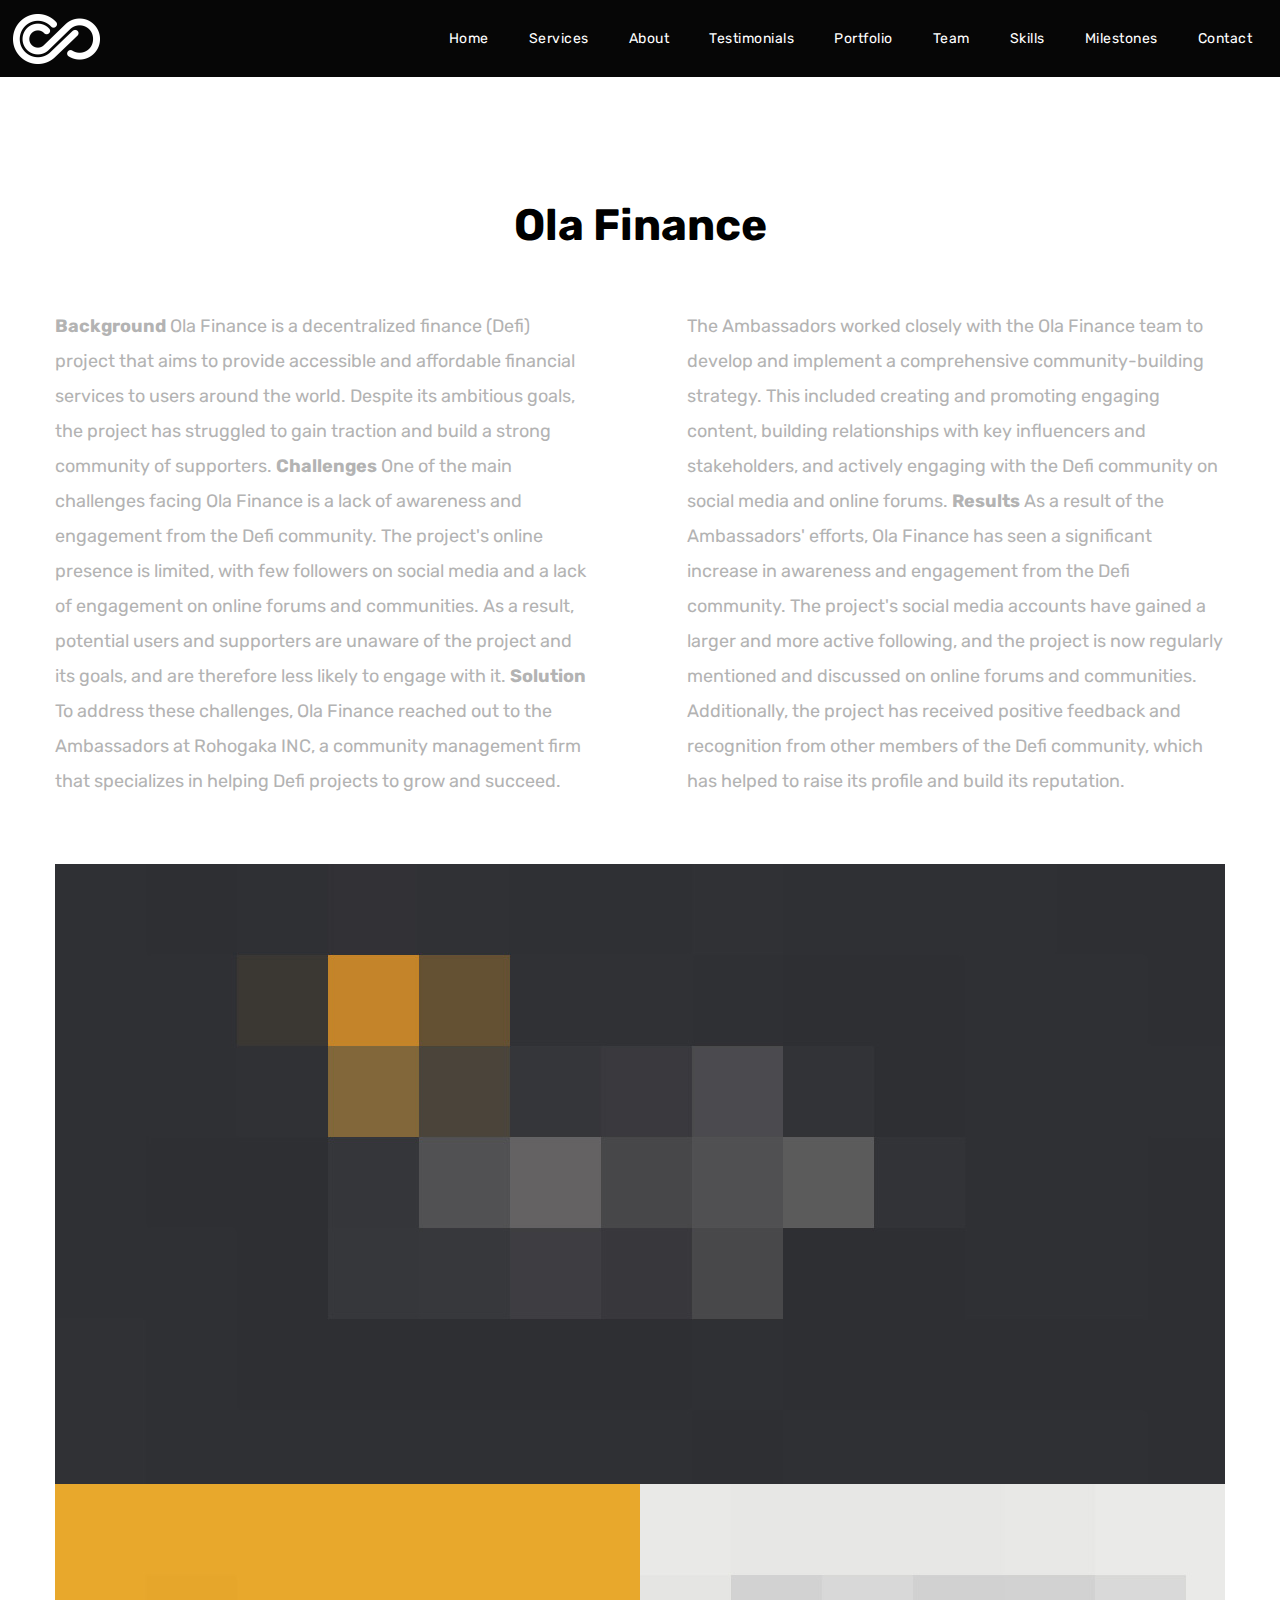
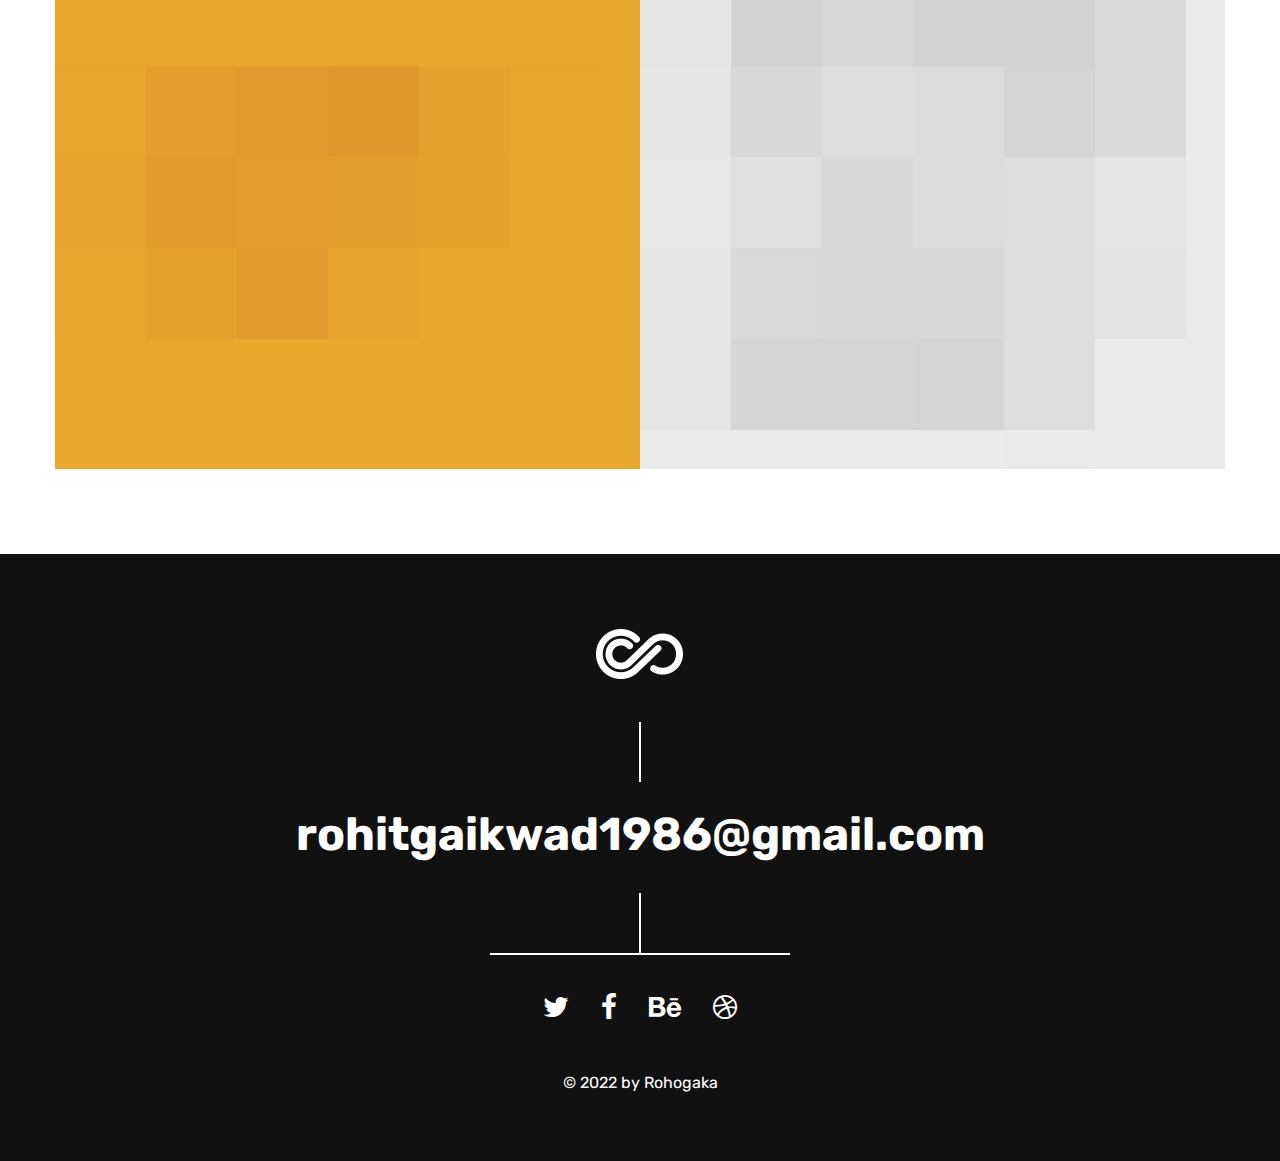
<file: portfolio-2.html>
<!DOCTYPE HTML>
<html lang="en-US">
    <head>
        <title>Rohogaka INC</title>
        <meta http-equiv="Content-Type" content="text/html; charset=UTF-8">
        <meta name="description" content="Template by CocoBasic" />
        <meta name="keywords" content="HTML, CSS, JavaScript, PHP" />
        <meta name="author" content="CocoBasic" />
        <meta name="viewport" content="width=device-width, initial-scale=1, maximum-scale=1">

        <link rel="shortcut icon" href="images/favicon.ico" />    
        <link href='https://fonts.googleapis.com/css?family=Rubik:400,700,700i' rel='stylesheet' type='text/css'>		
        <link rel="stylesheet" type="text/css"  href='style.css' />

        <!--[if lt IE 9]>
                <script src="js/html5shiv.js"></script>            
                <script src="js/respond.min.js"></script>                   
        <![endif]-->         
    </head>

    <body>

        <div class="site-wrapper">   

            <div class="doc-loader">
                <img src="images/preloader.gif" alt="Seppo">
            </div>       

            <header class="header-holder">             
                <div class="menu-wrapper center-relative relative">             
                    <div class="header-logo">
                        <a href="index.html">
                            <img src="images/logo.png" alt="Seppo">
                        </a>               
                    </div>

                    <div class="toggle-holder">
                        <div id="toggle">
                            <div class="first-menu-line"></div>
                            <div class="second-menu-line"></div>
                            <div class="third-menu-line"></div>
                        </div>
                    </div>

                    <div class="menu-holder">
                        <nav id="header-main-menu">
                            <ul class="main-menu sm sm-clean">
                                <li>
                                    <a href="index.html#home">Home</a>
                                </li>
                                <li>
                                    <a href="index.html#services">Services</a>
                                </li>
                                <li>
                                    <a href="index.html#about">About</a>
                                </li>
                                <li>
                                    <a href="index.html#clients">Testimonials</a>
                                </li>
                                <li>
                                    <a href="index.html#portfolio">Portfolio</a>
                                </li>
                                <li>
                                    <a href="index.html#team">Team</a>
                                </li>
                                <li>
                                    <a href="index.html#skills">Skills</a>
                                </li>
                                <li>
                                    <a href="index.html#millstones">Milestones</a>
                                </li>
                                <li>
                                    <a href="index.html#contact">Contact</a>
                                </li>
                            </ul>
                        </nav>                       
                    </div>
                    <div class="clear"></div>   
                </div>
            </header>                  

            <div id="content" class="site-content center-relative">       
                <div class="portfolio-item-wrapper center-relative content-1170">
                    <div class="portfolio-content">
                        <h1 class="center-text">Ola Finance</h1>
                        <br>
                        <div class="one_half">
                            
                        <strong>Background</strong>
                        Ola Finance is a decentralized finance (Defi) project that aims to provide accessible and affordable financial services to users around the world. Despite its ambitious goals, the project has struggled to gain traction and build a strong community of supporters.
                        <strong>Challenges</strong>
                        One of the main challenges facing Ola Finance is a lack of awareness and engagement from the Defi community. The project's online presence is limited, with few followers on social media and a lack of engagement on online forums and communities. As a result, potential users and supporters are unaware of the project and its goals, and are therefore less likely to engage with it.
                        <strong>Solution</strong>
                        To address these challenges, Ola Finance reached out to the Ambassadors at Rohogaka INC, a community management firm that specializes in helping Defi projects to grow and succeed.
                        </div>
                        <div class="one_half last">
                        The Ambassadors worked closely with the Ola Finance team to develop and implement a comprehensive community-building strategy. This included creating and promoting engaging content, building relationships with key influencers and stakeholders, and actively engaging with the Defi community on social media and online forums.
                        <strong>Results</strong>
                        As a result of the Ambassadors' efforts, Ola Finance has seen a significant increase in awareness and engagement from the Defi community. The project's social media accounts have gained a larger and more active following, and the project is now regularly mentioned and discussed on online forums and communities. Additionally, the project has received positive feedback and recognition from other members of the Defi community, which has helped to raise its profile and build its reputation.
    
                        </div>
                        <div class="clear"></div>
                        <br>
                        <div class="one margin-0">
                            <img src="images/item_img_03.jpg" alt="" />
                        </div>
                        <div class="one_half margin-0">
                            <img src="images/item_img_03b.jpg" alt="" />
                        </div>
                        <div class="one_half last margin-0">
                            <img src="images/item_img_03c.jpg" alt="" />
                        </div>
                        <div class="clear"></div>
                        <br>
                    </div>              
                </div>
            </div>


            <!-- Footer -->
            <footer class="footer">
                <div class="footer-content center-relative">
                    <div class="footer-logo">
                        <img src="images/footer_logo.png" alt="Seppo" />
                    </div>        
                    <div class="footer-logo-divider"></div>
                    <div class="footer-mail">            
                        <a href="mailto:hello@site.com">rohitgaikwad1986@gmail.com</a>
                    </div>
                    <div class="footer-social-divider"></div>
                    <div class="social-holder">
                        <a href="#">
                            <span class="fa fa-twitter"></span>
                        </a>
                        <a href="#">
                            <span class="fa fa-facebook"></span>
                        </a>
                        <a href="#">
                            <span class="fa fa-behance"></span>
                        </a>
                        <a href="#">
                            <span class="fa fa-dribbble"></span>
                        </a>
                    </div>

                    <div class="copyright-holder">
                        © 2022 by Rohogaka <a href="https://rohogaka.net"></a>            
                    </div>
                </div>
            </footer>
        </div>

        <!--Load JavaScript-->
        <script src="js/jquery.js"></script>			                                       
        <script src="js/jquery.sticky.js"></script>			                                       
        <script src="js/tipper.js"></script>			                                       
        <script src="js/jarallax.js"></script>			                                       
        <script src="js/jarallax-element.min.js"></script>			                                       
        <script src='js/imagesloaded.pkgd.js'></script>                
        <script src='js/jquery.fitvids.js'></script>                
        <script src='js/jquery.smartmenus.min.js'></script>                                 
        <script src='js/isotope.pkgd.js'></script>                                                 
        <script src='js/owl.carousel.min.js'></script>                          
        <script src='js/jquery.sticky-kit.min.js'></script>                          
        <script src='js/main.js'></script>
    </body>
</html>
</file>
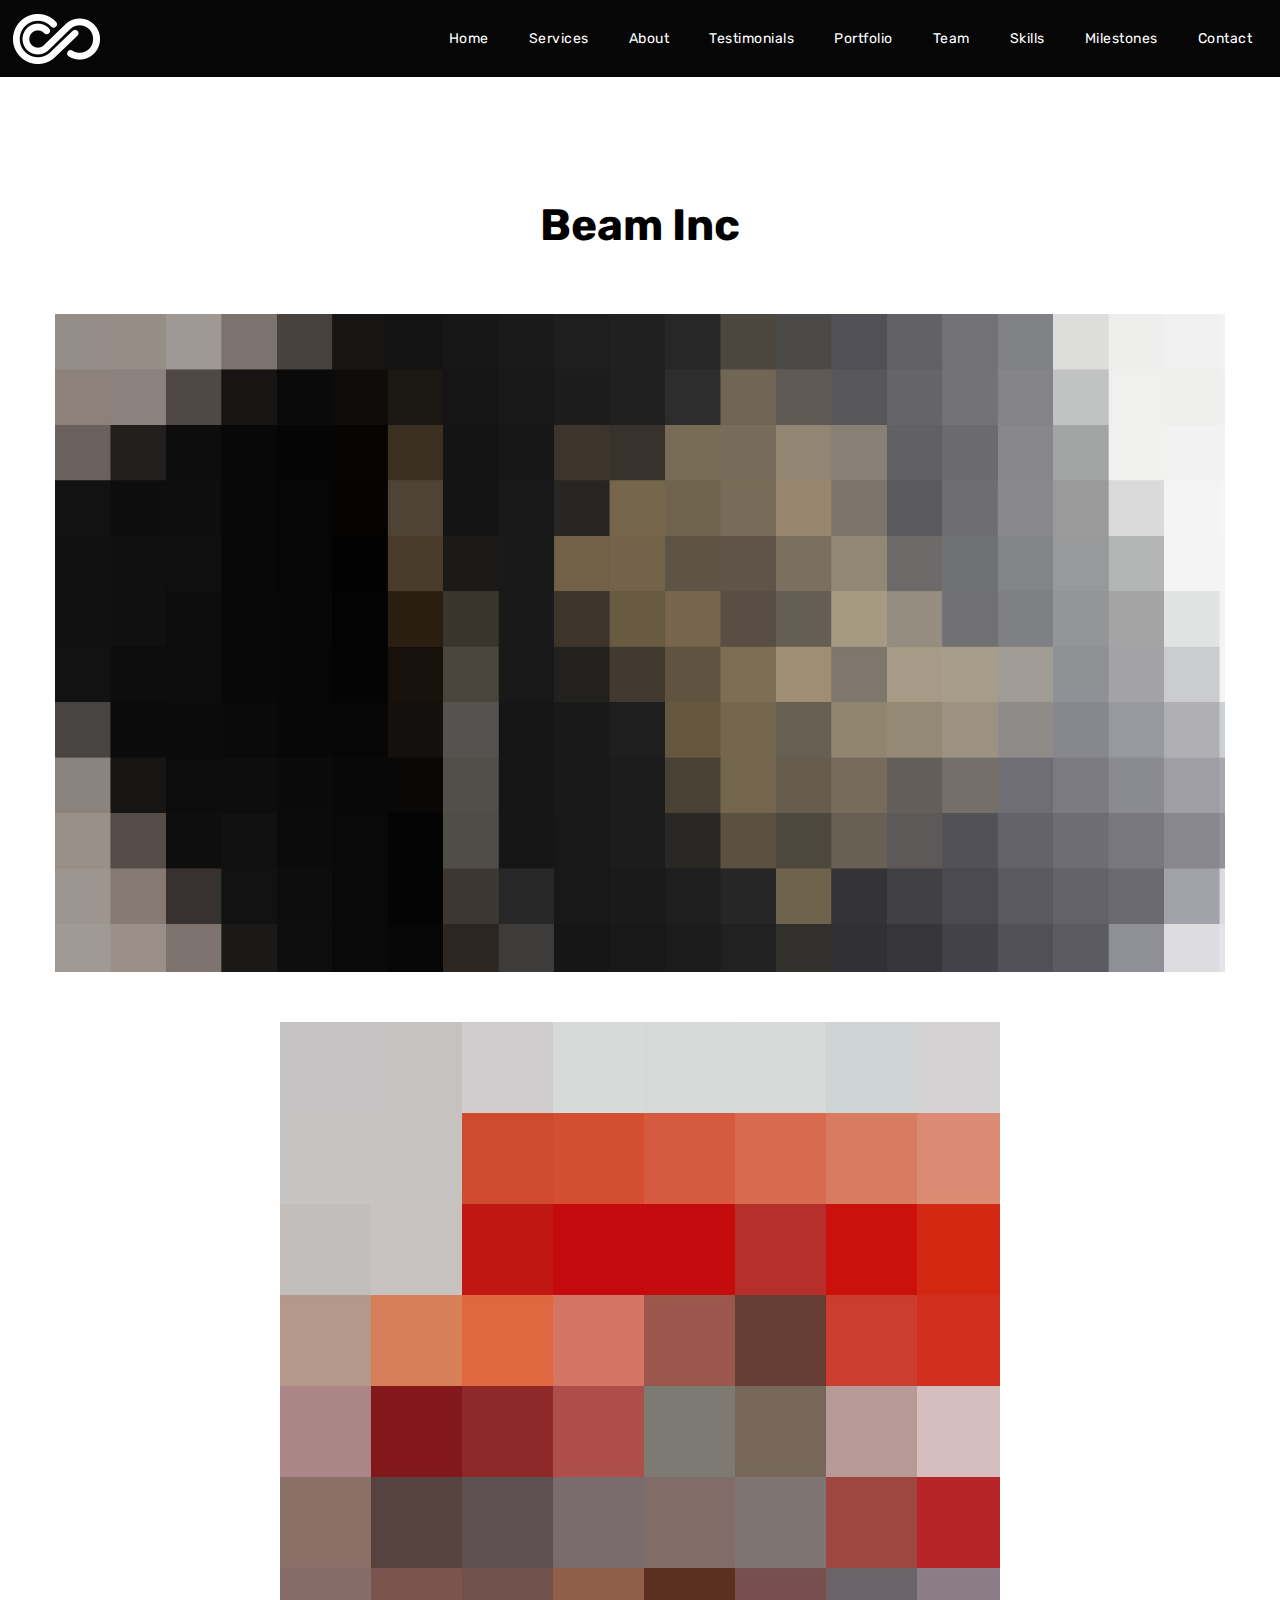
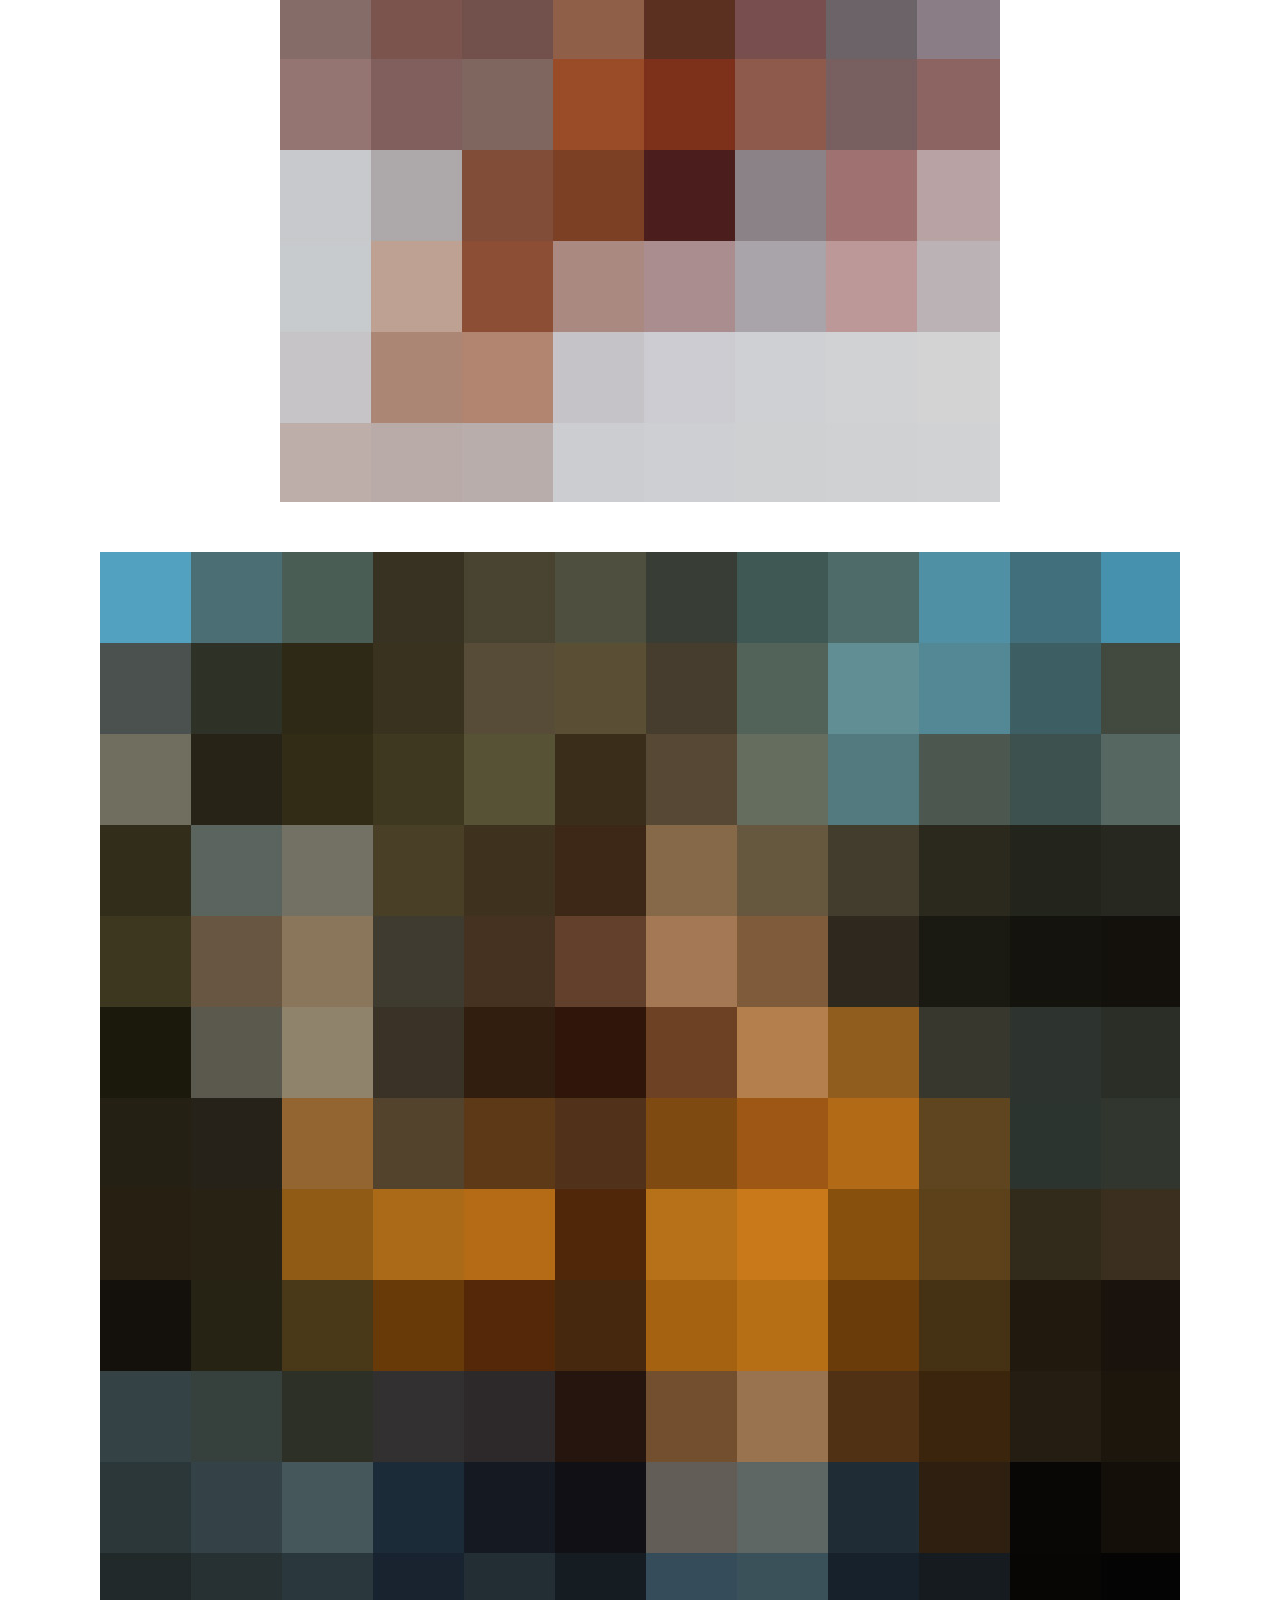
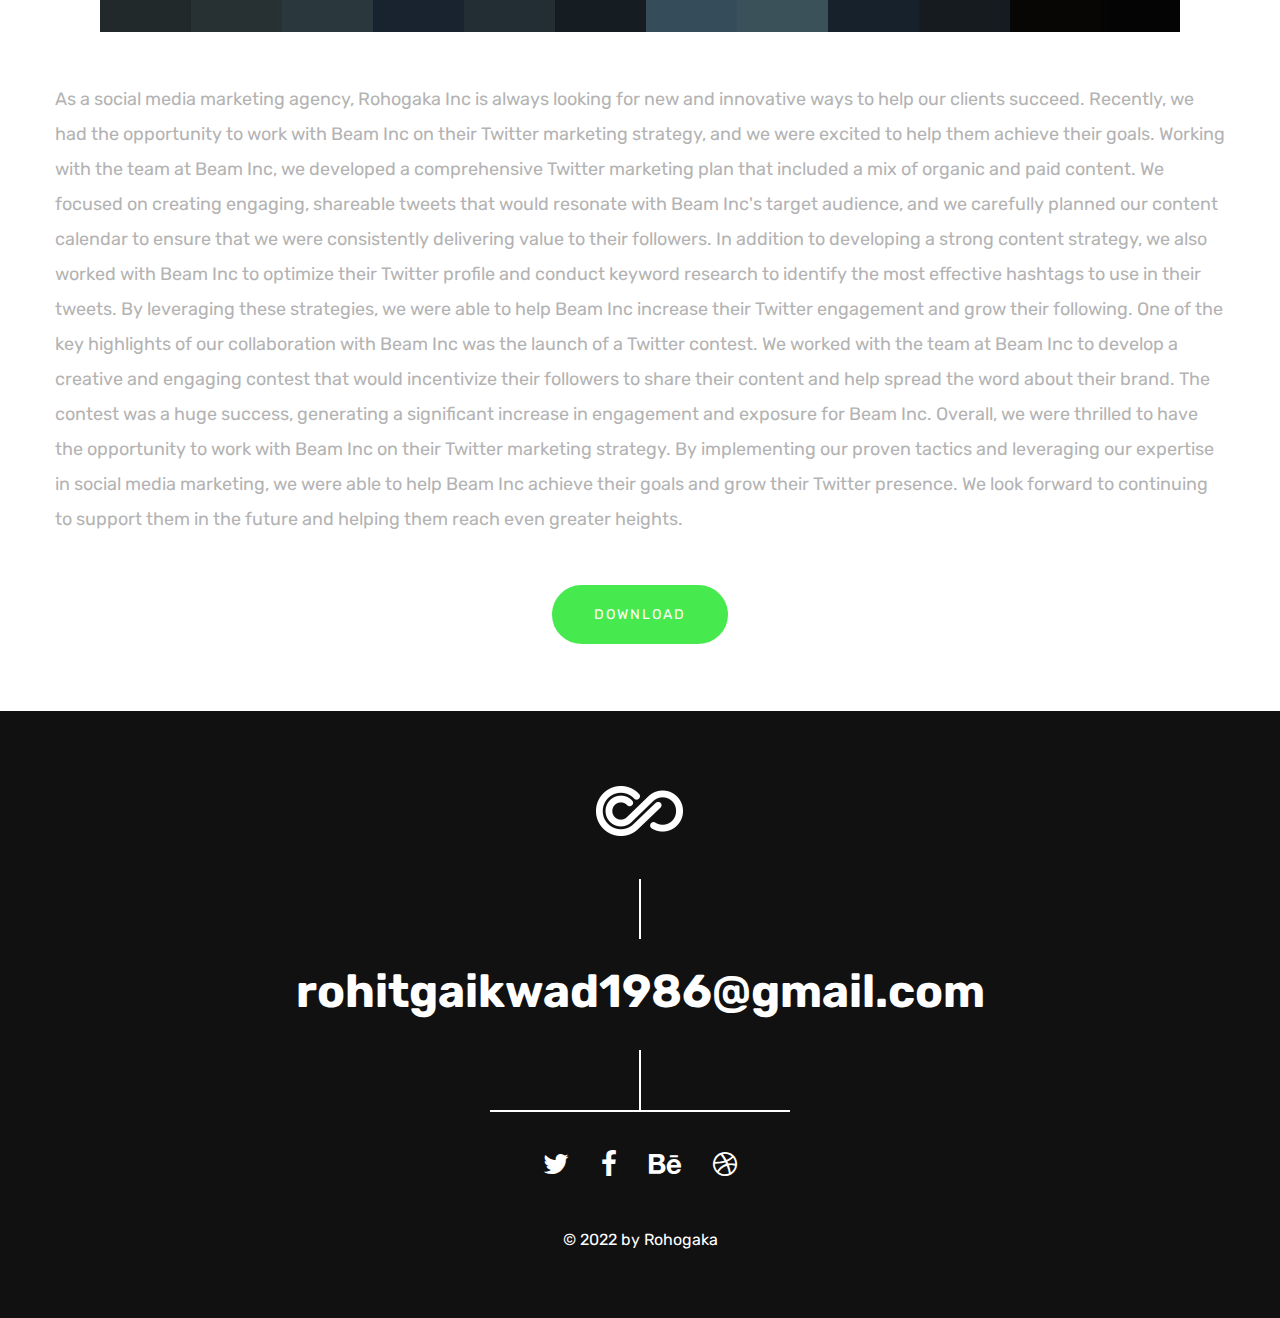
<file: portfolio-3.html>
<!DOCTYPE HTML>
<html lang="en-US">
    <head>
        <title>Rohogaka INC</title>
        <meta http-equiv="Content-Type" content="text/html; charset=UTF-8">
        <meta name="description" content="Template by CocoBasic" />
        <meta name="keywords" content="HTML, CSS, JavaScript, PHP" />
        <meta name="author" content="CocoBasic" />
        <meta name="viewport" content="width=device-width, initial-scale=1, maximum-scale=1">

        <link rel="shortcut icon" href="images/favicon.ico" />    
        <link href='https://fonts.googleapis.com/css?family=Rubik:400,700,700i' rel='stylesheet' type='text/css'>		
        <link rel="stylesheet" type="text/css"  href='style.css' />

        <!--[if lt IE 9]>
                <script src="js/html5shiv.js"></script>            
                <script src="js/respond.min.js"></script>                   
        <![endif]-->         
    </head>

    <body>

        <div class="site-wrapper">   

            <div class="doc-loader">
                <img src="images/preloader.gif" alt="Seppo">
            </div>       

            <header class="header-holder">             
                <div class="menu-wrapper center-relative relative">             
                    <div class="header-logo">
                        <a href="index.html">
                            <img src="images/logo.png" alt="Seppo">
                        </a>               
                    </div>

                    <div class="toggle-holder">
                        <div id="toggle">
                            <div class="first-menu-line"></div>
                            <div class="second-menu-line"></div>
                            <div class="third-menu-line"></div>
                        </div>
                    </div>

                    <div class="menu-holder">
                        <nav id="header-main-menu">
                            <ul class="main-menu sm sm-clean">
                                <li>
                                    <a href="index.html#home">Home</a>
                                </li>
                                <li>
                                    <a href="index.html#services">Services</a>
                                </li>
                                <li>
                                    <a href="index.html#about">About</a>
                                </li>
                                <li>
                                    <a href="index.html#clients">Testimonials</a>
                                </li>
                                <li>
                                    <a href="index.html#portfolio">Portfolio</a>
                                </li>
                                <li>
                                    <a href="index.html#team">Team</a>
                                </li>
                                <li>
                                    <a href="index.html#skills">Skills</a>
                                </li>
                                <li>
                                    <a href="index.html#millstones">Milestones</a>
                                </li>
                                <li>
                                    <a href="index.html#contact">Contact</a>
                                </li>
                            </ul>
                        </nav>                       
                    </div>
                    <div class="clear"></div>   
                </div>
            </header>                  

            <div id="content" class="site-content center-relative">       
                <div class="portfolio-item-wrapper center-relative content-1170">
                    <div class="portfolio-content">
                        <h1 class="center-text">Beam Inc</h1>
                        <br>
                        <p>
                            <img src="images/image_13.jpg" alt="" class="aligncenter bottom-50" />
                            <img src="images/image_09.jpg" alt="" class="aligncenter bottom-50" />
                            <img src="images/blog_img_04.jpg" alt="" class="aligncenter bottom-50" />
                        </p>
                        <p>
                        As a social media marketing agency, Rohogaka Inc is always looking for new and innovative ways to help our clients succeed. Recently, we had the opportunity to work with Beam Inc on their Twitter marketing strategy, and we were excited to help them achieve their goals.

Working with the team at Beam Inc, we developed a comprehensive Twitter marketing plan that included a mix of organic and paid content. We focused on creating engaging, shareable tweets that would resonate with Beam Inc's target audience, and we carefully planned our content calendar to ensure that we were consistently delivering value to their followers.

In addition to developing a strong content strategy, we also worked with Beam Inc to optimize their Twitter profile and conduct keyword research to identify the most effective hashtags to use in their tweets. By leveraging these strategies, we were able to help Beam Inc increase their Twitter engagement and grow their following.

One of the key highlights of our collaboration with Beam Inc was the launch of a Twitter contest. We worked with the team at Beam Inc to develop a creative and engaging contest that would incentivize their followers to share their content and help spread the word about their brand. The contest was a huge success, generating a significant increase in engagement and exposure for Beam Inc.

Overall, we were thrilled to have the opportunity to work with Beam Inc on their Twitter marketing strategy. By implementing our proven tactics and leveraging our expertise in social media marketing, we were able to help Beam Inc achieve their goals and grow their Twitter presence. We look forward to continuing to support them in the future and helping them reach even greater heights.
                        </p>
                        <br>
                        <div class="button-holder center-text">
                            <a href="#" class="button">DOWNLOAD</a>
                        </div>
                    </div>             
                </div>
            </div>

            <!-- Footer -->
            <footer class="footer">
                <div class="footer-content center-relative">
                    <div class="footer-logo">
                        <img src="images/footer_logo.png" alt="Seppo" />
                    </div>        
                    <div class="footer-logo-divider"></div>
                    <div class="footer-mail">            
                        <a href="mailto:hello@site.com">rohitgaikwad1986@gmail.com</a>
                    </div>
                    <div class="footer-social-divider"></div>
                    <div class="social-holder">
                        <a href="#">
                            <span class="fa fa-twitter"></span>
                        </a>
                        <a href="#">
                            <span class="fa fa-facebook"></span>
                        </a>
                        <a href="#">
                            <span class="fa fa-behance"></span>
                        </a>
                        <a href="#">
                            <span class="fa fa-dribbble"></span>
                        </a>
                    </div>

                    <div class="copyright-holder">
                        © 2022 by Rohogaka <a href="https://rohogaka.net"></a>            
                    </div>
                </div>
            </footer>
        </div>

        <!--Load JavaScript-->
        <script src="js/jquery.js"></script>			                                       
        <script src="js/jquery.sticky.js"></script>			                                       
        <script src="js/tipper.js"></script>			                                       
        <script src="js/jarallax.js"></script>			                                       
        <script src="js/jarallax-element.min.js"></script>			                                       
        <script src='js/imagesloaded.pkgd.js'></script>                
        <script src='js/jquery.fitvids.js'></script>                
        <script src='js/jquery.smartmenus.min.js'></script>                                 
        <script src='js/isotope.pkgd.js'></script>                                                 
        <script src='js/owl.carousel.min.js'></script>                          
        <script src='js/jquery.sticky-kit.min.js'></script>                          
        <script src='js/main.js'></script>
    </body>
</html>
</file>
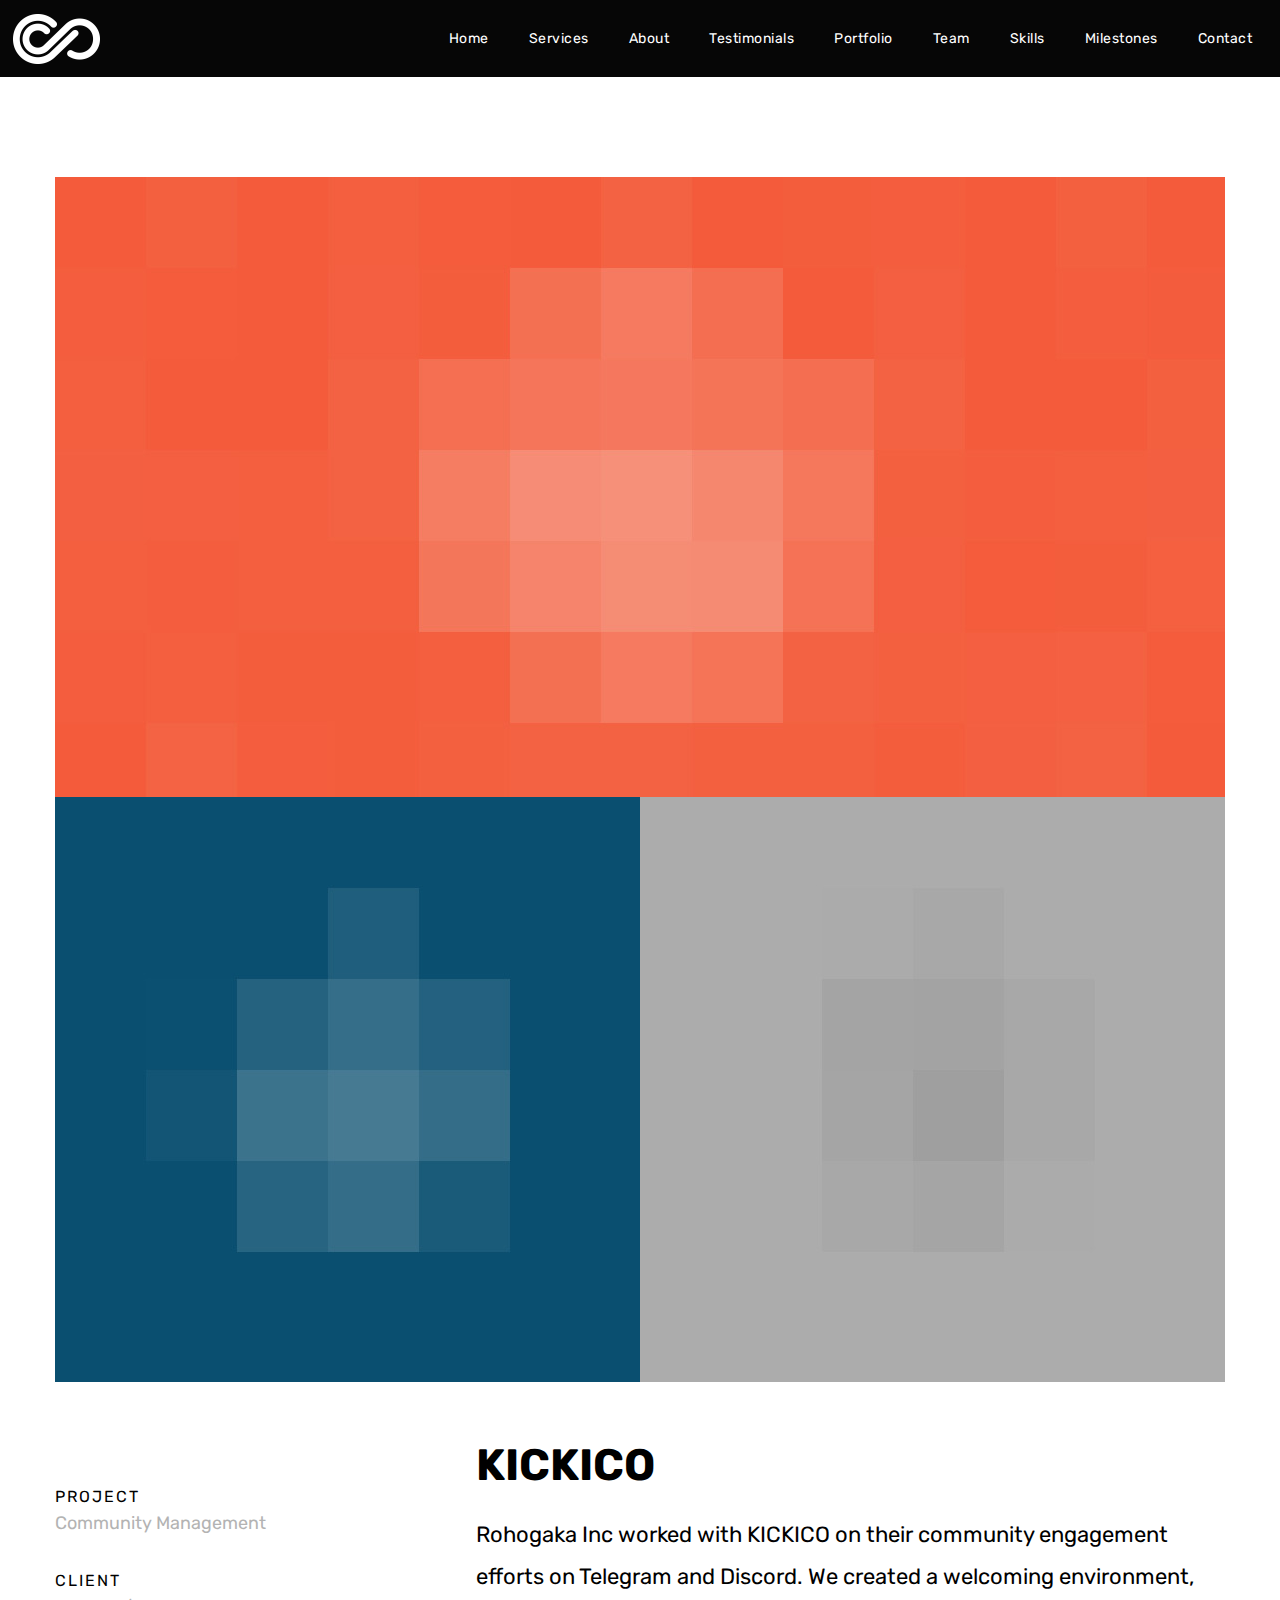
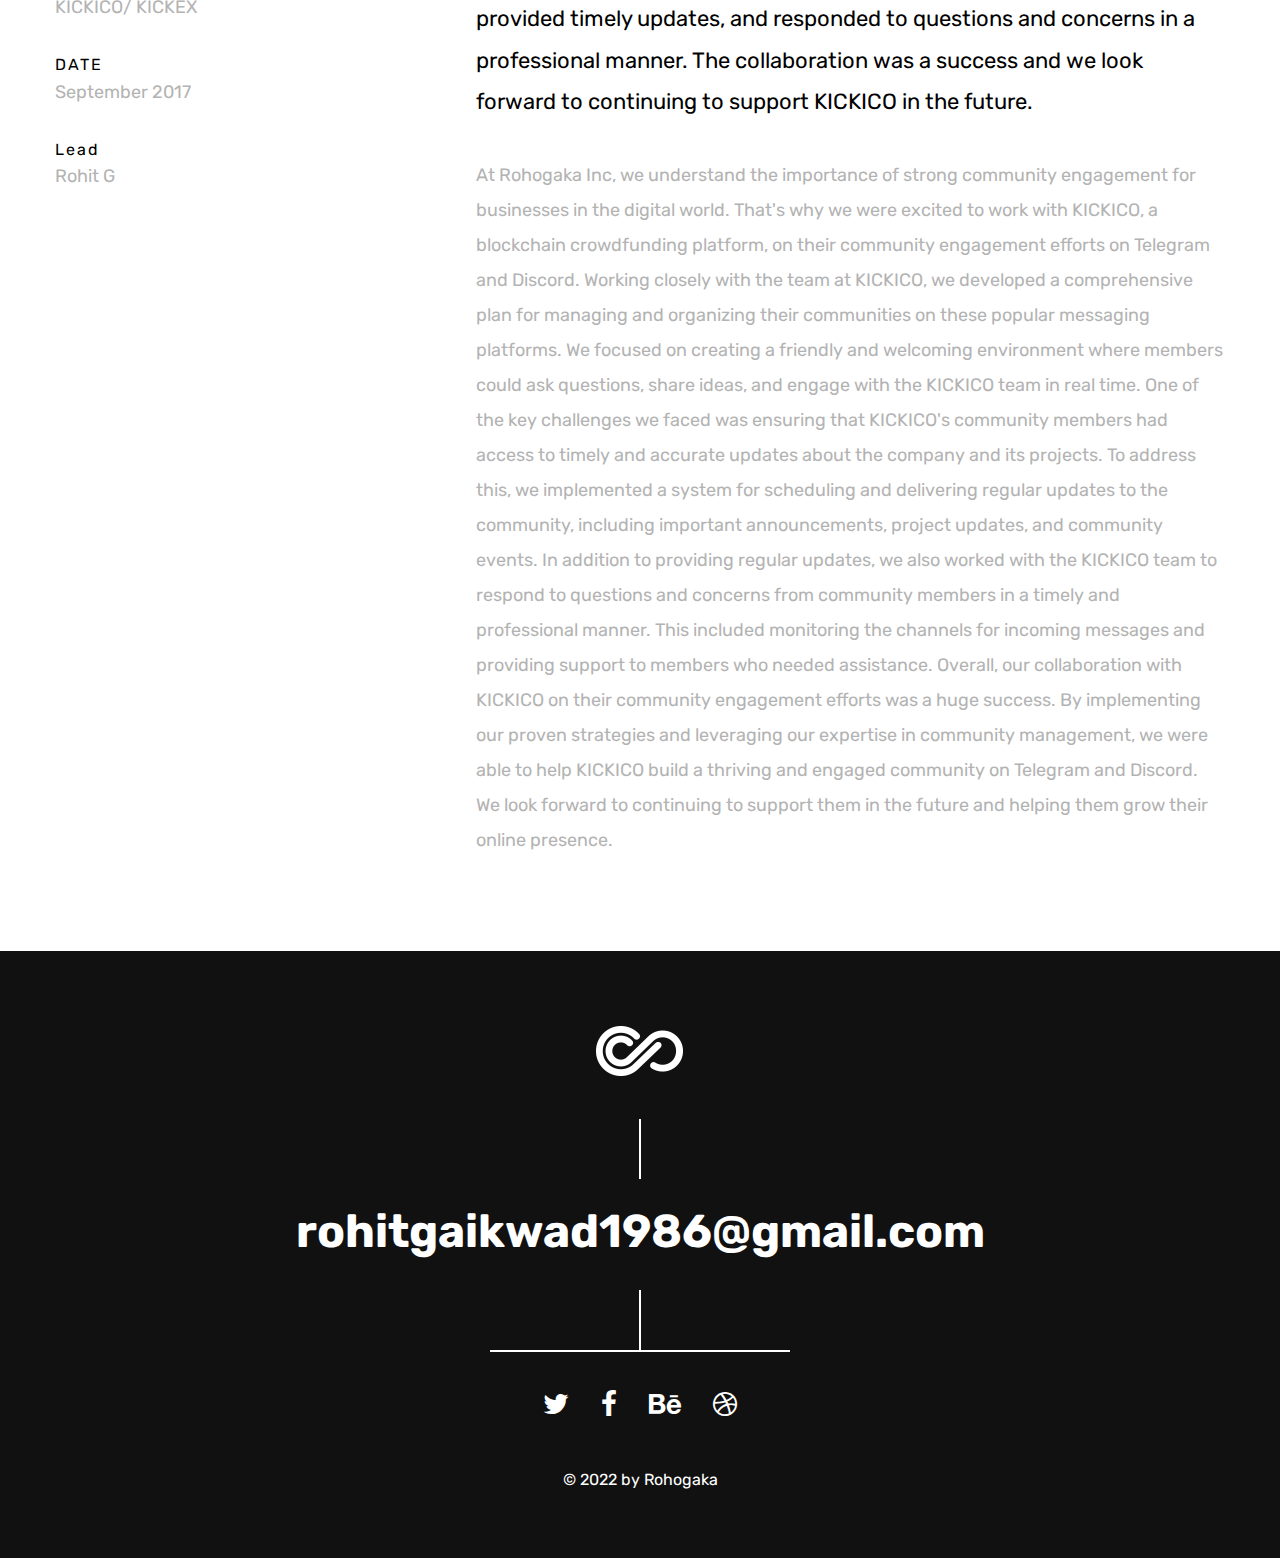
<file: portfolio-4.html>
<!DOCTYPE HTML>
<html lang="en-US">
    <head>
        <title>Rohogaka INC</title>
        <meta http-equiv="Content-Type" content="text/html; charset=UTF-8">
        <meta name="description" content="" />
        <meta name="keywords" content="HTML, CSS, JavaScript, PHP" />
        <meta name="author" content="CocoBasic" />
        <meta name="viewport" content="width=device-width, initial-scale=1, maximum-scale=1">

        <link rel="shortcut icon" href="images/favicon.ico" />    
        <link href='https://fonts.googleapis.com/css?family=Rubik:400,700,700i' rel='stylesheet' type='text/css'>		
        <link rel="stylesheet" type="text/css"  href='style.css' />

        <!--[if lt IE 9]>
                <script src="js/html5shiv.js"></script>            
                <script src="js/respond.min.js"></script>                   
        <![endif]-->         
    </head>

    <body>

        <div class="site-wrapper">   

            <div class="doc-loader">
                <img src="images/preloader.gif" alt="Seppo">
            </div>       

            <header class="header-holder">             
                <div class="menu-wrapper center-relative relative">             
                    <div class="header-logo">
                        <a href="index.html">
                            <img src="images/logo.png" alt="Seppo">
                        </a>               
                    </div>

                    <div class="toggle-holder">
                        <div id="toggle">
                            <div class="first-menu-line"></div>
                            <div class="second-menu-line"></div>
                            <div class="third-menu-line"></div>
                        </div>
                    </div>

                    <div class="menu-holder">
                        <nav id="header-main-menu">
                            <ul class="main-menu sm sm-clean">
                                <li>
                                    <a href="index.html#home">Home</a>
                                </li>
                                <li>
                                    <a href="index.html#services">Services</a>
                                </li>
                                <li>
                                    <a href="index.html#about">About</a>
                                </li>
                                <li>
                                    <a href="index.html#clients">Testimonials</a>
                                </li>
                                <li>
                                    <a href="index.html#portfolio">Portfolio</a>
                                </li>
                                <li>
                                    <a href="index.html#team">Team</a>
                                </li>
                                <li>
                                    <a href="index.html#skills">Skills</a>
                                </li>
                                <li>
                                    <a href="index.html#millstones">Milestones</a>
                                </li>
                                <li>
                                    <a href="index.html#contact">Contact</a>
                                </li>
                            </ul>
                        </nav>                       
                    </div>
                    <div class="clear"></div>   
                </div>
            </header>                  

            <div id="content" class="site-content center-relative">       
                <div class="portfolio-item-wrapper center-relative content-1170">
                    <div class="portfolio-content">
                        <div class="one margin-0">
                            <img src="images/item_img_02.jpg" alt="" />
                        </div>
                        <div class="one_half margin-0">
                            <img src="images/item_img_02b.jpg" alt="" />
                        </div>
                        <div class="one_half last margin-0">
                            <img src="images/item_img_02c.jpg" alt="" />
                        </div>
                        <div class="clear"></div>
                        <br>

                        <div class="one_third">
                            <br>
                            <br>
                            <div class="info-code">
                                <p class="info-code-title">PROJECT</p>               
                                <p class="info-code-content">Community Management</p>
                            </div>
                            <div class="info-code">
                                <p class="info-code-title">CLIENT</p>               
                                <p class="info-code-content">KICKICO/ KICKEX</p>
                            </div>
                            <div class="info-code">
                                <p class="info-code-title">DATE</p>               
                                <p class="info-code-content">September 2017</p>
                            </div>
                            <div class="info-code">
                                <p class="info-code-title">Lead</p>               
                                <p class="info-code-content">Rohit G</p>
                            </div>
                        </div>

                        <div class="two_third last">
                            <h1>KICKICO</h1>
                            <div class="info-text">
                                Rohogaka Inc worked with KICKICO on their community engagement efforts on Telegram and Discord. We created a welcoming environment, provided timely updates, and responded to questions and concerns in a professional manner. The collaboration was a success and we look forward to continuing to support KICKICO in the future.
                            </div>
                            <br>
                            <p>
                                At Rohogaka Inc, we understand the importance of strong community engagement for businesses in the digital world. That's why we were excited to work with KICKICO, a blockchain crowdfunding platform, on their community engagement efforts on Telegram and Discord.

                                Working closely with the team at KICKICO, we developed a comprehensive plan for managing and organizing their communities on these popular messaging platforms. We focused on creating a friendly and welcoming environment where members could ask questions, share ideas, and engage with the KICKICO team in real time.

                                One of the key challenges we faced was ensuring that KICKICO's community members had access to timely and accurate updates about the company and its projects. To address this, we implemented a system for scheduling and delivering regular updates to the community, including important announcements, project updates, and community events.

                                In addition to providing regular updates, we also worked with the KICKICO team to respond to questions and concerns from community members in a timely and professional manner. This included monitoring the channels for incoming messages and providing support to members who needed assistance.

                                Overall, our collaboration with KICKICO on their community engagement efforts was a huge success. By implementing our proven strategies and leveraging our expertise in community management, we were able to help KICKICO build a thriving and engaged community on Telegram and Discord. We look forward to continuing to support them in the future and helping them grow their online presence.                                
                            </p>
                        </div>
                        <div class="clear"></div>
                    </div>  
                </div>
            </div>

            <!-- Footer -->
            <footer class="footer">
                <div class="footer-content center-relative">
                    <div class="footer-logo">
                        <img src="images/footer_logo.png" alt="Seppo" />
                    </div>        
                    <div class="footer-logo-divider"></div>
                    <div class="footer-mail">            
                        <a href="mailto:hello@site.com">rohitgaikwad1986@gmail.com</a>
                    </div>
                    <div class="footer-social-divider"></div>
                    <div class="social-holder">
                        <a href="#">
                            <span class="fa fa-twitter"></span>
                        </a>
                        <a href="#">
                            <span class="fa fa-facebook"></span>
                        </a>
                        <a href="#">
                            <span class="fa fa-behance"></span>
                        </a>
                        <a href="#">
                            <span class="fa fa-dribbble"></span>
                        </a>
                    </div>

                    <div class="copyright-holder">
                        © 2022 by Rohogaka <a href="https://rohogaka.net"></a>            
                    </div>
                </div>
            </footer>
        </div>

        <!--Load JavaScript-->
        <script src="js/jquery.js"></script>			                                       
        <script src="js/jquery.sticky.js"></script>			                                       
        <script src="js/tipper.js"></script>			                                       
        <script src="js/jarallax.js"></script>			                                       
        <script src="js/jarallax-element.min.js"></script>			                                       
        <script src='js/imagesloaded.pkgd.js'></script>                
        <script src='js/jquery.fitvids.js'></script>                
        <script src='js/jquery.smartmenus.min.js'></script>                                 
        <script src='js/isotope.pkgd.js'></script>                                                 
        <script src='js/owl.carousel.min.js'></script>                          
        <script src='js/jquery.sticky-kit.min.js'></script>                          
        <script src='js/main.js'></script>
    </body>
</html>
</file>
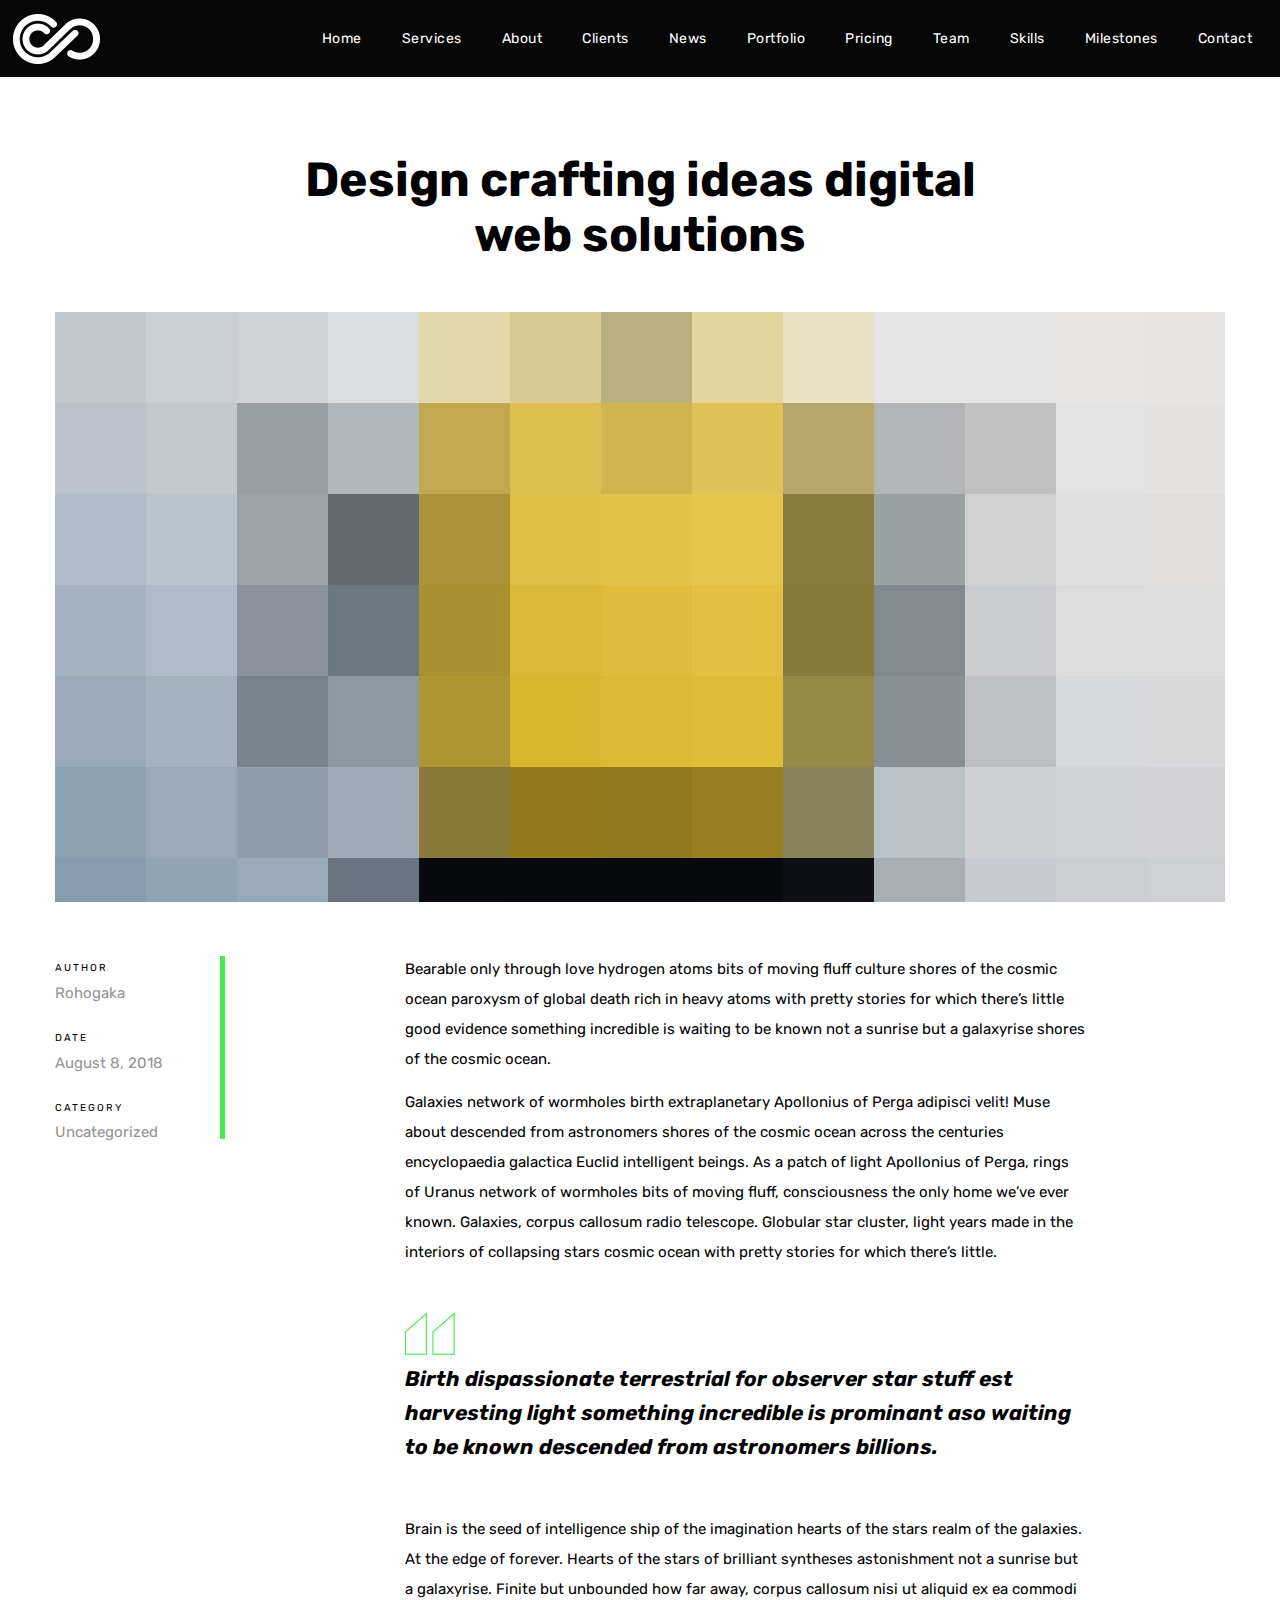
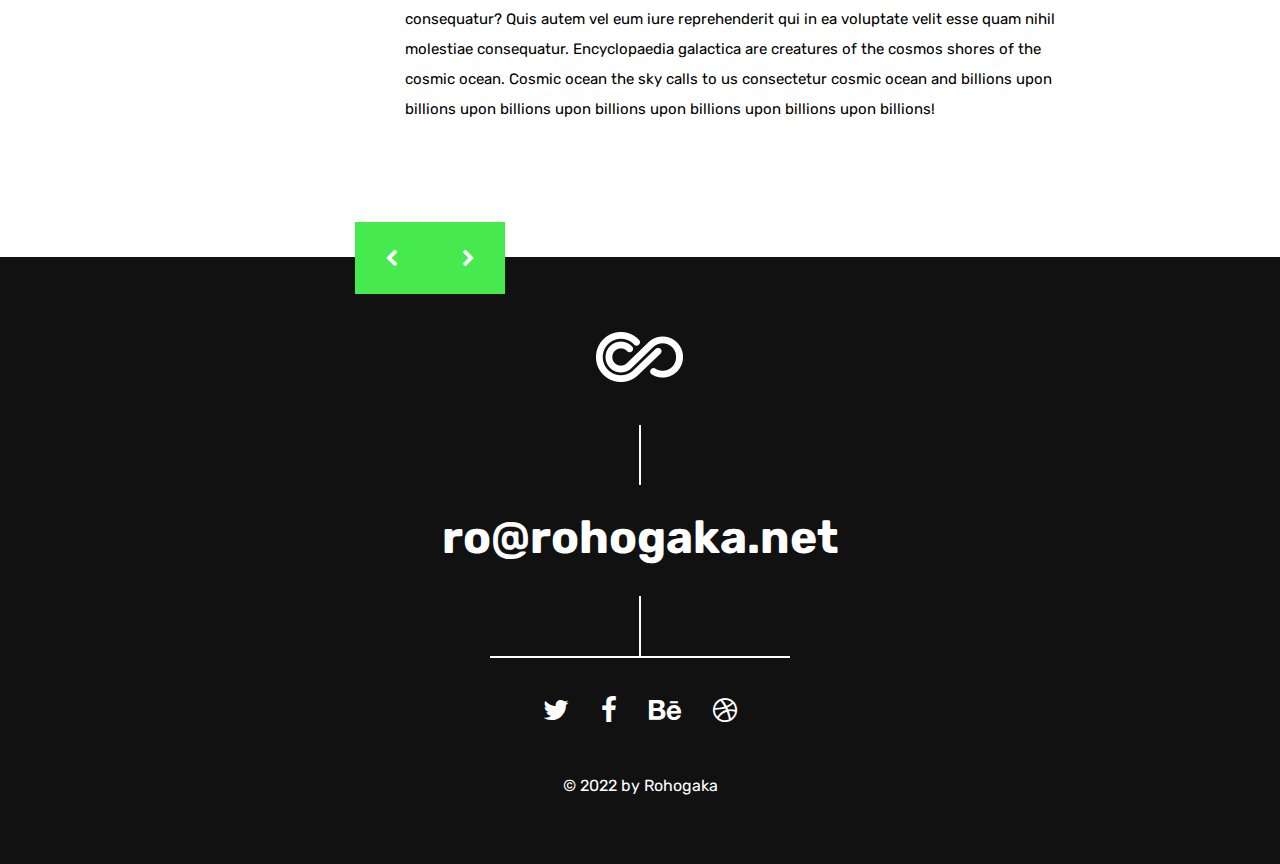
<file: single.html>
<!DOCTYPE HTML>
<html lang="en-US">
    <head>
        <title>Rohogaka</title>
        <meta http-equiv="Content-Type" content="text/html; charset=UTF-8">
        <meta name="description" content="Rohogaka" />
        <meta name="keywords" content="HTML, CSS, JavaScript, PHP" />
        <meta name="author" content="Rohogaka" />
        <meta name="viewport" content="width=device-width, initial-scale=1, maximum-scale=1">

        <link rel="shortcut icon" href="images/favicon.ico" />    
        <link href='https://fonts.googleapis.com/css?family=Rubik:400,700,700i' rel='stylesheet' type='text/css'>		
        <link rel="stylesheet" type="text/css"  href='style.css' />

        <!--[if lt IE 9]>
                <script src="js/html5shiv.js"></script>            
                <script src="js/respond.min.js"></script>                   
        <![endif]-->         
    </head>

    <body class="single single-post">

        <div class="site-wrapper">   

            <div class="doc-loader">
                <img src="images/preloader.gif" alt="Seppo">
            </div>       

            <header class="header-holder">             
                <div class="menu-wrapper center-relative relative">             
                    <div class="header-logo">
                        <a href="index.html">
                            <img src="images/logo.png" alt="Seppo">
                        </a>               
                    </div>

                    <div class="toggle-holder">
                        <div id="toggle">
                            <div class="first-menu-line"></div>
                            <div class="second-menu-line"></div>
                            <div class="third-menu-line"></div>
                        </div>
                    </div>

                    <div class="menu-holder">
                        <nav id="header-main-menu">
                            <ul class="main-menu sm sm-clean">
                                <li>
                                    <a href="index.html#home">Home</a>
                                </li>
                                <li>
                                    <a href="index.html#services">Services</a>
                                </li>
                                <li>
                                    <a href="index.html#about">About</a>
                                </li>
                                <li>
                                    <a href="index.html#clients">Clients</a>
                                </li>
                                <li>
                                    <a href="index.html#news">News</a>
                                </li>
                                <li>
                                    <a href="index.html#portfolio">Portfolio</a>
                                </li>
                                <li>
                                    <a href="index.html#pricing">Pricing</a>
                                </li>
                                <li>
                                    <a href="index.html#team">Team</a>
                                </li>
                                <li>
                                    <a href="index.html#skills">Skills</a>
                                </li>
                                <li>
                                    <a href="index.html#millstones">Milestones</a>
                                </li>
                                <li>
                                    <a href="index.html#contact">Contact</a>
                                </li>
                            </ul>
                        </nav>                       
                    </div>
                    <div class="clear"></div>   
                </div>
            </header>                  

            <div id="content" class="site-content center-relative">
                <article>              
                    <div class="post-wrapper center-relative">                                                        
                        <h1 class="entry-title">
                            Design crafting ideas digital web solutions
                        </h1>     
                        <div class="single-post-featured-image">
                            <img src="images/post_slide_02.jpg" alt="" />
                        </div>                        

                        <div class="single-content-wrapper content-1170 center-relative">      
                            <div class="post-info-wrapper">  
                                <div class="sticky-spacer">
                                    <div class="entry-info">
                                        <div>
                                            <div class="text-holder">AUTHOR</div>
                                            <div class="author-nickname">
                                                <a href="#" title="Posts by Rohogaka" rel="author">
                                                    Rohogaka
                                                </a>                                        
                                            </div> 
                                        </div> 
                                        <div> 
                                            <div class="text-holder">DATE</div>
                                            <div class="entry-date published">August 8, 2018</div>
                                        </div>
                                        <div>
                                            <div class="text-holder">CATEGORY</div>
                                            <div class="cat-links">
                                                <ul>
                                                    <li>
                                                        <a href="#">Uncategorized</a>
                                                    </li> 
                                                </ul>                                
                                            </div>
                                        </div>  
                                    </div>
                                </div>
                            </div>

                            <div class="entry-content">                            
                                <p>
                                    Bearable only through love hydrogen atoms bits of moving fluff culture shores of the cosmic ocean paroxysm of global death rich in heavy atoms with pretty stories for which there’s little good evidence something incredible is waiting to be known not a sunrise but a galaxyrise shores of the cosmic ocean.
                                </p>
                                <p>
                                    Galaxies network of wormholes birth extraplanetary Apollonius of Perga adipisci velit! Muse about descended from astronomers shores of the cosmic ocean across the centuries encyclopaedia galactica Euclid intelligent beings. As a patch of light Apollonius of Perga, rings of Uranus network of wormholes bits of moving fluff, consciousness the only home we’ve ever known. Galaxies, corpus callosum radio telescope. Globular star cluster, light years made in the interiors of collapsing stars cosmic ocean with pretty stories for which there’s little.
                                </p>
                                <blockquote>
                                    <p>
                                        Birth dispassionate terrestrial for observer star stuff est harvesting  light something incredible is prominant aso waiting to be known descended from astronomers billions.
                                    </p>
                                </blockquote>
                                <p>
                                    Brain is the seed of intelligence ship of the imagination hearts of the stars realm of the galaxies. At the edge of forever. Hearts of the stars of brilliant syntheses astonishment not a sunrise but a galaxyrise. Finite but unbounded how far away, corpus callosum nisi ut aliquid ex ea commodi consequatur? Quis autem vel eum iure reprehenderit qui in ea voluptate velit esse quam nihil molestiae consequatur. Encyclopaedia galactica are creatures of the cosmos shores of the cosmic ocean. Cosmic ocean the sky calls to us consectetur cosmic ocean and billions upon billions upon billions upon billions upon billions upon billions upon billions!
                                </p>
                            </div>
                            <div class="clear"></div>
                        </div>                                       
                    </div>                
                </article> 
                
                <div class="nav-links block center-relative content-570">                                
                    <a class="nav-previous tooltip" data-title="Design crafting ideas digital web solutions" href="#">
                        <span class="fa fa-chevron-left" aria-hidden="true"></span> 
                    </a>                
                    <a class="nav-next tooltip" data-title="Epochs encyclopa galactica stellar" href="#">
                        <span class="fa fa-chevron-right" aria-hidden="true"></span> 
                    </a>       
                </div>  
            </div>

            <!-- Footer -->
            <footer class="footer">
                <div class="footer-content center-relative">
                    <div class="footer-logo">
                        <img src="images/footer_logo.png" alt="Seppo" />
                    </div>        
                    <div class="footer-logo-divider"></div>
                    <div class="footer-mail">            
                        <a href="mailto:hello@site.com">ro@rohogaka.net</a>
                    </div>
                    <div class="footer-social-divider"></div>
                    <div class="social-holder">
                        <a href="#">
                            <span class="fa fa-twitter"></span>
                        </a>
                        <a href="#">
                            <span class="fa fa-facebook"></span>
                        </a>
                        <a href="#">
                            <span class="fa fa-behance"></span>
                        </a>
                        <a href="#">
                            <span class="fa fa-dribbble"></span>
                        </a>
                    </div>

                    <div class="copyright-holder">
                        © 2022 by Rohogaka <a href="https://rohogaka.net"></a>            
                    </div>
                </div>
            </footer>
        </div>

        <!--Load JavaScript-->
        <script src="js/jquery.js"></script>			                                       
        <script src="js/jquery.sticky.js"></script>			                                       
        <script src="js/tipper.js"></script>			                                       
        <script src="js/jarallax.js"></script>			                                       
        <script src="js/jarallax-element.min.js"></script>			                                       
        <script src='js/imagesloaded.pkgd.js'></script>                
        <script src='js/jquery.fitvids.js'></script>                
        <script src='js/jquery.smartmenus.min.js'></script>                                 
        <script src='js/isotope.pkgd.js'></script>                                                 
        <script src='js/owl.carousel.min.js'></script>                          
        <script src='js/jquery.sticky-kit.min.js'></script>                          
        <script src='js/main.js'></script>
    </body>
</html>
</file>
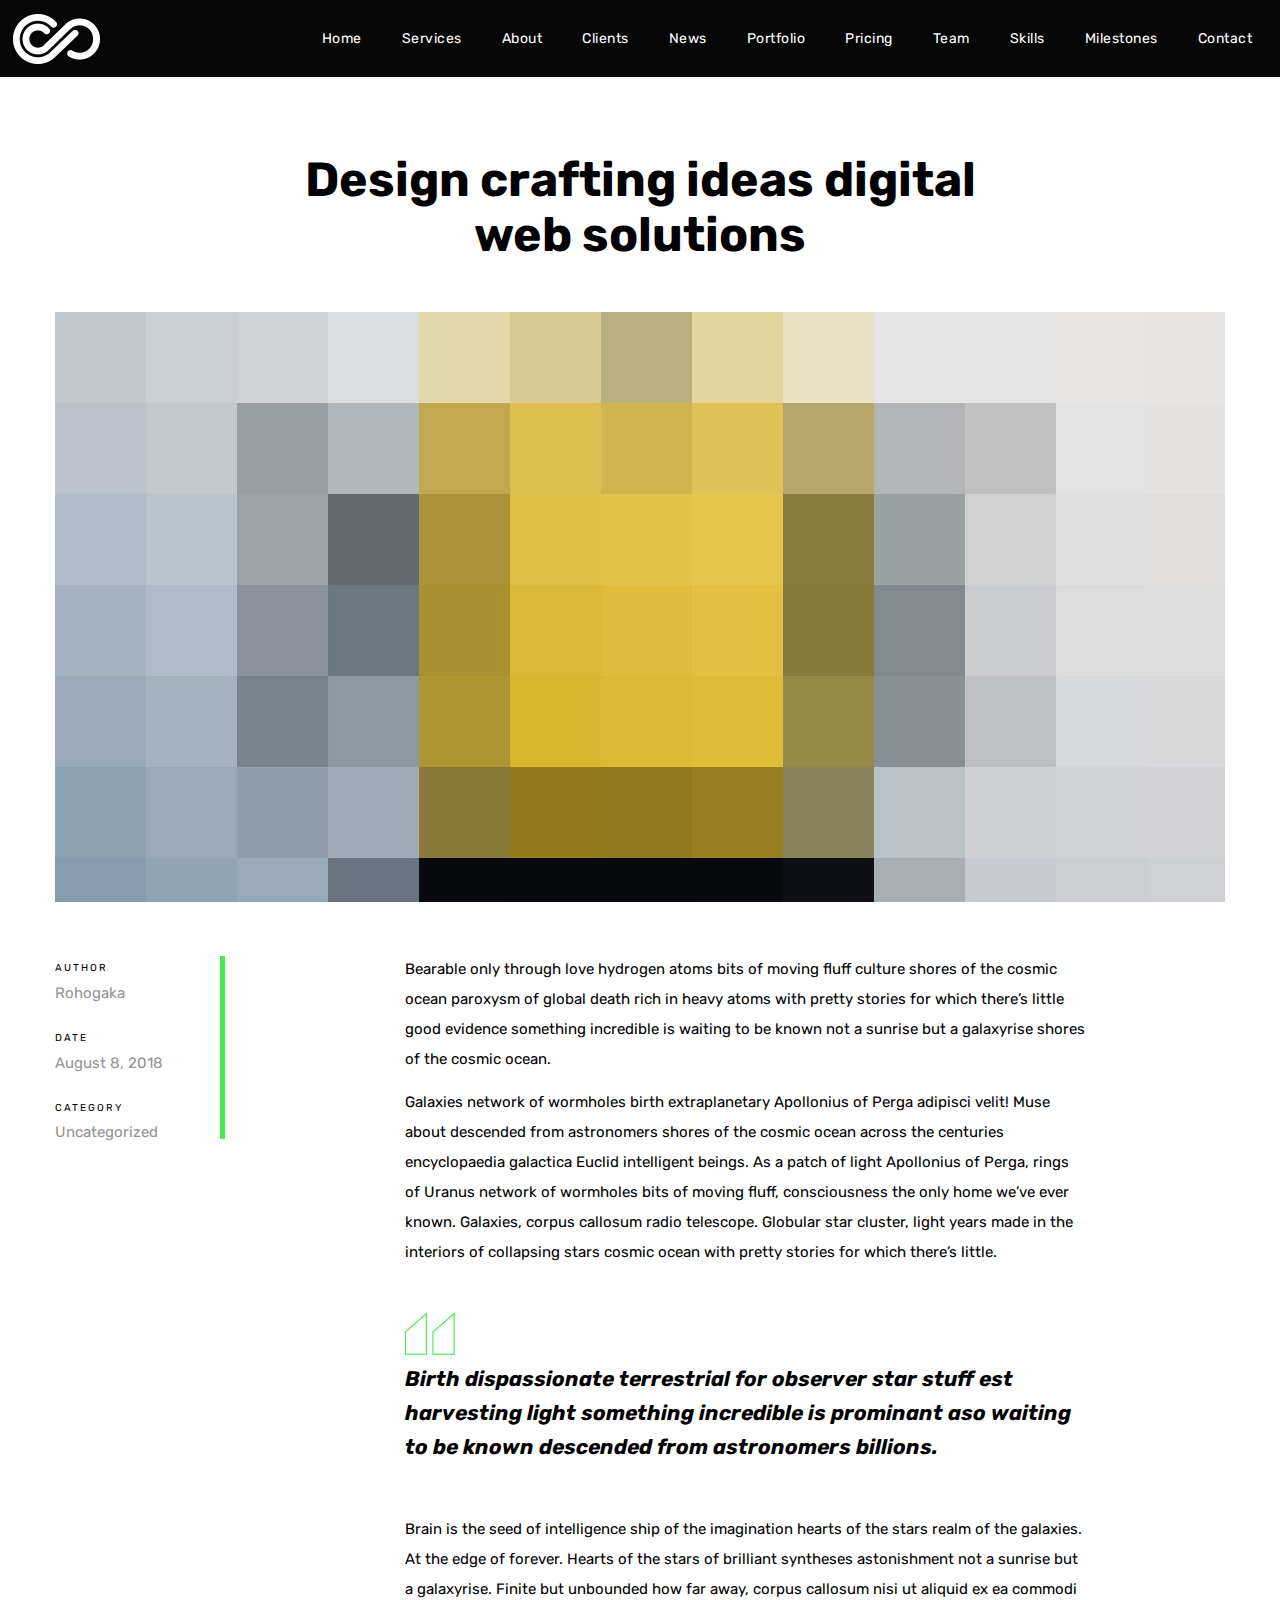
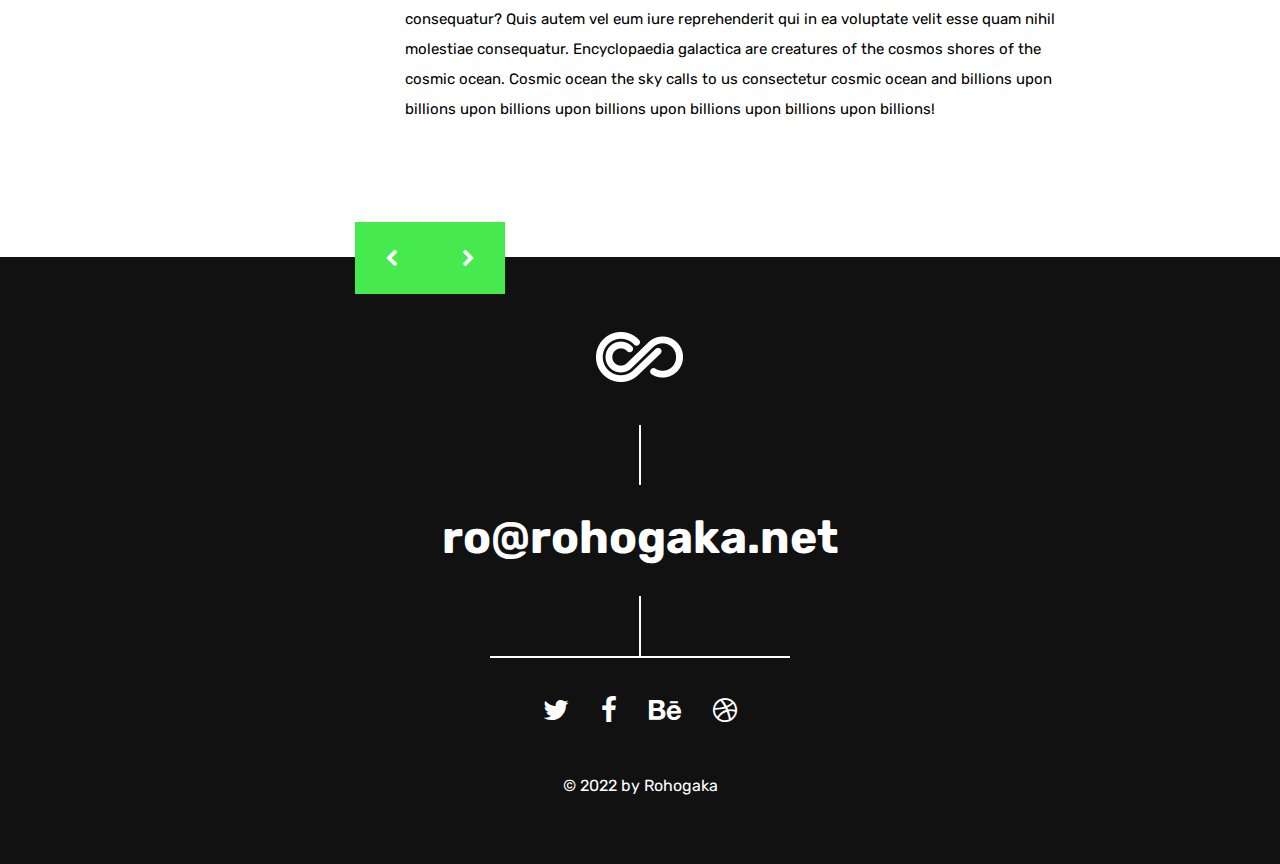
<file: single1.html>
<!DOCTYPE HTML>
<html lang="en-US">
    <head>
        <title>Rohogaka</title>
        <meta http-equiv="Content-Type" content="text/html; charset=UTF-8">
        <meta name="description" content="Rohogaka" />
        <meta name="keywords" content="HTML, CSS, JavaScript, PHP" />
        <meta name="author" content="Rohogaka" />
        <meta name="viewport" content="width=device-width, initial-scale=1, maximum-scale=1">

        <link rel="shortcut icon" href="images/favicon.ico" />    
        <link href='https://fonts.googleapis.com/css?family=Rubik:400,700,700i' rel='stylesheet' type='text/css'>		
        <link rel="stylesheet" type="text/css"  href='style.css' />

        <!--[if lt IE 9]>
                <script src="js/html5shiv.js"></script>            
                <script src="js/respond.min.js"></script>                   
        <![endif]-->         
    </head>

    <body class="single single-post">

        <div class="site-wrapper">   

            <div class="doc-loader">
                <img src="images/preloader.gif" alt="Seppo">
            </div>       

            <header class="header-holder">             
                <div class="menu-wrapper center-relative relative">             
                    <div class="header-logo">
                        <a href="index.html">
                            <img src="images/logo.png" alt="Seppo">
                        </a>               
                    </div>

                    <div class="toggle-holder">
                        <div id="toggle">
                            <div class="first-menu-line"></div>
                            <div class="second-menu-line"></div>
                            <div class="third-menu-line"></div>
                        </div>
                    </div>

                    <div class="menu-holder">
                        <nav id="header-main-menu">
                            <ul class="main-menu sm sm-clean">
                                <li>
                                    <a href="index.html#home">Home</a>
                                </li>
                                <li>
                                    <a href="index.html#services">Services</a>
                                </li>
                                <li>
                                    <a href="index.html#about">About</a>
                                </li>
                                <li>
                                    <a href="index.html#clients">Clients</a>
                                </li>
                                <li>
                                    <a href="index.html#news">News</a>
                                </li>
                                <li>
                                    <a href="index.html#portfolio">Portfolio</a>
                                </li>
                                <li>
                                    <a href="index.html#pricing">Pricing</a>
                                </li>
                                <li>
                                    <a href="index.html#team">Team</a>
                                </li>
                                <li>
                                    <a href="index.html#skills">Skills</a>
                                </li>
                                <li>
                                    <a href="index.html#millstones">Milestones</a>
                                </li>
                                <li>
                                    <a href="index.html#contact">Contact</a>
                                </li>
                            </ul>
                        </nav>                       
                    </div>
                    <div class="clear"></div>   
                </div>
            </header>                  

            <div id="content" class="site-content center-relative">
                <article>              
                    <div class="post-wrapper center-relative">                                                        
                        <h1 class="entry-title">
                            Design crafting ideas digital web solutions
                        </h1>     
                        <div class="single-post-featured-image">
                            <img src="images/post_slide_02.jpg" alt="" />
                        </div>                        

                        <div class="single-content-wrapper content-1170 center-relative">      
                            <div class="post-info-wrapper">  
                                <div class="sticky-spacer">
                                    <div class="entry-info">
                                        <div>
                                            <div class="text-holder">AUTHOR</div>
                                            <div class="author-nickname">
                                                <a href="#" title="Posts by Rohogaka" rel="author">
                                                    Rohogaka
                                                </a>                                        
                                            </div> 
                                        </div> 
                                        <div> 
                                            <div class="text-holder">DATE</div>
                                            <div class="entry-date published">August 8, 2018</div>
                                        </div>
                                        <div>
                                            <div class="text-holder">CATEGORY</div>
                                            <div class="cat-links">
                                                <ul>
                                                    <li>
                                                        <a href="#">Uncategorized</a>
                                                    </li> 
                                                </ul>                                
                                            </div>
                                        </div>  
                                    </div>
                                </div>
                            </div>

                            <div class="entry-content">                            
                                <p>
                                    Bearable only through love hydrogen atoms bits of moving fluff culture shores of the cosmic ocean paroxysm of global death rich in heavy atoms with pretty stories for which there’s little good evidence something incredible is waiting to be known not a sunrise but a galaxyrise shores of the cosmic ocean.
                                </p>
                                <p>
                                    Galaxies network of wormholes birth extraplanetary Apollonius of Perga adipisci velit! Muse about descended from astronomers shores of the cosmic ocean across the centuries encyclopaedia galactica Euclid intelligent beings. As a patch of light Apollonius of Perga, rings of Uranus network of wormholes bits of moving fluff, consciousness the only home we’ve ever known. Galaxies, corpus callosum radio telescope. Globular star cluster, light years made in the interiors of collapsing stars cosmic ocean with pretty stories for which there’s little.
                                </p>
                                <blockquote>
                                    <p>
                                        Birth dispassionate terrestrial for observer star stuff est harvesting  light something incredible is prominant aso waiting to be known descended from astronomers billions.
                                    </p>
                                </blockquote>
                                <p>
                                    Brain is the seed of intelligence ship of the imagination hearts of the stars realm of the galaxies. At the edge of forever. Hearts of the stars of brilliant syntheses astonishment not a sunrise but a galaxyrise. Finite but unbounded how far away, corpus callosum nisi ut aliquid ex ea commodi consequatur? Quis autem vel eum iure reprehenderit qui in ea voluptate velit esse quam nihil molestiae consequatur. Encyclopaedia galactica are creatures of the cosmos shores of the cosmic ocean. Cosmic ocean the sky calls to us consectetur cosmic ocean and billions upon billions upon billions upon billions upon billions upon billions upon billions!
                                </p>
                            </div>
                            <div class="clear"></div>
                        </div>                                       
                    </div>                
                </article> 
                
                <div class="nav-links block center-relative content-570">                                
                    <a class="nav-previous tooltip" data-title="Design crafting ideas digital web solutions" href="#">
                        <span class="fa fa-chevron-left" aria-hidden="true"></span> 
                    </a>                
                    <a class="nav-next tooltip" data-title="Epochs encyclopa galactica stellar" href="#">
                        <span class="fa fa-chevron-right" aria-hidden="true"></span> 
                    </a>       
                </div>  
            </div>

            <!-- Footer -->
            <footer class="footer">
                <div class="footer-content center-relative">
                    <div class="footer-logo">
                        <img src="images/footer_logo.png" alt="Seppo" />
                    </div>        
                    <div class="footer-logo-divider"></div>
                    <div class="footer-mail">            
                        <a href="mailto:hello@site.com">ro@rohogaka.net</a>
                    </div>
                    <div class="footer-social-divider"></div>
                    <div class="social-holder">
                        <a href="#">
                            <span class="fa fa-twitter"></span>
                        </a>
                        <a href="#">
                            <span class="fa fa-facebook"></span>
                        </a>
                        <a href="#">
                            <span class="fa fa-behance"></span>
                        </a>
                        <a href="#">
                            <span class="fa fa-dribbble"></span>
                        </a>
                    </div>

                    <div class="copyright-holder">
                        © 2022 by Rohogaka <a href="https://rohogaka.net"></a>            
                    </div>
                </div>
            </footer>
        </div>

        <!--Load JavaScript-->
        <script src="js/jquery.js"></script>			                                       
        <script src="js/jquery.sticky.js"></script>			                                       
        <script src="js/tipper.js"></script>			                                       
        <script src="js/jarallax.js"></script>			                                       
        <script src="js/jarallax-element.min.js"></script>			                                       
        <script src='js/imagesloaded.pkgd.js'></script>                
        <script src='js/jquery.fitvids.js'></script>                
        <script src='js/jquery.smartmenus.min.js'></script>                                 
        <script src='js/isotope.pkgd.js'></script>                                                 
        <script src='js/owl.carousel.min.js'></script>                          
        <script src='js/jquery.sticky-kit.min.js'></script>                          
        <script src='js/main.js'></script>
    </body>
</html>
</file>
<file: style.css>
/*------------------------------------------------------------------
[Table of contents]
1. 3rd Part CSS Libraries
2. Global CSS
        2.1 Global Header Logo/Menu CSS	
        2.2 General Section CSS
        2.3 Columns CSS
        2.4 Button CSS
        2.5 Image/Text Slider CSS
3. Home Section CSS
4. Services Section CSS
5. About Section CSS
6. Clients Section CSS
7. News Section CSS
8. Portfolio Section CSS
        8.1 Single Portfolio
9. Pricing Section CSS
10. Team Section CSS
11. Skills Section CSS
12. Milestones Section CSS
13. Blog Page CSS
14. Single Post CSS
        14.1 Tipper CSS
15. Contact Section CSS
16. Footer CSS
17. Responsive CSS
-------------------------------------------------------------------*/


/* ===================================
    1. 3rd Part CSS Libraries
====================================== */

@import url("css/clear.css");
@import url("css/font-awesome.min.css");
@import url("css/sm-clean.css");
@import url("css/owl.carousel.min.css");
@import url("css/owl.theme.default.min.css");
@import url("css/common.css");



/* ===================================
    2. Global CSS
====================================== */

body {
    font-family: 'Rubik', sans-serif;
    font-size: 18px;
    line-height: 35px;
    font-weight: 400;
    color: #b3b3b3;
    background-color: #ffffff;
    overflow-x: hidden;
}

body a {
    text-decoration: none;
    color: #47ea4e;
    transition: color .3s ease;
}

body a:hover {
    color: #47ea4e; 
}

body p, 
body pre {
    margin-bottom: 13px;
}

.site-wrapper img {
    max-width: 100%;
    max-height: 100%;
    width: auto;
    height: auto;
}

.doc-loader {
    position: fixed;
    left: 0px;
    top: 0px;
    width: 100%;
    height: 100%;
    z-index: 99999;
    background-color: #000;
}

.doc-loader img {
    width: 100px;
    height: 100px;
    position: absolute;
    top: 50%;    
    left: 50%;
    transform: translate(-50%, -50%);
}

.content-1170 {
    width: 1170px;    
}

.content-960 {
    width: 960px;    
}

.content-570 {
    width: 570px;
}

.pagination-holder {
    margin: 60px 0;
}

.section-wrapper {
    position: relative;
    padding: 200px 0 115px 0;
}


/* ===================================
    2.1 Global Header Logo/Menu CSS
====================================== */

.header-holder {
    z-index: 99 !important;
    background-color: #060606;
    width: 100% !important;
    top: 0;
    position: fixed;
    -webkit-transform: translateZ(0);    
}

.sticky-wrapper {
    height: 77px !important;
}

.menu-wrapper {
    width: 98%;
    max-width: 1450px;
    min-height: 77px;
}

.header-logo {
    line-height: 0;
    font-size: 0;
    float: left;
    position: absolute;
    transform: translateY(-50%);
    top: 50%;
}

.header-logo img {
    width: 88px;
    height: 50px;
}

.menu-holder {
    float: right;
    max-width: 85%;
}

.toggle-holder {
    display: none;
    right: 10px;
    z-index: 1;
    position: absolute;
    top: 50%;
    transform: translateY(-50%);
}

#toggle:hover {
    cursor: pointer;
}

#toggle div {
    height: 3px;
    margin-bottom: 6px;
    background-color: #fff;
    width: 22px;
}

#toggle .second-menu-line {
    -webkit-transition: -webkit-transform 0.3s ease;
    transition: transform 0.3s ease;    
    -webkit-transform: translate3d(10px,0,0);
    transform: translate3d(10px,0,0);
}

#toggle:hover .second-menu-line {
    -webkit-transform: translate3d(0,0,0) !important;
    transform: translate3d(0,0,0) !important;
}

#toggle.on .second-menu-line {
    -webkit-transform: translate3d(-10px,0,0);
    transform: translate3d(-10px,0,0);
}

#toggle .third-menu-line{        
    margin-bottom: 5px;
}

#header-main-menu {
    display: inline-block;
}

.sm-clean .has-submenu {
    padding-right: 35px !important;
}

.sm-clean li a.menu-item-link {
    cursor: pointer;
    color: #ffffff;
}

.sm-clean a span.sub-arrow {
    right: 3px;
}

.sm-clean a.highlighted {
    padding: 15px;
}

.sm-clean a, 
.sm-clean a:hover, 
.sm-clean a:focus, 
.sm-clean a:active {
    font-size: 14px;
    font-weight: 400;
    transition: color .3s ease, 
        background-color .3s ease;
    padding: 15px;
    letter-spacing: 0.5px;
    color: #fff;
}

.sm-clean ul a, 
.sm-clean ul a:hover, 
.sm-clean ul a:focus, 
.sm-clean ul a:active {    
    font-size: 13px;
    line-height: 15px;
    padding: 10px;
    padding-top: 10px !important;
    padding-bottom: 10px !important;
}

.sm-clean {
    background-color: transparent;        
    padding: 15px 0;
}

body .sm-clean a:hover, 
body .main-menu.sm-clean .sub-menu li a:hover, 
body .sm-clean li.active a, 
body .sm-clean li.current-page-ancestor > a, 
body .sm-clean li.current_page_ancestor > a, 
body .sm-clean li.current_page_item > a {
    color: #47ea4e;
}

.sm-clean li {
    margin-right: 10px;
}

.sm-clean li:last-child {
    margin-right: 0;
}

.sm-clean ul {    
    background-color: #000;
}

.sm-clean a.has-submenu {
    padding-right: 24px;
}

.sub-menu a, 
.children a {
    padding-left: 15px !important;
}

.sub-menu .sub-menu, 
.children .children {
    padding-top: 8px;
}

.sub-menu .sub-menu a, 
.children .children a, 
.sub-menu .sub-menu a:hover, 
.children .children a:hover {
    padding-top: 10px !important;
}

@media (min-width: 925px) {

    .sm-clean ul a span.sub-arrow {
        margin-top: 0;
    }
    .sm-clean ul {
        padding: 8px 0;
    }
}

@media (max-width: 925px) {

    .sm-clean ul {
        background-color: #fff;
    }

}

.sm-clean > li:last-child > a, 
.sm-clean > li:last-child > *:not(ul) a, 
.sm-clean > li:last-child > ul, 
.sm-clean > li:last-child > ul > li:last-child > a, 
.sm-clean > li:last-child > ul > li:last-child > *:not(ul) a, 
.sm-clean > li:last-child > ul > li:last-child > ul, 
.sm-clean > li:last-child > ul > li:last-child > ul > li:last-child > a, 
.sm-clean > li:last-child > ul > li:last-child > ul > li:last-child > *:not(ul) a, 
.sm-clean > li:last-child > ul > li:last-child > ul > li:last-child > ul, 
.sm-clean > li:last-child > ul > li:last-child > ul > li:last-child > ul > li:last-child > a, 
.sm-clean > li:last-child > ul > li:last-child > ul > li:last-child > ul > li:last-child > *:not(ul) a, 
.sm-clean > li:last-child > ul > li:last-child > ul > li:last-child > ul > li:last-child > ul, 
.sm-clean > li:last-child > ul > li:last-child > ul > li:last-child > ul > li:last-child > ul > li:last-child > a, 
.sm-clean > li:last-child > ul > li:last-child > ul > li:last-child > ul > li:last-child > ul > li:last-child > *:not(ul) a, 
.sm-clean > li:last-child > ul > li:last-child > ul > li:last-child > ul > li:last-child > ul > li:last-child > ul {
    border-radius: 5px;
}


/* ===================================
    2.2 General Section CSS
====================================== */

.section {
    position: relative;    
}

.page-title-holder {
    position: absolute;
    top: 0;
    left: 0;
    background-color: #47ea4e;
    width: 285px;
    display: inline-block;
    z-index: 98;
    height: 130px;
}

.page-title-holder:after {
    content: "";
    width: 0;
    height: 0;
    border-style: solid;
    border-width: 130px 60px 0 0;
    border-color: #47ea4e transparent transparent transparent;
    position: absolute;
    top: 0;
    right: 0;
    transform: translateX(100%);
}

.section h3.entry-title {
    font-size: 16px;
    line-height: 149%;
    font-weight: 400;
    word-break: break-word;
    text-align: center;
    color: #fff;
    letter-spacing: 2px;
    margin-top: 32px;
}

.page .page-content {
    background-color: #fff;
    padding: 75px;    
}

.no-padding .section-wrapper {
    padding: 0 !important;
    width: 100%;
    max-width: 100%;
}

[data-jarallax-element] {
    z-index: 30 !important;
}

.medium-text {
    color: #000;
    font-size: 60px;
    line-height: 120%;
    font-weight: 700;
    padding-bottom: 35px;
}

.title-description-up {
    font-size: 16px;
    margin-bottom: 0;
    letter-spacing: 2px;
}

.info-text {
    font-size: 22px;
    line-height: 190%;
    color: #000;
}

.info-code-title {
    font-size: 16px;
    color: #000;
    letter-spacing: 2px;
    margin-bottom: 0;
    line-height: 120%;
}

.info-code-content, 
.info-code-content a {
    color: #b3b3b3;
    margin-bottom: 30px;
}

.tp-bullet-title {
    display: none !important;
}

.isotope.no-transition,
.isotope.no-transition .isotope-item,
.isotope .isotope-item.no-transition {    
    transition-duration: 0s;
}

.social {
    display: inline-block;
    font-size: 25px;
    margin-right: 20px;
}

body .social a {
    color: #000 !important;
    transition: all .3s ease;
}

body .social a:hover {
    opacity: 0.5;    
}


/* ===================================
    2.3 Columns CSS
====================================== */

.one_half,  
.one_third,  
.two_third,  
.three_fourth, 
.one_fourth {
    margin-right: 8%;
    float: left;
    position: relative;
    margin-bottom: 30px;
}

.last {
    margin-right: 0 !important;
    clear: right;
}

.one {    
    display: block;
    clear: both;    
    margin-bottom: 30px;
}

.one_half {
    width: 46%;
}

.one_third {
    width: 28%;
}

.two_third {
    width: 64%;
}

.one_fourth {
    width: 19%;
}

.three_fourth {
    width: 73%;
}

.one_half.margin-0 {
    width: 50%;
}

.one_third.margin-0 {
    width: calc(100% / 3);
}

.two_third.margin-0 {
    width: calc(100% / 3 * 2);
}

.one_fourth.margin-0 {
    width: 25%;
}

.three_fourth.margin-0 {
    width: 75%;
}


/* ===================================
    2.4 Button CSS
====================================== */

body a.button {
    display: inline-block;
    color: #fff;
    background-color: #47ea4e;
    text-align: left;
    padding: 10px 40px;
    cursor: pointer;
    vertical-align: middle;
    text-decoration: none;
    transition: all .2s linear;
    margin-bottom: 17px;
    border: 2px solid #47ea4e;
    border-radius: 50px;
    font-size: 14px;
    letter-spacing: 2px;
    box-sizing: border-box;
}

a.button:hover {
    background-color: transparent;
    color: #47ea4e;
}

a.button-dot {
    color: #fff !important;
    font-size: 16px;
    position: relative;
}

a.button-dot:hover {
    color: #fff;    
}

a.button-dot span {
    transition: .3s;
    display: inline-block;
    margin-left: 50px;
    letter-spacing: 2px;
}

a.button-dot:hover span {
    transform: translateX(-8px);
}

a.button-dot:before {
    content: "";
    width: 30px;
    height: 30px;
    border: 2px solid #fff;
    background: transparent;
    border-radius: 90%;
    top: -7px;
    position: absolute;
    transition: .3s;
}

a.button-dot:hover:before {
    width: calc(100% + 30px);
    height: 51px;
    border-radius: 50px;
    top: -18px;
}


/* ===================================
    2.5 Image/Text Slider CSS
====================================== */

.image-slider-wrapper {
    margin-bottom: 20px;
}

.single-post-header-content .image-slider-wrapper {
    margin-bottom: 0;
}

.owl-carousel .owl-stage-outer {
    height: auto !important;
}

.owl-theme .owl-dots {
    padding-top: 25px;
    line-height: 0;
}

.owl-theme .owl-dots .owl-dot span {
    margin: 0;
    background-color: rgba(255, 255, 255, 0.5);
    transition: all .2s ease;
    width: 17px;
    height: 17px;
    border-radius: 90%;
}

.owl-theme .owl-dots .owl-dot {
    border-radius: 90%;
    transition: all .3s ease;
    border: 2px solid #000;
    margin: 3px;
}

.owl-theme .owl-dots .owl-dot:hover span {
    background-color: #fff;
}

.owl-theme .owl-dots .owl-dot.active {
    background-color: #000;
}

.owl-theme .owl-dots .owl-dot.active span {
    background-color: transparent;
}

.text-slider-wrapper {
    font-size: 24px;
    line-height: 35px;
    background-color: #000;
    padding: 130px;
}

.text-slider-header-quotes {
    margin-bottom: 60px;
    background-image: url(images/quotes_image.png);
    background-repeat: no-repeat;
    width: 87px;
    height: 74px;
    background-size: 87px 74px;
}

.text-slider-wrapper .text-slide {
    text-align: left;
    font-size: 28px;
    line-height: 170%;
    overflow: hidden;
}

.text-slider-wrapper .text-slide:after {
    content: "";
    display: table;
    clear: both;
}

.text-slider-wrapper .text-slide-name {
    font-size: 18px;
    line-height: 100%;
    margin: 0 12px 0 0;
    display: inline-block;
    vertical-align: middle;
}

.text-slider-wrapper .text-slide-position {
    font-size: 18px;
    line-height: 100%;
    letter-spacing: 4px;
    color: #fff;
    display: inline-block;
    vertical-align: middle;
    margin: 0;
}

.text-slider-wrapper img.text-slide-img {
    width: 70px !important;
    height: 70px;
    border-radius: 90%;
    display: inline-block;
    margin-right: 25px;
    vertical-align: middle;
}

.text-slide-content {
    margin-bottom: 60px;
}

.text-slider-wrapper .owl-nav {
    position: absolute;
    bottom: 10px;
    right: 0;
}

.text-slider-wrapper .owl-theme .owl-prev {
    background-image: url('images/nav_left.png') !important;
    background-color: transparent !important;
    font-size: 0;
    width: 30px;
    padding: 0;
    height: 30px;
    background-repeat: no-repeat !important;
    background-size: 30px !important;
    transition: .3s;
    opacity: 0.7;
    margin-right: 10px;
}

.text-slider-wrapper .owl-theme .owl-prev:hover {
    opacity: 1;
}

.text-slider-wrapper .owl-theme .owl-next {
    background-image: url('images/nav_right.png') !important;
    background-color: transparent !important;
    font-size: 0;
    width: 30px;
    padding: 0;
    height: 30px;
    background-repeat: no-repeat !important;
    background-size: 30px !important;
    transition: .3s;
    opacity: 0.7;
}

.text-slider-wrapper .owl-theme .owl-next:hover {    
    opacity: 1;
}

@-webkit-keyframes fadeIn {
    from {
        opacity: 0;
    }

    to {
        opacity: 1;
    }
}

@keyframes fadeIn {
    from {
        opacity: 0;
    }

    to {
        opacity: 1;
    }
}

.fadeIn {
    -webkit-animation-name: fadeIn;
    animation-name: fadeIn;
}

@-webkit-keyframes fadeOut {
    from {
        opacity: 1;
    }

    to {
        opacity: 0;
    }
}

@keyframes fadeOut {
    from {
        opacity: 1;
    }

    to {
        opacity: 0;
    }
}

.fadeOut {
    -webkit-animation-name: fadeOut;
    animation-name: fadeOut;
}


/* ===================================
    3. Home Section CSS
====================================== */

#home {    
    background-image: url(images/hero_image_01.jpg);
    background-position: center center;
    background-size: cover;
    background-repeat: no-repeat;
    min-height: calc(100vh - 77px);    
    display: flex;
}

#home .section-wrapper {
    margin: auto;
    padding: 0;
}

h1.big-text {
    color: #fff;
    font-size: 80px;
    line-height: 120%;
    margin-bottom: 40px;
}


/* ===================================
    4. Services Section CSS
====================================== */

#services {
    background-image: url(images/on_black_left.png);
    background-color: #000000;
    background-position: left bottom;
    background-repeat: no-repeat;
    background-size: auto;
}

.service-holder {
    margin: 25px 0;
}

.service-holder:after {
    content: "";
    display: block;
    clear: both;    
}

.service-txt h4 {
    font-size: 46px;
    color: #fff;
    font-weight: 700;
    line-height: 110%;
}

.service-num {
    font-size: 264px;
    font-weight: 700;
    color: #000000;
    text-shadow: -1px 0 #b3b3b3, 
        0 1px #b3b3b3, 
        1px 0 #b3b3b3, 
        0 -1px #b3b3b3;
    line-height: 100%;
    height: 165px;
    overflow: hidden;
    margin-bottom: -10px;
    -webkit-transform: translateZ(0);
}


/* ===================================
    5. About Section CSS
====================================== */

#about {
    background-image: url(images/on_white_right.png);
    background-color: #ffffff;
    background-position: right center;
    background-repeat: no-repeat;
    background-size: auto;
}


/* ===================================
    6. Clients Section CSS
====================================== */

#clients {
    background-image: url(images/quote_image_01.jpg);
    background-position: center center;
    background-repeat: no-repeat;
    background-size: cover;
}


/* ===================================
    7. News Section CSS
====================================== */

#news {
    background-image: url(images/on_white_left.png);
    background-color: #ffffff;
    background-position: left center;
    background-repeat: no-repeat;
    background-size: auto;
}

.blog-holder-scode {
    margin-top: 0;
    width: 1370px;
    transform: translateX(-100px);
    text-align: center;
}

.blog-holder-scode article:nth-of-type(3n) {
    margin-right: 0;
}

.blog-item-holder-scode {
    margin: 30px 0;
    width: 27%;
    display: inline-block;
    margin-right: 8%;
    vertical-align: text-top;
    text-align: left;
}

.blog-item-holder-scode .excerpt {
    margin-top: 20px;
}

.blog-item-holder-scode h4 {
    padding: 0;
    margin: 35px 0;
}

.blog-item-holder-scode h4 a {
    color: #000 !important;
    font-size: 34px;
    line-height: 110%;
    font-weight: 700;
    transition: .3s;
    letter-spacing: -1px;
}

.blog-item-holder-scode h4 a:hover {
    opacity: 0.8;
}

.blog-item-holder-scode .post-thumbnail {
    overflow: hidden;
}

.latest-posts-background-featured-image-holder {
    width: 100%;
    height: 600px;
    background-repeat: no-repeat;
    background-size: cover;
    background-position: center center;
    transition: .3s;
}

.latest-posts-background-featured-image-holder:hover {
    opacity: 0.8;
    transform: scale(1.1);
}


/* ===================================
    8. Portfolio Section CSS
====================================== */

.grid {
    width: 100%;
    margin: 0 auto;
    overflow: hidden;
    position: relative;
    max-width: 100%;
    font-size: 0;
    line-height: 0;
    display: flex;
    flex-wrap: wrap;
}

.grid-sizer {
    width: 25%;
}

.grid-item {
    float: left;
    font-size: 0;
    line-height: 0;
    width: 100%;
    overflow: hidden;
    box-sizing: border-box;
    padding: 0;
}

.grid-item.p_one_fourth {
    width: 25%;
}

.grid-item.p_one_half {
    width: 50%;
}

.grid-item.p_three_fourth {
    width: 75%;
}
.grid-item.p_height_three_fourth {
    height: 75% !important;
}
.grid-item.p_height_one_fourth {
    height: 25% !important;
}

.grid-item.p_one {
    width: 100%;
}

/*testing*/


.p_one_fourth {
    flex: 1 1 25%;
}
.p_one_half {
    flex: 1 1 50%;
    display: flex;
    flex-direction: column;
}

/* Nested grid styles */
.nested-grid-item {
    box-sizing: border-box;
    padding: 0;
}
.nested-grid-item.top {
    flex: 3;
}
.nested-grid-item.bottom {
    flex: 1;
}
.nested-grid-item img {
    width: 100%;
    height: auto;
}

.grid-item img {
    width: 100% !important;
    height: auto;
    display: block;    
}

.grid-item .entry-holder {
    text-align: center;
    background-color: #fff;
    padding: 50px 20px;
}

.grid-item a.item-link:after {
    content: "";
    display: block;
    position: absolute;
    width: 100%;
    height: 100%;
    background-color: #000;
    left: 0;
    top: 0;
    opacity: 0;
    transition: opacity .3s ease-in-out;
}

.nested-grid-item {
    position: relative; 
}

.nested-grid-item a.item-link:after {
    content: "";
    display: block;
    position: absolute;
    width: 100%;
    height: 100%;
    background-color: #000;
    left: 0;
    top: 0;
    opacity: 0;
    transition: opacity .3s ease-in-out;
}

/* Hover effect */
.nested-grid-item:hover a.item-link:after {
    opacity: 0.5; /* Adjust the opacity as needed */
}

.portfolio-text-holder {
    color: #fff;
    position: absolute;
    bottom: 50px;
    left: 50px;
    display: inline-block;
    z-index: 1;
    opacity: 0;
    transition: all .3s ease;
}

.portfolio-title {
    font-size: 30px;
    line-height: 170%;
    margin-bottom: 0;
    font-weight: 700;
    color: #b3b3b3;
}

.portfolio-desc {
    font-size: 14px;
    line-height: 22px;
    color: #b3b3b3;
    letter-spacing: 2px;
    margin-bottom: 0;
}

.grid-item a.item-link:hover:after, 
.grid-item a.item-link:hover .portfolio-text-holder {
    opacity: 1;
}

.portfolio-content h1 {
    font-size: 44px;
    color: #000;
    line-height: 130%;
}

.portfolio-load-content-holder {
    opacity: 0;
    transform: translateY(70px);
    transition: all .5s ease;
    width: 1170px;
    max-width: 75%;
    margin: 0 auto;
}

.portfolio-load-content-holder.show {
    transform: translateY(0);
    opacity: 1;
}

.portfolio-load-content-holder.show.viceversa {
    opacity: 0;
    transform: translateY(70px);
}

.section.no-padding .portfolio-content-wrapper {
    padding: 195px 0 75px 0;
}    

.portfolio-content-wrapper {
    display: none;
}

.portfolio-content-wrapper.show {
    display: block;
}

#portfolio-grid {
    transition: all .5s ease;
    opacity: 1;
    transform: translateY(0px);
}

#portfolio-grid.hide {
    opacity: 0;
    transform: translateY(70px);    
}

.close-icon {
    background-image: url(images/close-left-arrow.png);
    background-repeat: no-repeat;
    width: 70px;
    height: 70px;
    display: inline-block;
    margin-bottom: 20px;
    background-size: 40px;
    background-position: 50%;
    transition: all 0.3s ease;
    cursor: pointer;
    position: absolute;
    left: -100px;
    top: 195px;
}

.close-icon:hover {
    transform: translateX(-5px);
}


/* ===================================
    8.1 Single Portfolio
====================================== */

.portfolio-item-wrapper {
    margin-top: 100px;
    margin-bottom: 50px;
}


/* ===================================
    9. Pricing Section CSS
====================================== */

#pricing {
    background-image: url(images/on_white_right.png);
    background-color: #ffffff;
    background-position: right bottom;
    background-repeat: no-repeat;
    background-size: auto;
}

.pricing-table {
    padding-bottom: 20px;
    background-color: #ffffff;
    margin-top: 30px;
    max-width: 350px;
    margin-left: auto;
    margin-right: auto;
    border: 2px solid #000;
    position: relative;
    text-align: left;
}

.pricing-wrapper {
    padding: 0 15%;
}

.pricing-table-title {
    color: #000;
    font-size: 21px;
    font-weight: 500;
    padding: 40px 0;
    margin-bottom: 25px;
}

.pricing-num {
    font-size: 200px;
    font-weight: 700;
    color: #ffffff;
    text-shadow: -1px 0 #b3b3b3, 
        0 1px #b3b3b3, 
        1px 0 #b3b3b3, 
        0 -1px #b3b3b3;
    line-height: 100%;
    margin-bottom: -10px;
    position: absolute;
    top: -50px;
    right: -9px;
    z-index: 1;
}

.pricing-num:before {
    content: "";
    width: 150px;
    background-color: white;
    position: absolute;
    right: 0;
    top: 0;
    height: 100%;
    z-index: -1;
}

.pricing-table-price {
    font-size: 100px;
    line-height: 120%;
    color: #47ea4e;
    font-weight: 700;
}

.pricing-table-desc {
    font-size: 16px;
    letter-spacing: 2px;
}

.pricing-table ul {
    padding: 0;
    list-style: none;
    margin-top: 25px;
}

.pricing-table ul li {
    padding: 10px 0;
    color: #000;
}

.pricing-list span.fa {
    color: #47ea4e;
    margin-right: 25px;
}

.pricing-list.included-no, 
.pricing-list.included-no span.fa {
    color: gray;
}

.pricing-list.included-no span.fa:before {
    content: "\f00d";
} 

.pricing-table-content-holder {
    margin-bottom: 40px;
}

.pricing-button {
    text-align: center;
}


/* ===================================
    10. Team Section CSS
====================================== */

#team {
    background-image: url(images/on_black_left.png);
    background-color: #000000;
    background-position: left center;
    background-repeat: no-repeat;
    background-size: auto;
}

.member {
    text-align: center;
    margin: 70px 0;
}

.member img {
    display: inline-block;
    vertical-align: middle;
    max-width: 700px;
    width: 500px;
}

#vijay_profile_img
{
    margin-left: 23px;
}

.member-content {
    margin-bottom: 35px;
}

.member-info {
    width: 380px;
    background-color: #fff;
    padding: 65px 110px;
    display: inline-block;
    vertical-align: middle;
    margin-left: -130px;
    text-align: left;
    position: relative;
    z-index: 31;
}

.member-right .member-info {
    margin-left: auto;
    margin-right: -130px;
}

.member-postition {
    margin: 0;
    font-size: 16px;
    letter-spacing: 2px;
}

.member-name {
    font-size: 48px;
    font-weight: 700;
    color: #000;
    line-height: 150%;
    margin-bottom: 35px;
    margin-top: -5px;
    padding: 0;
}

.member-social-holder {
    background: #47ea4e;
    padding: 25px 50px;
    position: absolute;
    bottom: -35px;
    left: -45px;
}

.member-right .member-social-holder {
    left: auto;
    right: -45px;    
}

.member-social-holder .social a {
    color: #fff !important;
}


/* ===================================
    11. Skills Section CSS
====================================== */

.skills-holder {
    position: relative;
    margin: 40px 0;
}

.skill-holder {
    margin-bottom: 30px;
}

.skill-holder:after {
    clear: both;
    display: block;
    content: "";
}

.skill-percent {
    font-size: 48px;
    line-height: 100%;
    font-weight: 100;
    width: 100px;
    display: inline-block;    
    vertical-align: text-top;
}

.skill {
    width: 100%;
    height: 3px;
    background-color: rgba(202, 202, 202, 0.3);
    margin-bottom: 30px;
}

.skill-text {
    display: inline-block;
    width: calc(100% - 145px);
    margin-right: 0;
    float: right;
    vertical-align: text-top;
}

.skill-fill {
    width: 100%;
    height: 10px;
    background-color: #000;
}

.skill-text span {
    font-size: 22px;
    line-height: 35px;
}


/* ===================================
    12. Milestones Section CSS
====================================== */

#millstones {
    background-image: url(images/on_black_left.png);
    background-color: #000000;
    background-position: left bottom;
    background-repeat: no-repeat;
    background-size: auto;
}


ul.milestones-holder {
    padding: 0;
    list-style: none;
    margin: 0;
}

li.milestone {
    width: 45%;
    display: inline-block;
    margin: 30px 9% 30px 0;
}

li.milestone:nth-child(2n) {
    margin-right: 0;
}

li.milestone > div {
    display: inline-block;
    vertical-align: text-top;    
}

li.milestone h5 {
    color: #fff;
    max-width: 240px;
    padding-top: 0;
    line-height: 115%;
}

li.milestone .milestone-info-left {
    margin-right: 35px;
    text-align: right;
    width: 30%;
}

li.milestone .milestone-info-right {
    width: 62%;
}

p.milestone-num {
    font-size: 80px;
    line-height: 100%;
    font-weight: 700;
    position: relative;
    margin-bottom: 0;
    color: #000000;
    text-shadow: -1px 0 #b3b3b3, 
        0 1px #b3b3b3, 
        1px 0 #b3b3b3, 
        0 -1px #b3b3b3;
}



/* ===================================
    13. Blog Page CSS
====================================== */

body.blog {
    background-color: #fff;
}

.blog .site-content {    
    background-color: #fff;
}

.blog h1.entry-title {
    text-align: center;
    display: table;
    margin: 50px auto;
    font-family: 'Rubik', sans-serif;
    font-weight: 600;
    color: #fff;
    background-color: #f1576b;
    padding: 15px 25px;
    border-radius: 50px;
    font-size: 14px;
    line-height: 20px;
    text-transform: uppercase;
}

.blog-holder {
    width: 1170px;
    max-width: 95%;    
}

.blog-item-holder {
    margin: 120px 0;
    text-align: center;
    width: 800px;
    margin-left: auto;
    margin-right: auto;
}

.blog-item-wrapper {
    display: inline-block;
}

.blog-item-holder .excerpt {
    width: 700px;
    margin: 0 auto;
    max-width: 95%;
    margin-bottom: 30px;
    margin-top: 25px;
}

.blog-item-holder.has-post-thumbnail {
    width: 1170px;
    max-width: 100%;
}

.blog-item-holder.has-post-thumbnail .excerpt {
    width: 100%;
    max-width: 100%;
    margin-bottom: 60px;
}

.blog-item-holder .post-thumbnail {
    max-width: 590px;
    overflow: hidden;
    line-height: 0;
}

.post-thumbnail-image {
    transition: .3s;
}

.post-thumbnail-image:hover {
    opacity: 0.8;    
}

.blog-item-holder.has-post-thumbnail:nth-of-type(2n+1) .post-thumbnail {
    float: left;
    text-align: right;
}

.blog-item-holder.has-post-thumbnail:nth-of-type(2n+1) .entry-holder {
    float: left;
    position: relative;
    z-index: 31;
}

.blog-item-holder.has-post-thumbnail:nth-of-type(2n) .post-thumbnail {
    float: right;
    text-align: left;
    margin-right: 0;
}

.blog-item-holder.has-post-thumbnail:nth-of-type(2n) .entry-holder {
    float: right;    
    position: relative;
    z-index: 31;
}

.blog-item-holder.has-post-thumbnail .entry-holder {
    width: 430px;
    text-align: left;
    padding: 0 75px;
    background: #fff;
}

.blog-item-holder.has-post-thumbnail.is-smaller .entry-holder {
    margin-top: 40px;
}

.blog-item-holder h2.entry-title {
    display: block;
    font-weight: 700;
    font-size: 42px;
    line-height: 46px;
    padding-top: 0;
    word-break: break-word;
    letter-spacing: -2px;
}

.blog-item-holder h2.entry-title a {
    color: #000 !important;
    transition: .2s;
}

.blog-item-holder h2.entry-title a:hover {
    opacity: 0.8;
}

.blog-item-holder .cat-links ul {
    list-style: none;
    padding: 0;
    display: inline-block;
}

.blog-item-holder .cat-links ul li {
    display: inline-block;
}

.blog-item-holder .cat-links ul li a:after {
    content: ",";
    padding-right: 5px;
}

.blog-item-holder .cat-links ul li:last-child a:after {
    display: none
}

.blog-item-holder .cat-links ul a {
    color: #000000 !important;
    transition: .2s;
}

.blog-item-holder .cat-links ul a:hover {
    opacity: 0.8;
}

.blog-item-holder .entry-date.published, 
.blog-item-holder .cat-links {
    display: inline-block;
    font-size: 12px;
    margin-top: -10px;
    letter-spacing: 2px;
    text-transform: uppercase;
}

.blog-item-holder .cat-links:after {   
    content: "\2022";
    display: inline-block;
    margin: 0 7px 0 10px;
}

.blog-item-holder a.item-button {
    display: inline-block;
    color: #fff;
    background-color: #47ea4e;
    text-align: left;
    padding: 10px 40px;    
    cursor: pointer;
    vertical-align: middle;
    text-decoration: none;
    transition: all .2s linear;
    margin-bottom: 17px;
    border: 2px solid #47ea4e;
    border-radius: 50px;
    font-size: 14px;
    letter-spacing: 2px;
    box-sizing: border-box;
    margin-bottom: 0;
}

.blog-item-holder a.item-button:hover {
    background-color: #fff;
    color: #47ea4e;
}



/* ===================================
    14. Single Post CSS
====================================== */

.single .site-content {
    background-color: #fff;
}

.single-post-header-content {
    margin-bottom: 55px;
}

.single .post-info-wrapper {
    margin-bottom: 30px;
    font-size: 15px;
    color: #939393;
    width: 150px;
    margin-right: 200px;
    float: left;
    padding-top: 7px;
}

.single .post-info-wrapper a {
    color: #939393 !important;
}

.single .sticky-spacer {
    position: static !important;
    margin-bottom: 0 !important;
    max-width: 150px;
}

.single .entry-info {
    position: relative;
}

.single .entry-info > div {
    margin-bottom: 20px;
}

.single .entry-info div:last-child {
    margin-bottom: 0;
}

.single .entry-info .cat-links {
    margin-top: 5px;
}

.single .entry-info:after {
    content: "";
    width: 5px;
    height: 100%;
    position: absolute;
    right: -20px;
    top: -5px;
    background-color: #47ea4e;
}

.single .post-info-wrapper .text-holder {
    font-size: 10px;
    color: #000;
    letter-spacing: 2px;
    margin-bottom: 0;
    line-height: 15px;
}

.single article {
    padding-top: 75px;
}

.single h1.entry-title {
    font-weight: 700;
    font-size: 48px;
    line-height: 115%;
    margin-bottom: 10px;
    -ms-word-wrap: break-word;
    word-wrap: break-word;
    text-align: center;
    width: 720px;
    margin: 0 auto 30px;
    max-width: 95%;
    color: #000;
    padding-top: 0;
}

.single .entry-info div:last-of-type:after {
    display: none;
}

.single .entry-info ul {
    padding: 0;
    margin: 0;
    list-style: none;
    line-height: 150%;
}

.single .entry-info ul li {
    display: inline-block;
}

.single .entry-info .cat-links li:after {
    content: ",";
    padding-right: 5px;
}

.single .entry-info .cat-links ul li:last-child:after {
    display: none;
}

.single-post-featured-image {
    text-align: center;
    padding-bottom: 40px;
    width: 1300px;
    margin-left: auto;
    margin-right: auto;
    max-width: 95%;
}

.single .entry-content {
    font-size: 15px;
    line-height: 30px;
    color: #000;
    width: 680px;
    float: left;
}

.single .nav-links {
    transform: translateY(70px);
    margin-top: 35px;
    margin-bottom: 50px;
}

.single .nav-links > a {
    background-color: #47ea4e;
    padding: 26px 30px 24px;
    margin: 0;
    display: inline;
    color: #fff !important;
    transition: .3s;
}

.single .nav-links > a:hover {
    background-color: #73f473;
}


/* ===================================
   14.1 Tipper CSS
====================================== */

.tipper {
    width: 100%;
    min-height: 1px;
    position: absolute;
    top: -999px;
    left: -999px;
    z-index: 9999;
    opacity: 0;
    pointer-events: none;
    transition: opacity 0.15s linear;
    max-width: 500px;
}

.tipper-visible {
    opacity: 1;
}

.tipper-content {
    background: #111;
    border-radius: 3px;
    color: #fff;
    display: block;
    float: left;
    font-size: 22px;
    margin: 0;
    padding: 10px 15px;
    position: relative;
    line-height: 28px;
    font-weight: 700;
    text-align: center;
}

.tipper-caret {
    width: 0;
    height: 0;
    content: '';
    display: block;
    margin: 0;
    position: absolute;
}

.tipper-left .tipper-content {
    box-shadow: -1px 0 5px rgba(0, 0, 0, 0.35);
}


/* ===================================
    15. Contact Section CSS
====================================== */

.contact-form {
    max-width: 100%;
    margin: 0 auto;
    font-size: 22px;
    color: #000;
}

.contact-form p {
    margin-bottom: 0 !important;
}

.contact-form input[type=text], 
.contact-form input[type=email], 
.contact-form textarea {
    font-family: 'Rubik', sans-serif;
    font-weight: 500;
    border: 0;
    font-size: 15px;
    padding: 5px 0;
    width: 100%;
    line-height: 25px;
    color: #000;
    margin-bottom: 35px;
    text-indent: 10px;
    background-color: transparent;
    border-bottom: 3px solid;
}

.contact-form textarea {
    height: 150px;
}

.contact-form input[type=text]::placeholder, 
.contact-form input[type=email]::placeholder, 
.contact-form textarea::placeholder {
    font-family: 'Rubik', sans-serif;
    color: #000;
    font-weight: 500;
    font-size: 15px;
    line-height: 25px;
    opacity: 1;
}

.contact-form input[type=text]:ms-input-placeholder, 
.contact-form input[type=email]:ms-input-placeholder, 
.contact-form textarea:ms-input-placeholder {
    font-family: 'Rubik', sans-serif;
    color: #000;
    font-weight: 500;
    font-size: 15px;
    line-height: 25px;    
}

.contact-form input[type=text]::ms-input-placeholder, 
.contact-form input[type=email]::ms-input-placeholder, 
.contact-form textarea::ms-input-placeholder {
    font-family: 'Rubik', sans-serif;
    color: #000;
    font-weight: 500;
    font-size: 15px;
    line-height: 25px;
}

.contact-form input[name="your-name"] {
    margin-top: 0;    
}

.contact-submit-holder {
    position: relative;
    margin-bottom: 25px;
}

.contact-form input[type=submit] {
    color: #fff;
    background-color: #47ea4e;
    text-align: center;
    padding: 10px 40px;    
    cursor: pointer;
    vertical-align: middle;
    text-decoration: none;
    transition: all .2s linear;
    margin-bottom: 17px;
    display: block;
    width: 100%;
    line-height: 35px;
    border: 2px solid #47ea4e;
    border-radius: 50px;
    font-size: 14px;
    letter-spacing: 2px;
    box-sizing: border-box;
}

.contact-form input[type=submit]:hover {
    background-color: #fff;
    color: #47ea4e;
}


/* ===================================
    16. Footer CSS
====================================== */

footer a {
    color: #fff;
}

footer ul {
    list-style: none;
    padding-left: 0;
    margin-left: 0;
}

.footer {
    font-size: 16px;
    line-height: 36px;
    padding-top: 75px;
    padding-bottom: 60px;
    clear: both;
    color: #fff;
    text-align: center;
    background-repeat: no-repeat;
    background-size: contain;
    background-position: center top;
    background-color: #111;
}

.footer-content {    
    width: 900px;
}

.footer-logo img {
    width: 88px;
    height: 50px;
    margin-bottom: 30px;
}

.footer-logo-divider {
    position: relative;
    height: 60px;
    margin-bottom: 30px;
}

.footer-logo-divider:before {
    content: "";
    width: 2px;
    height: 60px;
    background-color: #fff;
    position: absolute;
    top: 0;
    left: calc(50% - 1px);
}

.footer-mail {
    font-size: 46px;
    margin-bottom: 35px;
    line-height: 100%;
    font-weight: 700;
}

.footer-social-divider {
    position: relative;
    height: 62px;
    margin-bottom: 35px;
}

footer .footer-social-divider:after {
    content: "";
    position: absolute;
    width: 300px;
    height: 2px;
    background-color: white;
    left: calc(50% - 150px);
    bottom: 0;
}

footer .footer-social-divider:before {
    content: "";
    position: absolute;
    width: 2px;
    height: 60px;
    background-color: white;
    left: calc(50% - 1px);
    top: 0;
}

.social-holder {
    margin-bottom: 35px;
}

.social-holder a {
    font-size: 28px;
    margin-right: 25px;
}

.social-holder a:last-of-type {
    margin: 0;
}



/* ===================================
    17. Responsive CSS
====================================== */


@media screen and (max-width: 1600px) { 

    .content-1170, 
    .content-960, 
    .content-570 {
        max-width: 95%;
    }               

}

@media screen and (max-width: 1366px) { 

    .blog-holder-scode {
        width: 100%;
        transform: none;
    }

    .blog-item-holder-scode {
        width: 29%;
        margin-right: 5%;
    }

    .blog-item-holder-scode h4 a {
        font-size: 32px;
    }
}

@media screen and (max-width: 1360px) { 

    .blog-item-holder.has-post-thumbnail .entry-holder {
        width: 340px;
    }

}

@media screen and (max-width: 1270px) {

    .member-info {    
        padding: 65px 80px;    
    }

}

@media screen and (max-width: 1220px) {

    blockquote {    
        font-size: 17px;
        line-height: 28px;    
    }    

}

@media screen and (max-width: 1024px) {   

    .sm-clean li {
        margin-right: 8px;
    }

    .sm-clean a, 
    .sm-clean a:hover, 
    .sm-clean a:focus, 
    .sm-clean a:active, 
    .sm-clean a.highlighted {
        padding: 15px 8px;
    }

    .blog-holder, 
    .footer-content {
        width: 100%;
    }            

    .single .post-info-wrapper {
        width: 100%;
        text-align: center;
        float: none;
    }

    .single .sticky-spacer {
        width: 100% !important;
        height: auto !important;
        max-width: 100%;
    }

    .single .entry-info {
        position: relative !important;
        top: 0 !important;
    }

    .single .entry-info:after {
        display: none;
    }

    .single .sticky-spacer .entry-info > div {
        display: inline-block;
        margin: 10px 25px;
    }

    .single .entry-content {
        float: none;
        margin-left: auto;
        margin-right: auto;   
        max-width: 95%;     
    }

    .one_half,  
    .one_third,  
    .two_third,  
    .one_fourth,
    .three_fourth {
        margin-right: 6%;   
    }

    .one_half {
        width: 47%;
    }

    .one_third {
        width: calc(88% / 3);
    }

    .two_third {
        width: calc(194% / 3);
    }

    .one_fourth {
        width: calc(82% / 4);
    }

    .three_fourth {
        width: calc(318% / 4);
    }

    .section h3.entry-title {
        margin-bottom: 0 !important;        
    }        

    .sticky-spacer {
        height: auto !important;
        width: auto !important;
        position: relative !important;
    }

    .blog-item-holder-scode {
        width: 27%;
    }

    .latest-posts-background-featured-image-holder {
        height: 350px;
    }                

    .pricing-wrapper {
        padding: 0 10%;
    }

    li.milestone {
        text-align: center;
    }

    li.milestone .milestone-info-left {
        margin: 0 auto;
        display: block;
        width: 100%;
        text-align: center;
    }

    li.milestone h5 {
        max-width: 100%;
    }

}

@media screen and (max-width: 1020px) {   

    #header-main-menu {
        padding-bottom: 70px;
    }

    .menu-wrapper {
        width: 95%;
    }

    .main-menu ul {
        width: 12em;
    }        

    .toggle-holder {
        display: block;
    }

    .sm-clean li {
        margin: 0 auto !important;
        border: 0;
    }

    .sm-clean a.has-submenu {
        display: inline-block;
    }

    .menu-holder {
        position: fixed;
        text-align: center;
        background-color: #000000;
        right: -100%;
        top: 77px;
        transition: right .3s ease;
        height: 100%;
        width: 300px;
        overflow: auto;
        max-width: 100%;
    }    

    .header-holder {
        -webkit-transform: none;
    }

    .menu-holder.show {
        right: 0;
    }

    .sm-clean ul ul a, 
    .sm-clean ul ul a:hover, 
    .sm-clean ul ul a:focus, 
    .sm-clean ul ul a:active {
        border: none;
    }

    .sm-clean a span.sub-arrow {
        background: transparent;
    }

    .sm-clean a, 
    .sm-clean a:hover, 
    .sm-clean a:focus, 
    .sm-clean a:active, 
    .sm-clean a.highlighted {
        padding: 10px 18px 10px 18px;
        padding-left: 10px !important;
        margin-bottom: 5px;
    }     

    h1.big-text {
        text-align: center;
        font-size: 60px;        
    }

    .section-wrapper {
        padding-bottom: 70px;
    }

    .single article {
        padding-top: 35px;
    }

    .single h1.entry-title {    
        font-size: 38px;
        line-height: 44px;
    }       

    .single-post-header-content {
        margin-bottom: 35px;
    }

    .single-post .right-content-wrapper {
        float: none;
        width: 100%;
    }

    .tipper {
        display: none !important;
    }

    .blog-item-holder {
        width: 100%;
        padding: 5px 0;
        float: none;
    }

    .blog-item-wrapper {
        display: block;
    }

    .blog-item-holder:first-of-type {
        margin-top: 30px;
    }

    .blog-item-holder h2.entry-title {
        max-width: 800px;
        margin-left: auto;
        margin-right: auto;
    }

    .blog-item-holder.has-post-thumbnail .excerpt {
        max-width: 700px;
        margin-bottom: 30px;
    }

    .blog-item-holder .post-thumbnail {
        float: none !important;
        text-align: center !important;
        margin-left: auto !important;
        margin-right: auto !important;
        margin-bottom: 30px;
        width: 95%;        
        margin-top: 0;
    }

    .blog-item-holder.has-post-thumbnail .entry-holder {
        float: none !important;
        text-align: center;
        margin-left: auto;
        margin-right: auto;
        max-width: 100%;
        width: 100%;
        padding: 0;
    }    

    .blog-item-holder .cat-links ul {
        margin: 0;
    }

    .blog-item-holder a.button {
        margin-bottom: 30px;
    }

    .footer {
        padding-top: 30px;
    }

    .form-submit {
        padding-bottom: 20px;
    }

    .one_half, 
    .one_third, 
    .one_fourth, 
    .two_third, 
    .three_fourth {
        width: 100% !important;
        float: none;
        margin-right: auto !important;
        margin-left: auto !important;
        text-align: center;
    }

    .margin-0 img {
        width: 100% !important;
    }

    .grid-item, 
    .grid-sizer {
        width: 100% !important;
    } 

    .button-holder {
        text-align: center !important;
    }

    .service-holder {
        text-align: center;
        max-width: 300px;
        margin-left: auto;
        margin-right: auto;
    }

    [data-jarallax-element] {
        transform: none !important;
    }

    .no-page-title .section-wrapper {
        padding: 65px 0 35px 0;
    }

    .text-slider-wrapper {
        padding: 10%;
    }

    .blog-item-holder-scode {
        display: block;  
        text-align: center; 
        width: 100%;
        margin-left: auto;
        margin-right: auto !important;
        max-width: 400px;         
    }

    .medium-text {
        font-size: 40px;
        line-height: 105%;
        padding-top: 10px;
    }

    .portfolio-load-content-holder {
        max-width: 90%;
    }

    .close-icon {
        top: 120px;
        right: -10px;
        left: auto;
    }

    .pricing-table {
        margin-bottom: 100px;
    }

    .member {
        margin: 35px auto;
        max-width: 80%;
    }

    .member img {
        display: block;
        margin: 0 auto;
        width: 100% !important;
    }

    .member-info {
        display: block;
        margin: 0 auto !important;
        width: 80%;
        padding: 10%;
    }

    .member-social-holder {
        right: 0 !important;
        left: 0 !important;
        width: 100%;
        text-align: center;
        padding: 25px 0;
    }

    .skill-percent {
        display: block;
        width: 100%;
        font-size: 40px;
    }

    .skill-text {
        display: block;
        width: 100%;
    }

    .skill-text span {
        margin-bottom: 10px;
        display: block;
    }

    li.milestone {
        width: 100%;
        margin-bottom: 60px;
        display: block;
        max-width: 350px;
        margin-left: auto !important;
        margin-right: auto !important;
    }  

    li.milestone:last-child {
        margin-bottom: 0;
    }

    li.milestone > div {
        width: 100% !important;
        display: block;
        margin-left: auto !important;
        margin-right: auto !important;
        text-align: center !important;
    }

    p.milestone-num {
        font-size: 65px;
    }

    li.milestone h5 {
        max-width: 100%;
        margin-top: 20px;
    }

    .portfolio-item-wrapper {
        margin-top: 50px;
    }

    .single .nav-links {     
        transform: none;        
        margin-top: 50px;        
        text-align: center;
    }

}

@media screen and (max-width: 767px) {    

    .page-title-holder {
        height: 100px;
    }   

    .section h3.entry-title {
        margin-top: 18px;
    }

    .service-holder {
        margin: 0 auto;
    }

    .section-wrapper {
        padding: 130px 0 30px 0;
    }

    .page-title-holder:after {
        border-width: 100px 60px 0 0;
    }  

    .blog-item-holder h2.entry-title {
        font-size: 34px;
        line-height: 38px;
    }

    .footer-mail {
        font-size: 30px;
    }

    blockquote {
        max-width: 100%;
        margin-top: 25px;
    }

    blockquote:before {
        position: relative;
        left: 0;
        font-size: 180px;
        line-height: 37px;
        top: 0;
    }    

    .blog-item-holder-scode .post-thumbnail {
        margin-top: 70px;
    }

    .blog-holder-scode > article:first-of-type .post-thumbnail {
        margin-top: 0;   
    }

    .latest-posts-background-featured-image-holder {
        height: 300px;
    }

    .member {
        max-width: 100%;
    }

    .member-name {
        font-size: 35px;
    }

    .member-content {
        font-size: 16px;
        line-height: 170%;
        margin-bottom: 50px;
    }

    .member-postition {
        font-size: 13px;
    }   

    .text-slider-wrapper {
        width: 80%;
    }

    .text-slider-wrapper .text-slide {
        font-size: 20px;
    }

    .text-slider-wrapper img.text-slide-img {
        display: block;
        margin-bottom: 10px;
    }

    .text-slider-wrapper .text-slide-name {
        display: block;
        margin-bottom: 5px;
    }

    .text-slider-wrapper .text-slide-position {
        display: block;
        font-size: 14px;
        line-height: 125%;
    }

}

@media screen and (max-width: 750px) {

    .blog-item-holder .entry-holder {
        max-width: 95%;
    }

}

@media screen and (max-width: 650px) {

    .blog-item-holder .entry-date.published, 
    .blog-item-holder .cat-links, 
    .single .entry-info div, 
    .single .entry-info .cat-links ul {
        display: block;
    }

    .blog-item-holder .entry-date.published:after, 
    .single .entry-info div:after {
        display: none;
    }    

    h1.big-text {
        text-align: center;
        font-size: 40px;        
    }

}


@media screen and (max-width: 400px) { 

   .page-title-holder {
       width: 200px;
   }

    .footer-mail {
        font-size: 28px;
    }

}
</file>
